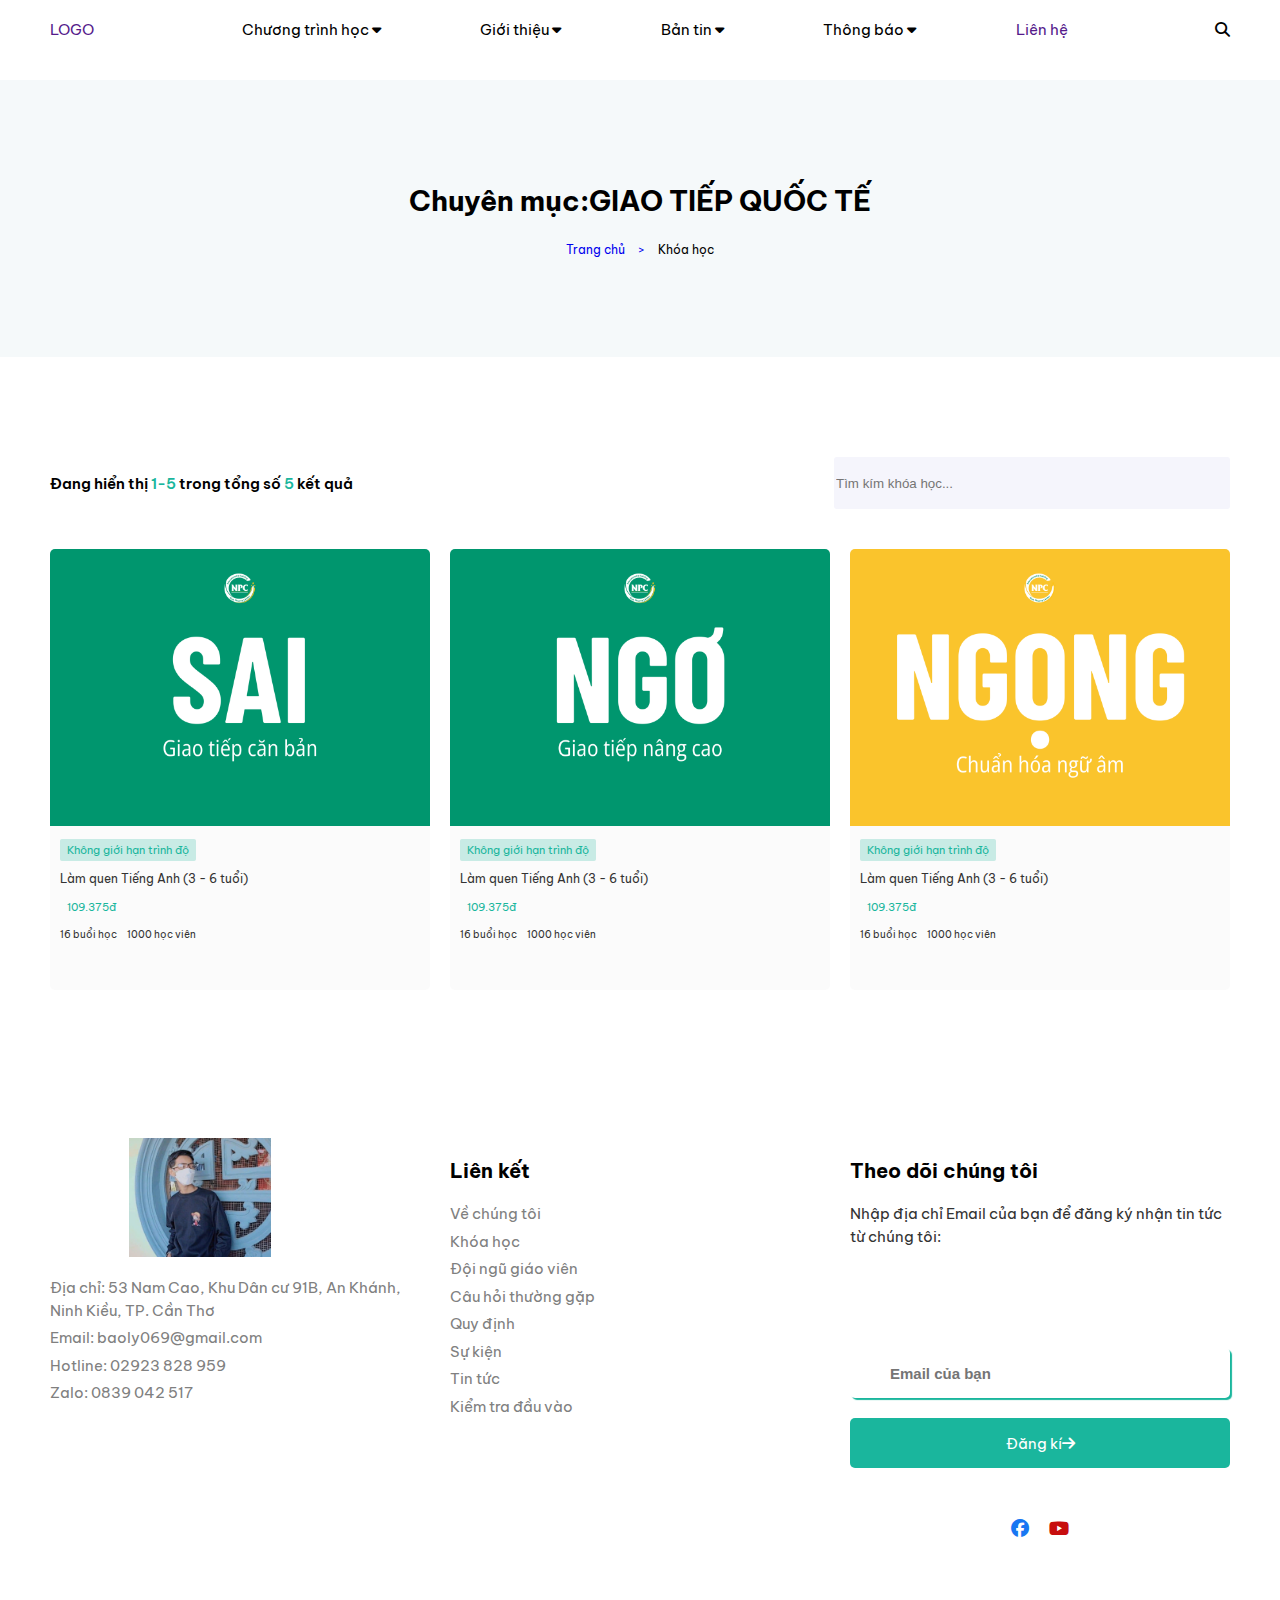
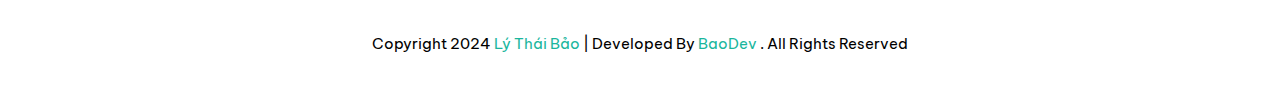
<file: communicate.html>
<!DOCTYPE html>
<html lang="en">
  <head>
    <meta charset="UTF-8" />
    <meta name="viewport" content="width=device-width, initial-scale=1.0" />
    <title>Course Comunication</title>
    <!-- Link Css -->
    <link rel="stylesheet" href="./asset/css/communicate.css" />
    <link rel="stylesheet" href="./asset/css/base.css" />
    <!-- Link Icon -->
    <link
      rel="stylesheet"
      href="https://cdnjs.cloudflare.com/ajax/libs/font-awesome/6.7.2/css/all.min.css"
      integrity="sha512-Evv84Mr4kqVGRNSgIGL/F/aIDqQb7xQ2vcrdIwxfjThSH8CSR7PBEakCr51Ck+w+/U6swU2Im1vVX0SVk9ABhg=="
      crossorigin="anonymous"
      referrerpolicy="no-referrer"
    />
    <!-- Link font -->
    <link rel="preconnect" href="https://fonts.googleapis.com" />
    <link rel="preconnect" href="https://fonts.gstatic.com" crossorigin />
    <link
      href="https://fonts.googleapis.com/css2?family=Be+Vietnam+Pro:ital,wght@0,300;0,500;0,600;0,700;0,800;1,300;1,400;1,500;1,600;1,700&display=swap"
      rel="stylesheet"
    />
  </head>
  <body>
    <div class="page">
      <header class="header">
        <div class="container__mobile">
          <nav class="navbar">
            <div class="navbar__left">
              <a href="" class="navbar__logo">LOGO</a>
            </div>
            <input
              type="checkbox"
              name="navbar__mobile--checkbox"
              id="navbar__mobile--checkbox"
              class="navbar__mobile--checkbox"
              hidden
            />
            <div class="navbar__center">
              <!-- Nav Mobile -->
              <div class="navbar__mobile">
                <a href="" class="logo">LOGO</a>
                <label for="navbar__mobile--checkbox" class="navbar__close">
                  <i class="fa-solid fa-xmark"></i>
                </label>
              </div>

              <div class="navbar__category" tabindex="0">
                <div class="navbar__list">
                  <div class="navbar__title navbar__title--program">
                    Chương trình học
                  </div>
                  <i class="navbar__icon fa-solid fa-caret-down"></i>
                </div>
                <div class="navbar__dropdown">
                  <a href="./english__child.html" class="dropdown__item"
                    >TIÊNG ANH TRẺ EM</a
                  >
                  <a href="./communicate.html" class="dropdown__item"
                    >GIAO TIẾP QUỐC TẾ</a
                  >
                  <a href="./credit.html" class="dropdown__item"
                    >LUYỆN THI CHỨNG CHỈ</a
                  >
                  <a href="./personal.html" class="dropdown__item"
                    >KHÓA HỌC CÁ NHÂN HÓA</a
                  >
                </div>
              </div>
              <div class="navbar__category" tabindex="0">
                <div class="navbar__list">
                  <div class="navbar__title navbar__title--intro">
                    Giới thiệu
                  </div>
                  <i class="navbar__icon fa-solid fa-caret-down"></i>
                </div>
                <div class="navbar__dropdown">
                  <a href="./intro.html" class="dropdown__item">
                    GIỚI THIỆU CHUNG
                  </a>
                  <a href="./teach.html" class="dropdown__item">
                    ĐỘI NGỦ GIÁO VIÊN
                  </a>
                </div>
              </div>
              <div class="navbar__category" tabindex="0">
                <div class="navbar__list">
                  <div class="navbar__title navbar__title--news">Bản tin</div>
                  <i class="navbar__icon fa-solid fa-caret-down"></i>
                </div>
                <div class="navbar__dropdown">
                  <a href="./news.html" class="dropdown__item">TIN TỨC</a>
                  <a href="./event.html" class="dropdown__item">SỰ KIỆN</a>
                </div>
              </div>
              <div class="navbar__category" tabindex="0">
                <div class="navbar__list">
                  <div class="navbar__title navbar__title--notifi">
                    Thông báo
                  </div>
                  <i class="navbar__icon fa-solid fa-caret-down"></i>
                </div>
                <div class="navbar__dropdown">
                  <a href="" class="dropdown__item">QUY ĐỊNH</a>
                  <a href="" class="dropdown__item">KIỂM TRA XẾP LỚP</a>
                </div>
              </div>
              <div class="navbar__title--contact navbar__category" tabindex="0">
                <a href="" class="navbar__title">Liên hệ</a>
              </div>
            </div>
            <label
              for="navbar__mobile--checkbox"
              class="navbar__overlay"
            ></label>
            <div class="navbar__right">
              <i class="fa-solid fa-magnifying-glass"></i>
              <label
                for="navbar__mobile--checkbox"
                class="navbar__mobile--list"
              >
                <i class="fa-solid fa-list"></i>
              </label>
            </div>
          </nav>
        </div>
      </header>
      <main class="main">
        <div class="main__title">
          <div class="container__mobile">
            <div class="content__topic">
              <span class="content__intro">Chuyên mục:</span>
              <span class="content__name">GIAO TIẾP QUỐC TẾ</span>
            </div>
            <div class="content__path">
              <a href="index.html">Trang chủ</a>
              <span>Khóa học</span>
            </div>
          </div>
        </div>
        <div class="main__content">
          <div class="container__mobile">
            <div class="main__content--top">
              <span class="main__content--infor"
                >Đang hiển thị <span>1-5</span> trong tổng số <span>5</span> kết
                quả</span
              >
              <input
                type="text"
                name="main__content--find"
                id="main__content--find"
                placeholder="Tìm kím khóa học..."
              />
              <!-- <div class="main__content--icon">
                <i class="fa-solid fa-magnifying-glass"></i>
              </div> -->
            </div>
            <div class="main__content--bottom">
              <div class="main__content--course">
                <section class="main__content--list">
                  <div class="main__content--item">
                    <div class="main__content--thumb">
                      <img
                        class="main__content--img"
                        src="./asset/css/img/wrong.png"
                        alt=""
                      />
                    </div>
                    <div class="main__content--desc">
                      <ul class="content__title">
                        <li class="content--imfor">Không giới hạn trình độ</li>
                        <li class="content--imfor">
                          Làm quen Tiếng Anh (3 - 6 tuổi)
                        </li>
                        <li class="content--imfor">109.375đ</li>
                      </ul>
                      <div class="content--learn">
                        <div class="content--lession">16 buổi học</div>
                        <div class="content--student">1000 học viên</div>
                      </div>
                    </div>
                  </div>
                  <div class="main__content--hover">
                    <div class="main__content--heart">
                      <i class="fa-regular fa-heart"></i>
                    </div>
                    <div class="main__content--desc">
                      <ul class="content__title">
                        <li class="content--imfor">Không giới hạn trình độ</li>
                        <a href="">
                          <li class="content--imfor">
                            Làm quen Tiếng Anh (3 - 6 tuổi)
                          </li>
                        </a>
                        <li class="content--imfor">109.375đ</li>
                      </ul>
                      <p>
                        Chương trình Tiếng Anh Trẻ Em là khóa đào tạo dành cho
                        trẻ muốn học tiếng Anh một cách vui nhộn, hiệu quả, cơ
                        hội.
                      </p>
                      <div class="content--learn">
                        <div class="content--lession">16 buổi học</div>
                        <div class="content--student">1000 học viên</div>
                      </div>
                      <div class="content__cta">
                        <a href="" class="cta--title">Đăng ký ngay</a>
                      </div>
                    </div>
                  </div>
                </section>

                <section class="main__content--list">
                  <div class="main__content--item">
                    <div class="main__content--thumb">
                      <img
                        class="main__content--img"
                        src="./asset/css/img/crazy.png"
                        alt=""
                      />
                    </div>
                    <div class="main__content--desc">
                      <ul class="content__title">
                        <li class="content--imfor">Không giới hạn trình độ</li>
                        <li class="content--imfor">
                          Làm quen Tiếng Anh (3 - 6 tuổi)
                        </li>
                        <li class="content--imfor">109.375đ</li>
                      </ul>
                      <div class="content--learn">
                        <div class="content--lession">16 buổi học</div>
                        <div class="content--student">1000 học viên</div>
                      </div>
                    </div>
                  </div>
                  <div class="main__content--hover">
                    <div class="main__content--heart">
                      <i class="fa-regular fa-heart"></i>
                    </div>
                    <div class="main__content--desc">
                      <ul class="content__title">
                        <li class="content--imfor">Không giới hạn trình độ</li>
                        <a href="">
                          <li class="content--imfor">
                            Làm quen Tiếng Anh (3 - 6 tuổi)
                          </li>
                        </a>
                        <li class="content--imfor">109.375đ</li>
                      </ul>
                      <p>
                        Chương trình Tiếng Anh Trẻ Em là khóa đào tạo dành cho
                        trẻ muốn học tiếng Anh một cách vui nhộn, hiệu quả, cơ
                        hội.
                      </p>
                      <div class="content--learn">
                        <div class="content--lession">16 buổi học</div>
                        <div class="content--student">1000 học viên</div>
                      </div>
                      <div class="content__cta">
                        <a href="" class="cta--title">Đăng ký ngay</a>
                      </div>
                    </div>
                  </div>
                </section>

                <section class="main__content--list">
                  <div class="main__content--item">
                    <div class="main__content--thumb">
                      <img
                        class="main__content--img"
                        src="./asset/css/img/wrong__end.png"
                        alt=""
                      />
                    </div>
                    <div class="main__content--desc">
                      <ul class="content__title">
                        <li class="content--imfor">Không giới hạn trình độ</li>
                        <li class="content--imfor">
                          Làm quen Tiếng Anh (3 - 6 tuổi)
                        </li>
                        <li class="content--imfor">109.375đ</li>
                      </ul>
                      <div class="content--learn">
                        <div class="content--lession">16 buổi học</div>
                        <div class="content--student">1000 học viên</div>
                      </div>
                    </div>
                  </div>
                  <div class="main__content--hover">
                    <div class="main__content--heart">
                      <i class="fa-regular fa-heart"></i>
                    </div>
                    <div class="main__content--desc">
                      <ul class="content__title">
                        <li class="content--imfor">Không giới hạn trình độ</li>
                        <a href="">
                          <li class="content--imfor">
                            Làm quen Tiếng Anh (3 - 6 tuổi)
                          </li>
                        </a>
                        <li class="content--imfor">109.375đ</li>
                      </ul>
                      <p>
                        Chương trình Tiếng Anh Trẻ Em là khóa đào tạo dành cho
                        trẻ muốn học tiếng Anh một cách vui nhộn, hiệu quả, cơ
                        hội.
                      </p>
                      <div class="content--learn">
                        <div class="content--lession">16 buổi học</div>
                        <div class="content--student">1000 học viên</div>
                      </div>
                      <div class="content__cta">
                        <a href="" class="cta--title">Đăng ký ngay</a>
                      </div>
                    </div>
                  </div>
                </section>
              </div>
            </div>
          </div>
        </div>
      </main>
      <footer class="footer">
        <div class="container__mobile">
          <div class="footer__list">
            <div class="footer__item footer__contact">
              <img
                src="./asset/css/img/myseft.jpg"
                alt=""
                class="footer__contact--img"
              />
              <ul class="footer__contact--imfor">
                <li class="footer__content">
                  Địa chỉ: 53 Nam Cao, Khu Dân cư 91B, An Khánh, Ninh Kiều, TP.
                  Cần Thơ
                </li>
                <li class="footer__content">
                  Email:
                  <a
                    href="mailto:baoly069@gmail.com"
                    class="footer__content--mail"
                    >baoly069@gmail.com</a
                  >
                </li>
                <li class="footer__content">Hotline: 02923 828 959</li>
                <li class="footer__content">Zalo: 0839 042 517</li>
              </ul>
            </div>
            <div class="footer__item footer__link">
              <div class="footer__title">Liên kết</div>
              <ul class="footer__imfor footer__link--imfor">
                <li class="footer__content">Về chúng tôi</li>
                <li class="footer__content">Khóa học</li>
                <li class="footer__content">Đội ngũ giáo viên</li>
                <li class="footer__content">Câu hỏi thường gặp</li>
                <li class="footer__content">Quy định</li>
                <li class="footer__content">Sự kiện</li>
                <li class="footer__content">Tin tức</li>
                <li class="footer__content">Kiểm tra đầu vào</li>
              </ul>
            </div>
            <div class="footer__item footer__folow">
              <div class="footer__title">Theo dõi chúng tôi</div>
              <div class="footer__imfor">
                <div class="footer__title--cta">
                  Nhập địa chỉ Email của bạn để đăng ký nhận tin tức từ chúng
                  tôi:
                </div>
                <form class="footer__input">
                  <input
                    type="text"
                    placeholder="Email của bạn"
                    class="footer__input--left"
                  />
                  <a href="" class="footer__input--right">
                    Đăng kí
                    <i class="fa-solid fa-arrow-right"></i>
                  </a>
                </form>
                <div class="footer__social">
                  <a
                    href="https://www.facebook.com/profile.php?id=100081727174528&locale=vi_VN"
                    class="footer__social--fb"
                  >
                    <i class="fa-brands fa-facebook"></i>
                  </a>
                  <a href="" class="footer__social--yb">
                    <i class="fa-brands fa-youtube"></i>
                  </a>
                </div>
              </div>
            </div>
          </div>
          <div class="coppyright">
            <div class="container__mobile">
              <p class="coppyright__content">
                Copyright 2024
                <a
                  href=" https://www.facebook.com/profile.php?id=100081727174528&locale=vi_VN"
                  class="coppyright__name"
                >
                  Lý Thái Bảo
                </a>
                | Developed By <a href="" class="coppyright__dev"> BaoDev </a>.
                All Rights Reserved
              </p>
            </div>
          </div>
        </div>
      </footer>
    </div>
  </body>
</html>
</file>
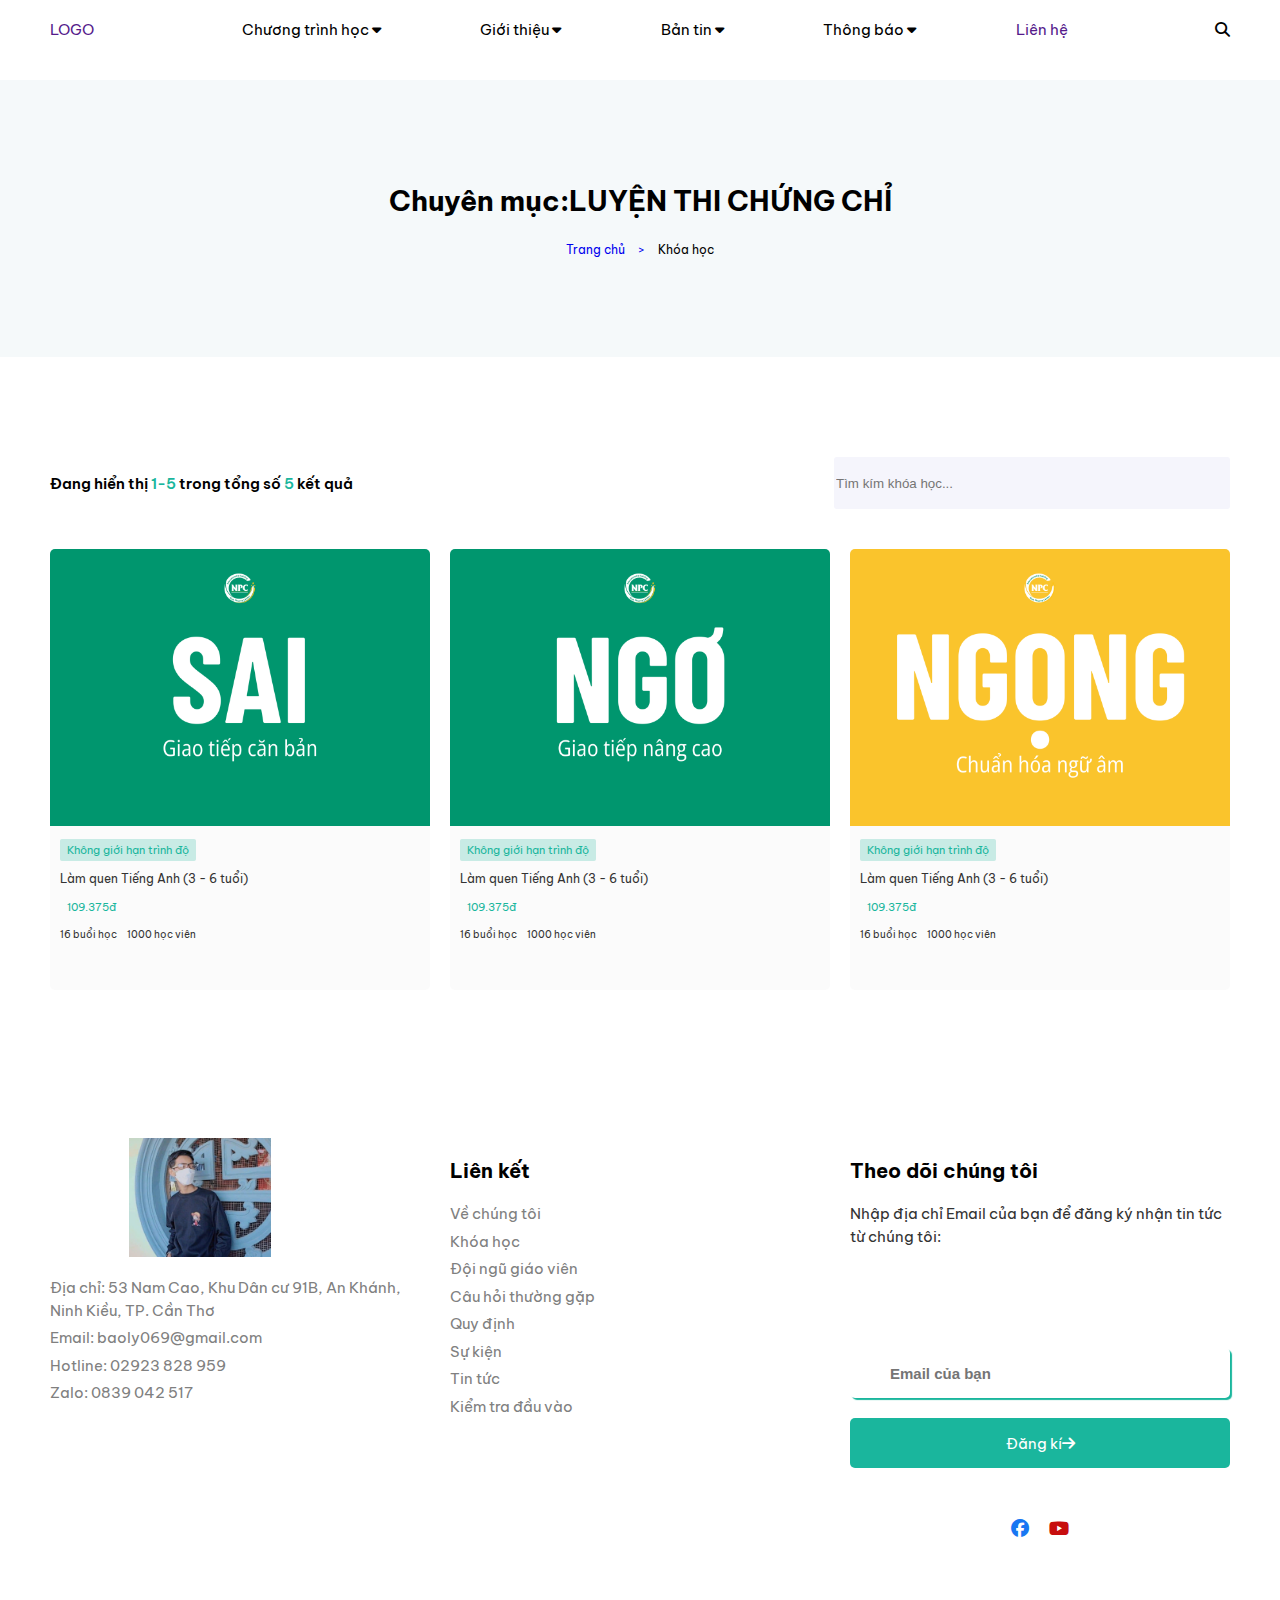
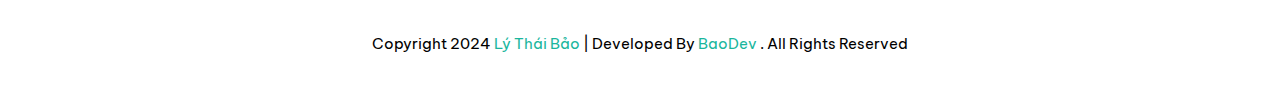
<file: credit.html>
<!DOCTYPE html>
<html lang="en">
  <head>
    <meta charset="UTF-8" />
    <meta name="viewport" content="width=device-width, initial-scale=1.0" />
    <title>Course Credit</title>
    <!-- Link Css -->
    <link rel="stylesheet" href="./asset/css/credit.css" />
    <link rel="stylesheet" href="./asset/css/base.css" />
    <!-- Link Icon -->
    <link
      rel="stylesheet"
      href="https://cdnjs.cloudflare.com/ajax/libs/font-awesome/6.7.2/css/all.min.css"
      integrity="sha512-Evv84Mr4kqVGRNSgIGL/F/aIDqQb7xQ2vcrdIwxfjThSH8CSR7PBEakCr51Ck+w+/U6swU2Im1vVX0SVk9ABhg=="
      crossorigin="anonymous"
      referrerpolicy="no-referrer"
    />
    <!-- Link font -->
    <link rel="preconnect" href="https://fonts.googleapis.com" />
    <link rel="preconnect" href="https://fonts.gstatic.com" crossorigin />
    <link
      href="https://fonts.googleapis.com/css2?family=Be+Vietnam+Pro:ital,wght@0,300;0,500;0,600;0,700;0,800;1,300;1,400;1,500;1,600;1,700&display=swap"
      rel="stylesheet"
    />
  </head>
  <body>
    <div class="page">
      <header class="header">
        <div class="container__mobile">
          <nav class="navbar">
            <div class="navbar__left">
              <a href="" class="navbar__logo">LOGO</a>
            </div>
            <input
              type="checkbox"
              name="navbar__mobile--checkbox"
              id="navbar__mobile--checkbox"
              class="navbar__mobile--checkbox"
              hidden
            />
            <div class="navbar__center">
              <!-- Nav Mobile -->
              <div class="navbar__mobile">
                <a href="" class="logo">LOGO</a>
                <label for="navbar__mobile--checkbox" class="navbar__close">
                  <i class="fa-solid fa-xmark"></i>
                </label>
              </div>

              <div class="navbar__category" tabindex="0">
                <div class="navbar__list">
                  <div class="navbar__title navbar__title--program">
                    Chương trình học
                  </div>
                  <i class="navbar__icon fa-solid fa-caret-down"></i>
                </div>
                <div class="navbar__dropdown">
                  <a href="./english__child.html" class="dropdown__item"
                    >TIÊNG ANH TRẺ EM</a
                  >
                  <a href="./communicate.html" class="dropdown__item"
                    >GIAO TIẾP QUỐC TẾ</a
                  >
                  <a href="./credit.html" class="dropdown__item"
                    >LUYỆN THI CHỨNG CHỈ</a
                  >
                  <a href="./personal.html" class="dropdown__item"
                    >KHÓA HỌC CÁ NHÂN HÓA</a
                  >
                </div>
              </div>
              <div class="navbar__category" tabindex="0">
                <div class="navbar__list">
                  <div class="navbar__title navbar__title--intro">
                    Giới thiệu
                  </div>
                  <i class="navbar__icon fa-solid fa-caret-down"></i>
                </div>
                <div class="navbar__dropdown">
                  <a href="./intro.html" class="dropdown__item">
                    GIỚI THIỆU CHUNG
                  </a>
                  <a href="./teach.html" class="dropdown__item">
                    ĐỘI NGỦ GIÁO VIÊN
                  </a>
                </div>
              </div>
              <div class="navbar__category" tabindex="0">
                <div class="navbar__list">
                  <div class="navbar__title navbar__title--news">Bản tin</div>
                  <i class="navbar__icon fa-solid fa-caret-down"></i>
                </div>
                <div class="navbar__dropdown">
                  <a href="./news.html" class="dropdown__item">TIN TỨC</a>
                  <a href="./event.html" class="dropdown__item">SỰ KIỆN</a>
                </div>
              </div>
              <div class="navbar__category" tabindex="0">
                <div class="navbar__list">
                  <div class="navbar__title navbar__title--notifi">
                    Thông báo
                  </div>
                  <i class="navbar__icon fa-solid fa-caret-down"></i>
                </div>
                <div class="navbar__dropdown">
                  <a href="" class="dropdown__item">QUY ĐỊNH</a>
                  <a href="" class="dropdown__item">KIỂM TRA XẾP LỚP</a>
                </div>
              </div>
              <div class="navbar__title--contact navbar__category" tabindex="0">
                <a href="" class="navbar__title">Liên hệ</a>
              </div>
            </div>
            <label
              for="navbar__mobile--checkbox"
              class="navbar__overlay"
            ></label>
            <div class="navbar__right">
              <i class="fa-solid fa-magnifying-glass"></i>
              <label
                for="navbar__mobile--checkbox"
                class="navbar__mobile--list"
              >
                <i class="fa-solid fa-list"></i>
              </label>
            </div>
          </nav>
        </div>
      </header>
      <main class="main">
        <div class="main__title">
          <div class="container__mobile">
            <div class="content__topic">
              <span class="content__intro">Chuyên mục:</span>
              <span class="content__name">LUYỆN THI CHỨNG CHỈ</span>
            </div>
            <div class="content__path">
              <a href="index.html">Trang chủ</a>
              <span>Khóa học</span>
            </div>
          </div>
        </div>
        <div class="main__content">
          <div class="container__mobile">
            <div class="main__content--top">
              <span class="main__content--infor"
                >Đang hiển thị <span>1-5</span> trong tổng số <span>5</span> kết
                quả</span
              >
              <input
                type="text"
                name="main__content--find"
                id="main__content--find"
                placeholder="Tìm kím khóa học..."
              />
              <!-- <div class="main__content--icon">
                <i class="fa-solid fa-magnifying-glass"></i>
              </div> -->
            </div>
            <div class="main__content--bottom">
              <div class="main__content--course">
                <section class="main__content--list">
                  <div class="main__content--item">
                    <div class="main__content--thumb">
                      <img
                        class="main__content--img"
                        src="./asset/css/img/wrong.png"
                        alt=""
                      />
                    </div>
                    <div class="main__content--desc">
                      <ul class="content__title">
                        <li class="content--imfor">Không giới hạn trình độ</li>
                        <li class="content--imfor">
                          Làm quen Tiếng Anh (3 - 6 tuổi)
                        </li>
                        <li class="content--imfor">109.375đ</li>
                      </ul>
                      <div class="content--learn">
                        <div class="content--lession">16 buổi học</div>
                        <div class="content--student">1000 học viên</div>
                      </div>
                    </div>
                  </div>
                  <div class="main__content--hover">
                    <div class="main__content--heart">
                      <i class="fa-regular fa-heart"></i>
                    </div>
                    <div class="main__content--desc">
                      <ul class="content__title">
                        <li class="content--imfor">Không giới hạn trình độ</li>
                        <a href="">
                          <li class="content--imfor">
                            Làm quen Tiếng Anh (3 - 6 tuổi)
                          </li>
                        </a>
                        <li class="content--imfor">109.375đ</li>
                      </ul>
                      <p>
                        Chương trình Tiếng Anh Trẻ Em là khóa đào tạo dành cho
                        trẻ muốn học tiếng Anh một cách vui nhộn, hiệu quả, cơ
                        hội.
                      </p>
                      <div class="content--learn">
                        <div class="content--lession">16 buổi học</div>
                        <div class="content--student">1000 học viên</div>
                      </div>
                      <div class="content__cta">
                        <a href="" class="cta--title">Đăng ký ngay</a>
                      </div>
                    </div>
                  </div>
                </section>

                <section class="main__content--list">
                  <div class="main__content--item">
                    <div class="main__content--thumb">
                      <img
                        class="main__content--img"
                        src="./asset/css/img/crazy.png"
                        alt=""
                      />
                    </div>
                    <div class="main__content--desc">
                      <ul class="content__title">
                        <li class="content--imfor">Không giới hạn trình độ</li>
                        <li class="content--imfor">
                          Làm quen Tiếng Anh (3 - 6 tuổi)
                        </li>
                        <li class="content--imfor">109.375đ</li>
                      </ul>
                      <div class="content--learn">
                        <div class="content--lession">16 buổi học</div>
                        <div class="content--student">1000 học viên</div>
                      </div>
                    </div>
                  </div>
                  <div class="main__content--hover">
                    <div class="main__content--heart">
                      <i class="fa-regular fa-heart"></i>
                    </div>
                    <div class="main__content--desc">
                      <ul class="content__title">
                        <li class="content--imfor">Không giới hạn trình độ</li>
                        <a href="">
                          <li class="content--imfor">
                            Làm quen Tiếng Anh (3 - 6 tuổi)
                          </li>
                        </a>
                        <li class="content--imfor">109.375đ</li>
                      </ul>
                      <p>
                        Chương trình Tiếng Anh Trẻ Em là khóa đào tạo dành cho
                        trẻ muốn học tiếng Anh một cách vui nhộn, hiệu quả, cơ
                        hội.
                      </p>
                      <div class="content--learn">
                        <div class="content--lession">16 buổi học</div>
                        <div class="content--student">1000 học viên</div>
                      </div>
                      <div class="content__cta">
                        <a href="" class="cta--title">Đăng ký ngay</a>
                      </div>
                    </div>
                  </div>
                </section>

                <section class="main__content--list">
                  <div class="main__content--item">
                    <div class="main__content--thumb">
                      <img
                        class="main__content--img"
                        src="./asset/css/img/wrong__end.png"
                        alt=""
                      />
                    </div>
                    <div class="main__content--desc">
                      <ul class="content__title">
                        <li class="content--imfor">Không giới hạn trình độ</li>
                        <li class="content--imfor">
                          Làm quen Tiếng Anh (3 - 6 tuổi)
                        </li>
                        <li class="content--imfor">109.375đ</li>
                      </ul>
                      <div class="content--learn">
                        <div class="content--lession">16 buổi học</div>
                        <div class="content--student">1000 học viên</div>
                      </div>
                    </div>
                  </div>
                  <div class="main__content--hover">
                    <div class="main__content--heart">
                      <i class="fa-regular fa-heart"></i>
                    </div>
                    <div class="main__content--desc">
                      <ul class="content__title">
                        <li class="content--imfor">Không giới hạn trình độ</li>
                        <a href="">
                          <li class="content--imfor">
                            Làm quen Tiếng Anh (3 - 6 tuổi)
                          </li>
                        </a>
                        <li class="content--imfor">109.375đ</li>
                      </ul>
                      <p>
                        Chương trình Tiếng Anh Trẻ Em là khóa đào tạo dành cho
                        trẻ muốn học tiếng Anh một cách vui nhộn, hiệu quả, cơ
                        hội.
                      </p>
                      <div class="content--learn">
                        <div class="content--lession">16 buổi học</div>
                        <div class="content--student">1000 học viên</div>
                      </div>
                      <div class="content__cta">
                        <a href="" class="cta--title">Đăng ký ngay</a>
                      </div>
                    </div>
                  </div>
                </section>
              </div>
            </div>
          </div>
        </div>
      </main>
      <footer class="footer">
        <div class="container__mobile">
          <div class="footer__list">
            <div class="footer__item footer__contact">
              <img
                src="./asset/css/img/myseft.jpg"
                alt=""
                class="footer__contact--img"
              />
              <ul class="footer__contact--imfor">
                <li class="footer__content">
                  Địa chỉ: 53 Nam Cao, Khu Dân cư 91B, An Khánh, Ninh Kiều, TP.
                  Cần Thơ
                </li>
                <li class="footer__content">
                  Email:
                  <a
                    href="mailto:baoly069@gmail.com"
                    class="footer__content--mail"
                    >baoly069@gmail.com</a
                  >
                </li>
                <li class="footer__content">Hotline: 02923 828 959</li>
                <li class="footer__content">Zalo: 0839 042 517</li>
              </ul>
            </div>
            <div class="footer__item footer__link">
              <div class="footer__title">Liên kết</div>
              <ul class="footer__imfor footer__link--imfor">
                <li class="footer__content">Về chúng tôi</li>
                <li class="footer__content">Khóa học</li>
                <li class="footer__content">Đội ngũ giáo viên</li>
                <li class="footer__content">Câu hỏi thường gặp</li>
                <li class="footer__content">Quy định</li>
                <li class="footer__content">Sự kiện</li>
                <li class="footer__content">Tin tức</li>
                <li class="footer__content">Kiểm tra đầu vào</li>
              </ul>
            </div>
            <div class="footer__item footer__folow">
              <div class="footer__title">Theo dõi chúng tôi</div>
              <div class="footer__imfor">
                <div class="footer__title--cta">
                  Nhập địa chỉ Email của bạn để đăng ký nhận tin tức từ chúng
                  tôi:
                </div>
                <form class="footer__input">
                  <input
                    type="text"
                    placeholder="Email của bạn"
                    class="footer__input--left"
                  />
                  <a href="" class="footer__input--right">
                    Đăng kí
                    <i class="fa-solid fa-arrow-right"></i>
                  </a>
                </form>
                <div class="footer__social">
                  <a
                    href="https://www.facebook.com/profile.php?id=100081727174528&locale=vi_VN"
                    class="footer__social--fb"
                  >
                    <i class="fa-brands fa-facebook"></i>
                  </a>
                  <a href="" class="footer__social--yb">
                    <i class="fa-brands fa-youtube"></i>
                  </a>
                </div>
              </div>
            </div>
          </div>
          <div class="coppyright">
            <div class="container__mobile">
              <p class="coppyright__content">
                Copyright 2024
                <a
                  href=" https://www.facebook.com/profile.php?id=100081727174528&locale=vi_VN"
                  class="coppyright__name"
                >
                  Lý Thái Bảo
                </a>
                | Developed By <a href="" class="coppyright__dev"> BaoDev </a>.
                All Rights Reserved
              </p>
            </div>
          </div>
        </div>
      </footer>
    </div>
  </body>
</html>
</file>
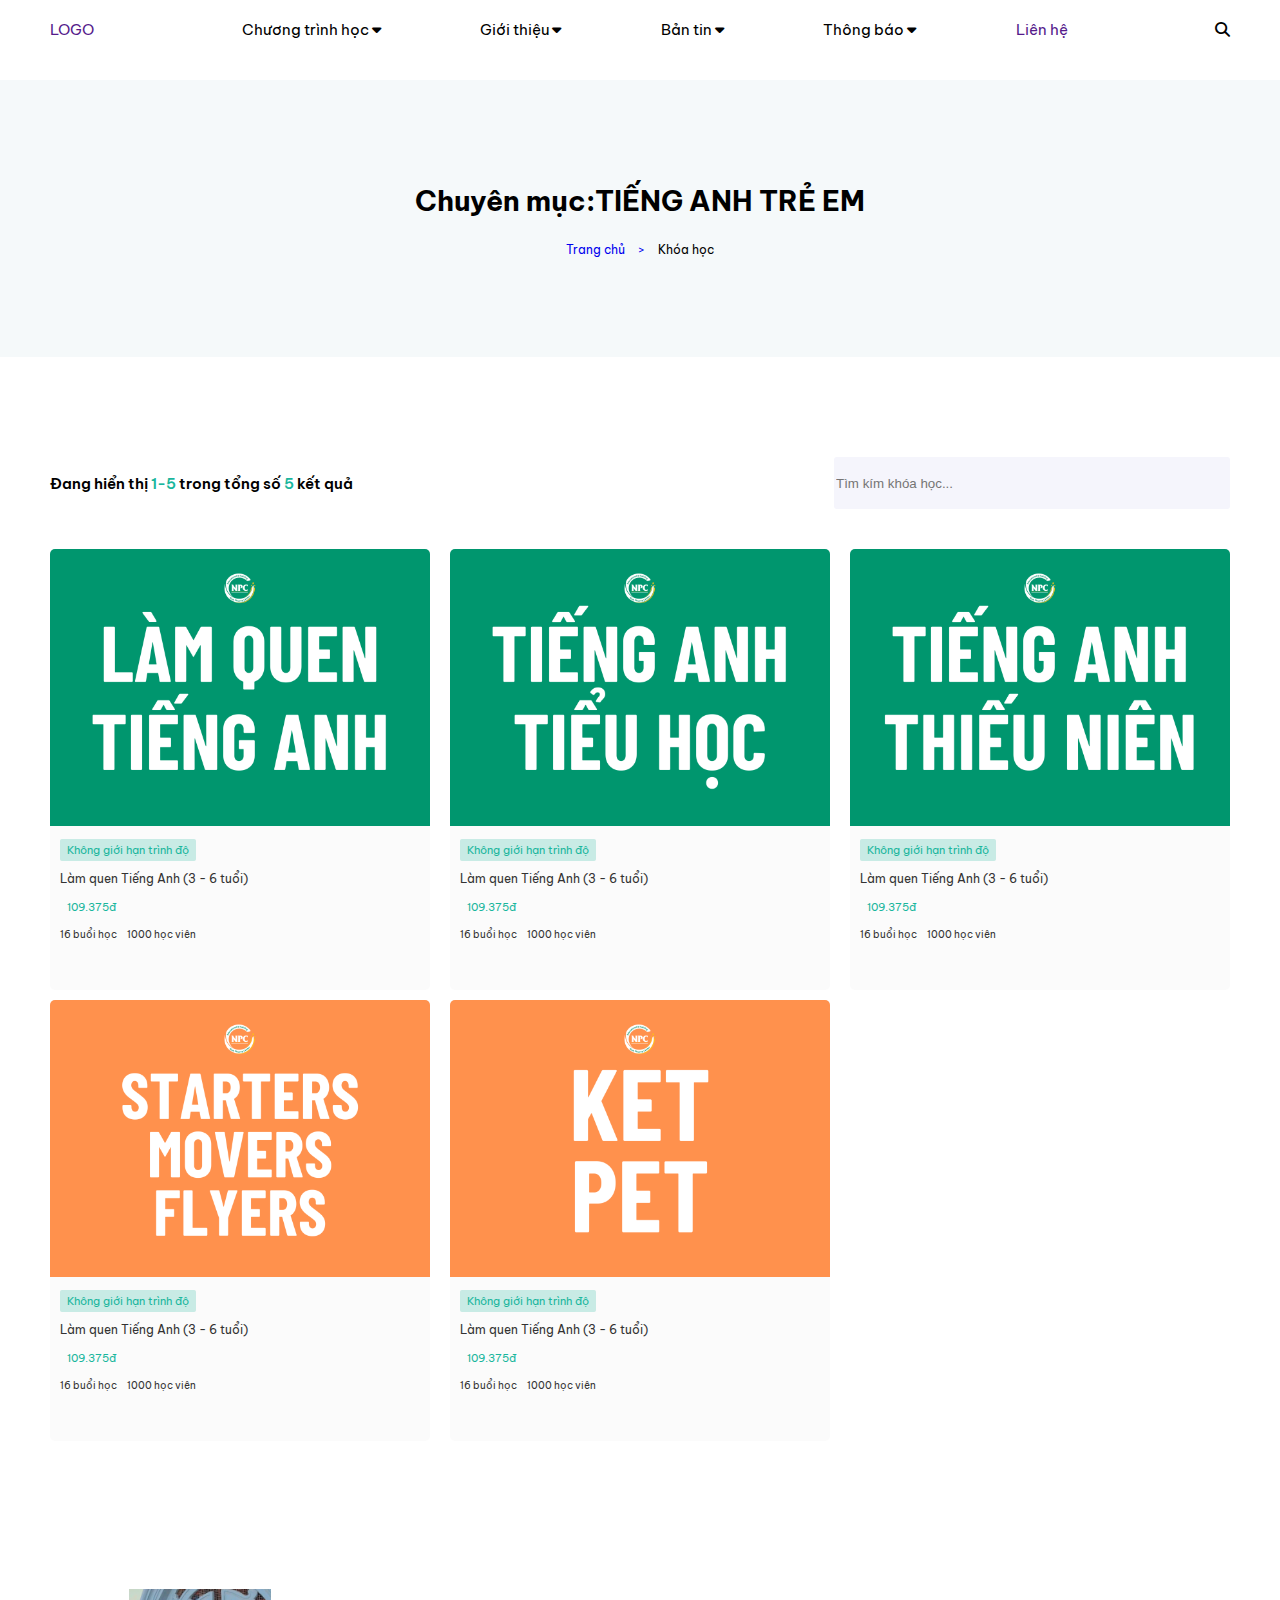
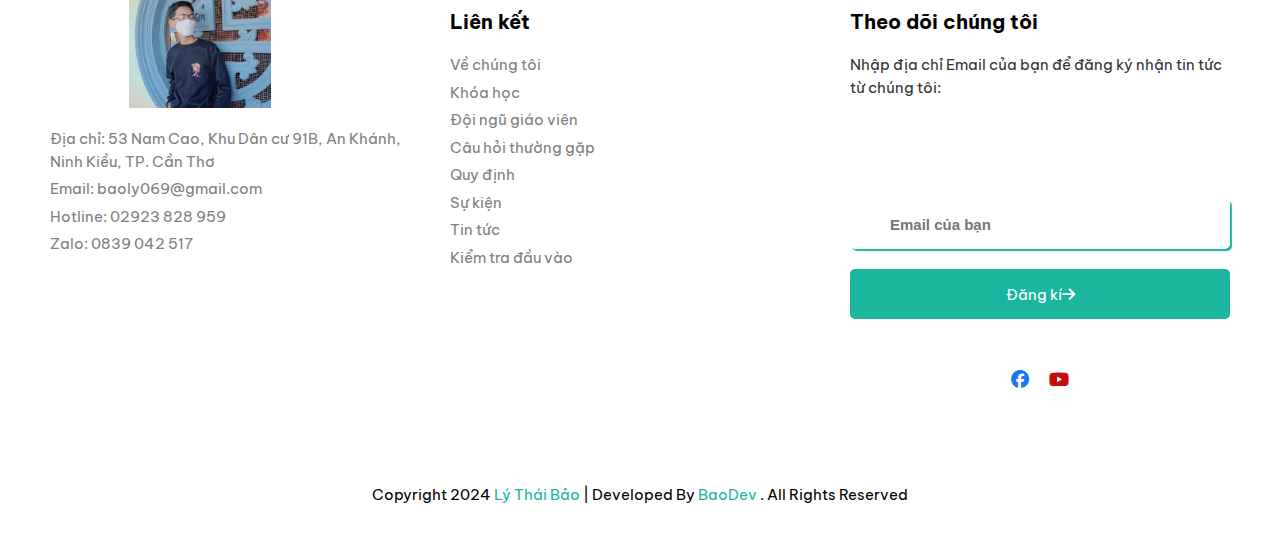
<file: english__child.html>
<!DOCTYPE html>
<html lang="en">
  <head>
    <meta charset="UTF-8" />
    <meta name="viewport" content="width=device-width, initial-scale=1.0" />
    <title>Course Children</title>
    <link rel="stylesheet" href="./asset/css/child.css" />
    <link rel="stylesheet" href="./asset/css/base.css" />
    <!-- Link Icon -->
    <link
      rel="stylesheet"
      href="https://cdnjs.cloudflare.com/ajax/libs/font-awesome/6.7.2/css/all.min.css"
      integrity="sha512-Evv84Mr4kqVGRNSgIGL/F/aIDqQb7xQ2vcrdIwxfjThSH8CSR7PBEakCr51Ck+w+/U6swU2Im1vVX0SVk9ABhg=="
      crossorigin="anonymous"
      referrerpolicy="no-referrer"
    />
    <!-- Link font -->
    <link rel="preconnect" href="https://fonts.googleapis.com" />
    <link rel="preconnect" href="https://fonts.gstatic.com" crossorigin />
    <link
      href="https://fonts.googleapis.com/css2?family=Be+Vietnam+Pro:ital,wght@0,300;0,500;0,600;0,700;0,800;1,300;1,400;1,500;1,600;1,700&display=swap"
      rel="stylesheet"
    />
  </head>
  <body>
    <div class="page">
      <header class="header">
        <div class="container__mobile">
          <nav class="navbar">
            <div class="navbar__left">
              <a href="" class="navbar__logo">LOGO</a>
            </div>
            <input
              type="checkbox"
              name="navbar__mobile--checkbox"
              id="navbar__mobile--checkbox"
              class="navbar__mobile--checkbox"
              hidden
            />
            <div class="navbar__center">
              <!-- Nav Mobile -->
              <div class="navbar__mobile">
                <a href="" class="logo">LOGO</a>
                <label for="navbar__mobile--checkbox" class="navbar__close">
                  <i class="fa-solid fa-xmark"></i>
                </label>
              </div>

              <div class="navbar__category" tabindex="0">
                <div class="navbar__list">
                  <div class="navbar__title navbar__title--program">
                    Chương trình học
                  </div>
                  <i class="navbar__icon fa-solid fa-caret-down"></i>
                </div>
                <div class="navbar__dropdown">
                  <a href="./english__child.html" class="dropdown__item"
                    >TIÊNG ANH TRẺ EM</a
                  >
                  <a href="./communicate.html" class="dropdown__item"
                    >GIAO TIẾP QUỐC TẾ</a
                  >
                  <a href="./credit.html" class="dropdown__item"
                    >LUYỆN THI CHỨNG CHỈ</a
                  >
                  <a href="./personal.html" class="dropdown__item"
                    >KHÓA HỌC CÁ NHÂN HÓA</a
                  >
                </div>
              </div>
              <div class="navbar__category" tabindex="0">
                <div class="navbar__list">
                  <div class="navbar__title navbar__title--intro">
                    Giới thiệu
                  </div>
                  <i class="navbar__icon fa-solid fa-caret-down"></i>
                </div>
                <div class="navbar__dropdown">
                  <a href="./intro.html" class="dropdown__item">
                    GIỚI THIỆU CHUNG
                  </a>
                  <a href="./teach.html" class="dropdown__item">
                    ĐỘI NGỦ GIÁO VIÊN
                  </a>
                </div>
              </div>
              <div class="navbar__category" tabindex="0">
                <div class="navbar__list">
                  <div class="navbar__title navbar__title--news">Bản tin</div>
                  <i class="navbar__icon fa-solid fa-caret-down"></i>
                </div>
                <div class="navbar__dropdown">
                  <a href="./news.html" class="dropdown__item">TIN TỨC</a>
                  <a href="./event.html" class="dropdown__item">SỰ KIỆN</a>
                </div>
              </div>
              <div class="navbar__category" tabindex="0">
                <div class="navbar__list">
                  <div class="navbar__title navbar__title--notifi">
                    Thông báo
                  </div>
                  <i class="navbar__icon fa-solid fa-caret-down"></i>
                </div>
                <div class="navbar__dropdown">
                  <a href="" class="dropdown__item">QUY ĐỊNH</a>
                  <a href="" class="dropdown__item">KIỂM TRA XẾP LỚP</a>
                </div>
              </div>
              <div class="navbar__title--contact navbar__category" tabindex="0">
                <a href="" class="navbar__title">Liên hệ</a>
              </div>
            </div>
            <label
              for="navbar__mobile--checkbox"
              class="navbar__overlay"
            ></label>
            <div class="navbar__right">
              <i class="fa-solid fa-magnifying-glass"></i>
              <label
                for="navbar__mobile--checkbox"
                class="navbar__mobile--list"
              >
                <i class="fa-solid fa-list"></i>
              </label>
            </div>
          </nav>
        </div>
      </header>
      <main class="main">
        <div class="main__title">
          <div class="container__mobile">
            <div class="content__topic">
              <span class="content__intro">Chuyên mục:</span>
              <span class="content__name">TIẾNG ANH TRẺ EM</span>
            </div>
            <div class="content__path">
              <a href="index.html">Trang chủ</a>
              <span>Khóa học</span>
            </div>
          </div>
        </div>
        <div class="main__content">
          <div class="container__mobile">
            <div class="main__content--top">
              <span class="main__content--infor"
                >Đang hiển thị <span>1-5</span> trong tổng số <span>5</span> kết
                quả</span
              >
              <input
                type="text"
                name="main__content--find"
                id="main__content--find"
                placeholder="Tìm kím khóa học..."
              />
              <!-- <div class="main__content--icon">
                <i class="fa-solid fa-magnifying-glass"></i>
              </div> -->
            </div>
            <div class="main__content--bottom">
              <div class="main__content--course">
                <section class="main__content--list">
                  <div class="main__content--item">
                    <div class="main__content--thumb">
                      <img
                        class="main__content--img"
                        src="./asset/css/img/acqua.png"
                        alt=""
                      />
                    </div>
                    <div class="main__content--desc">
                      <ul class="content__title">
                        <li class="content--imfor">Không giới hạn trình độ</li>
                        <li class="content--imfor">
                          Làm quen Tiếng Anh (3 - 6 tuổi)
                        </li>
                        <li class="content--imfor">109.375đ</li>
                      </ul>
                      <div class="content--learn">
                        <div class="content--lession">16 buổi học</div>
                        <div class="content--student">1000 học viên</div>
                      </div>
                    </div>
                  </div>
                  <div class="main__content--hover">
                    <div class="main__content--heart">
                      <i class="fa-regular fa-heart"></i>
                    </div>
                    <div class="main__content--desc">
                      <ul class="content__title">
                        <li class="content--imfor">Không giới hạn trình độ</li>
                        <a href="">
                          <li class="content--imfor">
                            Làm quen Tiếng Anh (3 - 6 tuổi)
                          </li>
                        </a>
                        <li class="content--imfor">109.375đ</li>
                      </ul>
                      <p>
                        Chương trình Tiếng Anh Trẻ Em là khóa đào tạo dành cho
                        trẻ muốn học tiếng Anh một cách vui nhộn, hiệu quả, cơ
                        hội.
                      </p>
                      <div class="content--learn">
                        <div class="content--lession">16 buổi học</div>
                        <div class="content--student">1000 học viên</div>
                      </div>
                      <div class="content__cta">
                        <a href="" class="cta--title">Đăng ký ngay</a>
                      </div>
                    </div>
                  </div>
                </section>

                <section class="main__content--list">
                  <div class="main__content--item">
                    <div class="main__content--thumb">
                      <img
                        class="main__content--img"
                        src="./asset/css/img/elementery.png"
                        alt=""
                      />
                    </div>
                    <div class="main__content--desc">
                      <ul class="content__title">
                        <li class="content--imfor">Không giới hạn trình độ</li>
                        <li class="content--imfor">
                          Làm quen Tiếng Anh (3 - 6 tuổi)
                        </li>
                        <li class="content--imfor">109.375đ</li>
                      </ul>
                      <div class="content--learn">
                        <div class="content--lession">16 buổi học</div>
                        <div class="content--student">1000 học viên</div>
                      </div>
                    </div>
                  </div>
                  <div class="main__content--hover">
                    <div class="main__content--heart">
                      <i class="fa-regular fa-heart"></i>
                    </div>
                    <div class="main__content--desc">
                      <ul class="content__title">
                        <li class="content--imfor">Không giới hạn trình độ</li>
                        <a href="">
                          <li class="content--imfor">
                            Làm quen Tiếng Anh (3 - 6 tuổi)
                          </li>
                        </a>
                        <li class="content--imfor">109.375đ</li>
                      </ul>
                      <p>
                        Chương trình Tiếng Anh Trẻ Em là khóa đào tạo dành cho
                        trẻ muốn học tiếng Anh một cách vui nhộn, hiệu quả, cơ
                        hội.
                      </p>
                      <div class="content--learn">
                        <div class="content--lession">16 buổi học</div>
                        <div class="content--student">1000 học viên</div>
                      </div>
                      <div class="content__cta">
                        <a href="" class="cta--title">Đăng ký ngay</a>
                      </div>
                    </div>
                  </div>
                </section>

                <section class="main__content--list">
                  <div class="main__content--item">
                    <div class="main__content--thumb">
                      <img
                        class="main__content--img"
                        src="./asset/css/img/young.png"
                        alt=""
                      />
                    </div>
                    <div class="main__content--desc">
                      <ul class="content__title">
                        <li class="content--imfor">Không giới hạn trình độ</li>
                        <li class="content--imfor">
                          Làm quen Tiếng Anh (3 - 6 tuổi)
                        </li>
                        <li class="content--imfor">109.375đ</li>
                      </ul>
                      <div class="content--learn">
                        <div class="content--lession">16 buổi học</div>
                        <div class="content--student">1000 học viên</div>
                      </div>
                    </div>
                  </div>
                  <div class="main__content--hover">
                    <div class="main__content--heart">
                      <i class="fa-regular fa-heart"></i>
                    </div>
                    <div class="main__content--desc">
                      <ul class="content__title">
                        <li class="content--imfor">Không giới hạn trình độ</li>
                        <a href="">
                          <li class="content--imfor">
                            Làm quen Tiếng Anh (3 - 6 tuổi)
                          </li>
                        </a>
                        <li class="content--imfor">109.375đ</li>
                      </ul>
                      <p>
                        Chương trình Tiếng Anh Trẻ Em là khóa đào tạo dành cho
                        trẻ muốn học tiếng Anh một cách vui nhộn, hiệu quả, cơ
                        hội.
                      </p>
                      <div class="content--learn">
                        <div class="content--lession">16 buổi học</div>
                        <div class="content--student">1000 học viên</div>
                      </div>
                      <div class="content__cta">
                        <a href="" class="cta--title">Đăng ký ngay</a>
                      </div>
                    </div>
                  </div>
                </section>

                <section class="main__content--list">
                  <div class="main__content--item">
                    <div class="main__content--thumb">
                      <img
                        class="main__content--img"
                        src="./asset/css/img/flyer.png"
                        alt=""
                      />
                    </div>
                    <div class="main__content--desc">
                      <ul class="content__title">
                        <li class="content--imfor">Không giới hạn trình độ</li>
                        <li class="content--imfor">
                          Làm quen Tiếng Anh (3 - 6 tuổi)
                        </li>
                        <li class="content--imfor">109.375đ</li>
                      </ul>
                      <div class="content--learn">
                        <div class="content--lession">16 buổi học</div>
                        <div class="content--student">1000 học viên</div>
                      </div>
                    </div>
                  </div>
                  <div class="main__content--hover">
                    <div class="main__content--heart">
                      <i class="fa-regular fa-heart"></i>
                    </div>
                    <div class="main__content--desc">
                      <ul class="content__title">
                        <li class="content--imfor">Không giới hạn trình độ</li>
                        <a href="">
                          <li class="content--imfor">
                            Làm quen Tiếng Anh (3 - 6 tuổi)
                          </li>
                        </a>
                        <li class="content--imfor">109.375đ</li>
                      </ul>
                      <p>
                        Chương trình Tiếng Anh Trẻ Em là khóa đào tạo dành cho
                        trẻ muốn học tiếng Anh một cách vui nhộn, hiệu quả, cơ
                        hội.
                      </p>
                      <div class="content--learn">
                        <div class="content--lession">16 buổi học</div>
                        <div class="content--student">1000 học viên</div>
                      </div>
                      <div class="content__cta">
                        <a href="" class="cta--title">Đăng ký ngay</a>
                      </div>
                    </div>
                  </div>
                </section>

                <section class="main__content--list">
                  <div class="main__content--item">
                    <div class="main__content--thumb">
                      <img
                        class="main__content--img"
                        src="./asset/css/img/ket__pet.png"
                        alt=""
                      />
                    </div>
                    <div class="main__content--desc">
                      <ul class="content__title">
                        <li class="content--imfor">Không giới hạn trình độ</li>
                        <li class="content--imfor">
                          Làm quen Tiếng Anh (3 - 6 tuổi)
                        </li>
                        <li class="content--imfor">109.375đ</li>
                      </ul>
                      <div class="content--learn">
                        <div class="content--lession">16 buổi học</div>
                        <div class="content--student">1000 học viên</div>
                      </div>
                    </div>
                  </div>
                  <div class="main__content--hover">
                    <div class="main__content--heart">
                      <i class="fa-regular fa-heart"></i>
                    </div>
                    <div class="main__content--desc">
                      <ul class="content__title">
                        <li class="content--imfor">Không giới hạn trình độ</li>
                        <a href="">
                          <li class="content--imfor">
                            Làm quen Tiếng Anh (3 - 6 tuổi)
                          </li>
                        </a>
                        <li class="content--imfor">109.375đ</li>
                      </ul>
                      <p>
                        Chương trình Tiếng Anh Trẻ Em là khóa đào tạo dành cho
                        trẻ muốn học tiếng Anh một cách vui nhộn, hiệu quả, cơ
                        hội.
                      </p>
                      <div class="content--learn">
                        <div class="content--lession">16 buổi học</div>
                        <div class="content--student">1000 học viên</div>
                      </div>
                      <div class="content__cta">
                        <a href="" class="cta--title">Đăng ký ngay</a>
                      </div>
                    </div>
                  </div>
                </section>
              </div>
            </div>
          </div>
        </div>
      </main>
      <footer class="footer">
        <div class="container__mobile">
          <div class="footer__list">
            <div class="footer__item footer__contact">
              <img
                src="./asset/css/img/myseft.jpg"
                alt=""
                class="footer__contact--img"
              />
              <ul class="footer__contact--imfor">
                <li class="footer__content">
                  Địa chỉ: 53 Nam Cao, Khu Dân cư 91B, An Khánh, Ninh Kiều, TP.
                  Cần Thơ
                </li>
                <li class="footer__content">
                  Email:
                  <a
                    href="mailto:baoly069@gmail.com"
                    class="footer__content--mail"
                    >baoly069@gmail.com</a
                  >
                </li>
                <li class="footer__content">Hotline: 02923 828 959</li>
                <li class="footer__content">Zalo: 0839 042 517</li>
              </ul>
            </div>
            <div class="footer__item footer__link">
              <div class="footer__title">Liên kết</div>
              <ul class="footer__imfor footer__link--imfor">
                <li class="footer__content">Về chúng tôi</li>
                <li class="footer__content">Khóa học</li>
                <li class="footer__content">Đội ngũ giáo viên</li>
                <li class="footer__content">Câu hỏi thường gặp</li>
                <li class="footer__content">Quy định</li>
                <li class="footer__content">Sự kiện</li>
                <li class="footer__content">Tin tức</li>
                <li class="footer__content">Kiểm tra đầu vào</li>
              </ul>
            </div>
            <div class="footer__item footer__folow">
              <div class="footer__title">Theo dõi chúng tôi</div>
              <div class="footer__imfor">
                <div class="footer__title--cta">
                  Nhập địa chỉ Email của bạn để đăng ký nhận tin tức từ chúng
                  tôi:
                </div>
                <form class="footer__input">
                  <input
                    type="text"
                    placeholder="Email của bạn"
                    class="footer__input--left"
                  />
                  <a href="" class="footer__input--right">
                    Đăng kí
                    <i class="fa-solid fa-arrow-right"></i>
                  </a>
                </form>
                <div class="footer__social">
                  <a
                    href="https://www.facebook.com/profile.php?id=100081727174528&locale=vi_VN"
                    class="footer__social--fb"
                  >
                    <i class="fa-brands fa-facebook"></i>
                  </a>
                  <a href="" class="footer__social--yb">
                    <i class="fa-brands fa-youtube"></i>
                  </a>
                </div>
              </div>
            </div>
          </div>
          <div class="coppyright">
            <div class="container__mobile">
              <p class="coppyright__content">
                Copyright 2024
                <a
                  href=" https://www.facebook.com/profile.php?id=100081727174528&locale=vi_VN"
                  class="coppyright__name"
                >
                  Lý Thái Bảo
                </a>
                | Developed By <a href="" class="coppyright__dev"> BaoDev </a>.
                All Rights Reserved
              </p>
            </div>
          </div>
        </div>
      </footer>
    </div>
  </body>
</html>
</file>
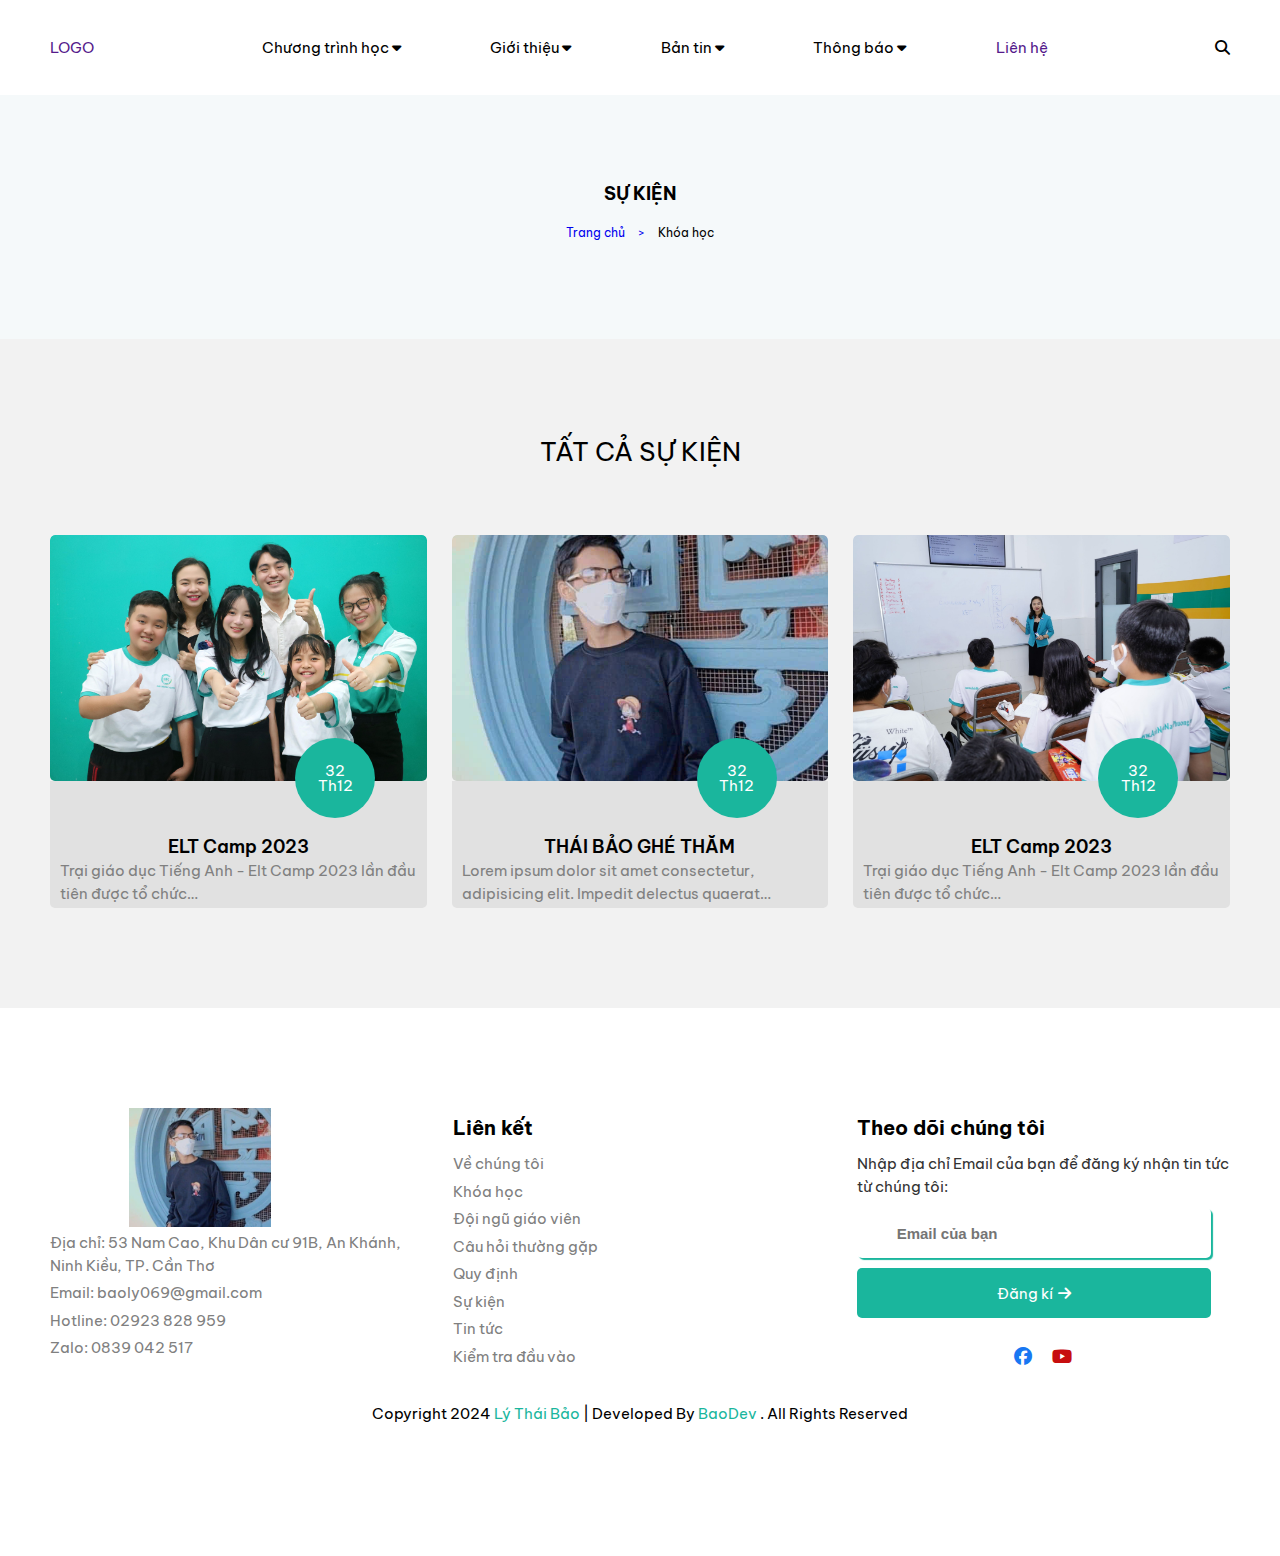
<file: event.html>
<!DOCTYPE html>
<html lang="en">
  <head>
    <meta charset="UTF-8" />
    <meta name="viewport" content="width=device-width, initial-scale=1.0" />
    <!-- Link css -->
    <link rel="stylesheet" href="./asset/css/reset.css" />
    <link rel="stylesheet" href="./asset/css/event.css" />
    <link rel="stylesheet" href="./asset/css/base.css" />

    <!-- Link Icon -->
    <link
      rel="stylesheet"
      href="https://cdnjs.cloudflare.com/ajax/libs/font-awesome/6.7.2/css/all.min.css"
      integrity="sha512-Evv84Mr4kqVGRNSgIGL/F/aIDqQb7xQ2vcrdIwxfjThSH8CSR7PBEakCr51Ck+w+/U6swU2Im1vVX0SVk9ABhg=="
      crossorigin="anonymous"
      referrerpolicy="no-referrer"
    />
    <!-- Link Font -->
    <link rel="preconnect" href="https://fonts.googleapis.com" />
    <link rel="preconnect" href="https://fonts.gstatic.com" crossorigin />
    <link
      href="https://fonts.googleapis.com/css2?family=Be+Vietnam+Pro:ital,wght@0,300;0,500;0,600;0,700;0,800;1,300;1,400;1,500;1,600;1,700&display=swap"
      rel="stylesheet"
    />
    <title>Sự kiện</title>
  </head>
  <body>
    <div class="page">
      <header class="header">
        <div class="container__mobile">
          <nav class="navbar">
            <div class="navbar__left">
              <a href="" class="navbar__logo">LOGO</a>
            </div>
            <input
              type="checkbox"
              name="navbar__mobile--checkbox"
              id="navbar__mobile--checkbox"
              class="navbar__mobile--checkbox"
              hidden
            />
            <div class="navbar__center">
              <!-- Nav Mobile -->
              <div class="navbar__mobile">
                <a href="" class="logo">LOGO</a>
                <label for="navbar__mobile--checkbox" class="navbar__close">
                  <i class="fa-solid fa-xmark"></i>
                </label>
              </div>

              <div class="navbar__category" tabindex="0">
                <div class="navbar__list">
                  <div class="navbar__title navbar__title--program">
                    Chương trình học
                  </div>
                  <i class="navbar__icon fa-solid fa-caret-down"></i>
                </div>
                <div class="navbar__dropdown">
                  <a href="./english__child.html" class="dropdown__item"
                    >TIÊNG ANH TRẺ EM</a
                  >
                  <a href="./communicate.html" class="dropdown__item"
                    >GIAO TIẾP QUỐC TẾ</a
                  >
                  <a href="./credit.html" class="dropdown__item"
                    >LUYỆN THI CHỨNG CHỈ</a
                  >
                  <a href="./personal.html" class="dropdown__item"
                    >KHÓA HỌC CÁ NHÂN HÓA</a
                  >
                </div>
              </div>
              <div class="navbar__category" tabindex="0">
                <div class="navbar__list">
                  <div class="navbar__title navbar__title--intro">
                    Giới thiệu
                  </div>
                  <i class="navbar__icon fa-solid fa-caret-down"></i>
                </div>
                <div class="navbar__dropdown">
                  <a href="./intro.html" class="dropdown__item">
                    GIỚI THIỆU CHUNG
                  </a>
                  <a href="./teach.html" class="dropdown__item">
                    ĐỘI NGỦ GIÁO VIÊN
                  </a>
                </div>
              </div>
              <div class="navbar__category" tabindex="0">
                <div class="navbar__list">
                  <div class="navbar__title navbar__title--news">Bản tin</div>
                  <i class="navbar__icon fa-solid fa-caret-down"></i>
                </div>
                <div class="navbar__dropdown">
                  <a href="#" class="dropdown__item">TIN TỨC</a>
                  <a href="./event.html" class="dropdown__item">SỰ KIỆN</a>
                </div>
              </div>
              <div class="navbar__category" tabindex="0">
                <div class="navbar__list">
                  <div class="navbar__title navbar__title--notifi">
                    Thông báo
                  </div>
                  <i class="navbar__icon fa-solid fa-caret-down"></i>
                </div>
                <div class="navbar__dropdown">
                  <a href="" class="dropdown__item">QUY ĐỊNH</a>
                  <a href="" class="dropdown__item">KIỂM TRA XẾP LỚP</a>
                </div>
              </div>
              <div class="navbar__title--contact navbar__category" tabindex="0">
                <a href="" class="navbar__title">Liên hệ</a>
              </div>
            </div>
            <label
              for="navbar__mobile--checkbox"
              class="navbar__overlay"
            ></label>
            <div class="navbar__right">
              <i class="fa-solid fa-magnifying-glass"></i>
              <label
                for="navbar__mobile--checkbox"
                class="navbar__mobile--list"
              >
                <i class="fa-solid fa-list"></i>
              </label>
            </div>
          </nav>
        </div>
      </header>
      <main class="main">
        <div class="main__title">
          <div class="container__mobile">
            <div class="content__topic">
              <span class="content__name">SỰ KIỆN</span>
            </div>
            <div class="content__path">
              <a href="index.html">Trang chủ</a>
              <span>Khóa học</span>
            </div>
          </div>
        </div>
        <div class="main__content">
          <div class="container__mobile">
            <h1 class="even__title">TẤT CẢ SỰ KIỆN</h1>
            <div class="even__list">
              <div class="even__item">
                <div class="even__top">
                  <div class="opacity">
                    <img
                      src="./asset/css/img/NamPhuong avatar"
                      alt=""
                      class="even__top--img"
                    />
                  </div>
                </div>
                <div class="even__bottom">
                  <div class="even__name">ELT Camp 2023</div>
                  <div class="even__top--day">
                    <strong class="day">32</strong>Th12
                  </div>
                  <div class="even__desc">
                    Trại giáo dục Tiếng Anh - Elt Camp 2023 lần đầu tiên được tổ
                    chức fdsfffrfgeffereferferfferfererefwrferf
                  </div>
                  <a href="" class="even__link">
                    <div class="even__seemore">
                      Xem thêm
                      <i class="fa-solid fa-arrow-right"></i>
                    </div>
                  </a>
                </div>
              </div>

              <div class="even__item">
                <div class="even__top">
                  <div class="opacity">
                    <img
                      src="./asset/css/img/myseft.jpg"
                      alt=""
                      class="even__top--img"
                    />
                  </div>
                </div>
                <div class="even__bottom">
                  <div class="even__name">THÁI BẢO GHÉ THĂM</div>
                  <div class="even__top--day">
                    <strong class="day">32</strong>Th12
                  </div>
                  <div class="even__desc">
                    Lorem ipsum dolor sit amet consectetur, adipisicing elit.
                    Impedit delectus quaerat reprehenderit sunt? Culpa at, totam
                    placeat excepturi iste illo?
                  </div>
                  <a href="" class="even__link">
                    <div class="even__seemore">
                      Xem thêm
                      <i class="fa-solid fa-arrow-right"></i>
                    </div>
                  </a>
                </div>
              </div>

              <div class="even__item">
                <div class="even__top">
                  <div class="opacity">
                    <img
                      src="./asset/css/img/img.jpg"
                      alt=""
                      class="even__top--img"
                    />
                  </div>
                </div>
                <div class="even__bottom">
                  <div class="even__name">ELT Camp 2023</div>
                  <div class="even__top--day">
                    <strong class="day">32</strong>Th12
                  </div>
                  <div class="even__desc">
                    Trại giáo dục Tiếng Anh - Elt Camp 2023 lần đầu tiên được tổ
                    chức fdsfffrfgeffereferferfferfererefwrferf
                  </div>
                  <a href="" class="even__link">
                    <div class="even__seemore">
                      Xem thêm
                      <i class="fa-solid fa-arrow-right"></i>
                    </div>
                  </a>
                </div>
              </div>
            </div>
          </div>
        </div>
      </main>
      <footer class="footer">
        <div class="container">
          <div class="footer__list">
            <div class="footer__item footer__contact">
              <img
                src="./asset/css/img/myseft.jpg"
                alt=""
                class="footer__contact--img"
              />
              <ul class="footer__contact--imfor">
                <li class="footer__content">
                  Địa chỉ: 53 Nam Cao, Khu Dân cư 91B, An Khánh, Ninh Kiều, TP.
                  Cần Thơ
                </li>
                <li class="footer__content">
                  Email:
                  <a
                    href="mailto:baoly069@gmail.com"
                    class="footer__content--mail"
                    >baoly069@gmail.com</a
                  >
                </li>
                <li class="footer__content">Hotline: 02923 828 959</li>
                <li class="footer__content">Zalo: 0839 042 517</li>
              </ul>
            </div>
            <div class="footer__item footer__link">
              <div class="footer__title">Liên kết</div>
              <ul class="footer__link--imfor">
                <li class="footer__content">Về chúng tôi</li>
                <li class="footer__content">Khóa học</li>
                <li class="footer__content">Đội ngũ giáo viên</li>
                <li class="footer__content">Câu hỏi thường gặp</li>
                <li class="footer__content">Quy định</li>
                <li class="footer__content">Sự kiện</li>
                <li class="footer__content">Tin tức</li>
                <li class="footer__content">Kiểm tra đầu vào</li>
              </ul>
            </div>
            <div class="footer__item footer__folow">
              <div class="footer__title">Theo dõi chúng tôi</div>
              <div class="footer__title--cta">
                Nhập địa chỉ Email của bạn để đăng ký nhận tin tức từ chúng tôi:
              </div>
              <form class="footer__input">
                <input
                  type="text"
                  placeholder="Email của bạn"
                  class="footer__input--left"
                />
                <a href="" class="footer__input--right">
                  Đăng kí
                  <i class="fa-solid fa-arrow-right"></i>
                </a>
              </form>
              <div class="footer__social">
                <a
                  href="https://www.facebook.com/profile.php?id=100081727174528&locale=vi_VN"
                  class="footer__social--fb"
                >
                  <i class="fa-brands fa-facebook"></i>
                </a>
                <a href="" class="footer__social--yb">
                  <i class="fa-brands fa-youtube"></i>
                </a>
              </div>
            </div>
          </div>
          <div class="coppyright">
            <div class="container">
              <p class="coppyright__content">
                Copyright 2024
                <a
                  href=" https://www.facebook.com/profile.php?id=100081727174528&locale=vi_VN"
                  class="coppyright__name"
                >
                  Lý Thái Bảo
                </a>
                | Developed By <a href="" class="coppyright__dev"> BaoDev </a>.
                All Rights Reserved
              </p>
            </div>
          </div>
        </div>
      </footer>
    </div>
  </body>
</html>
</file>
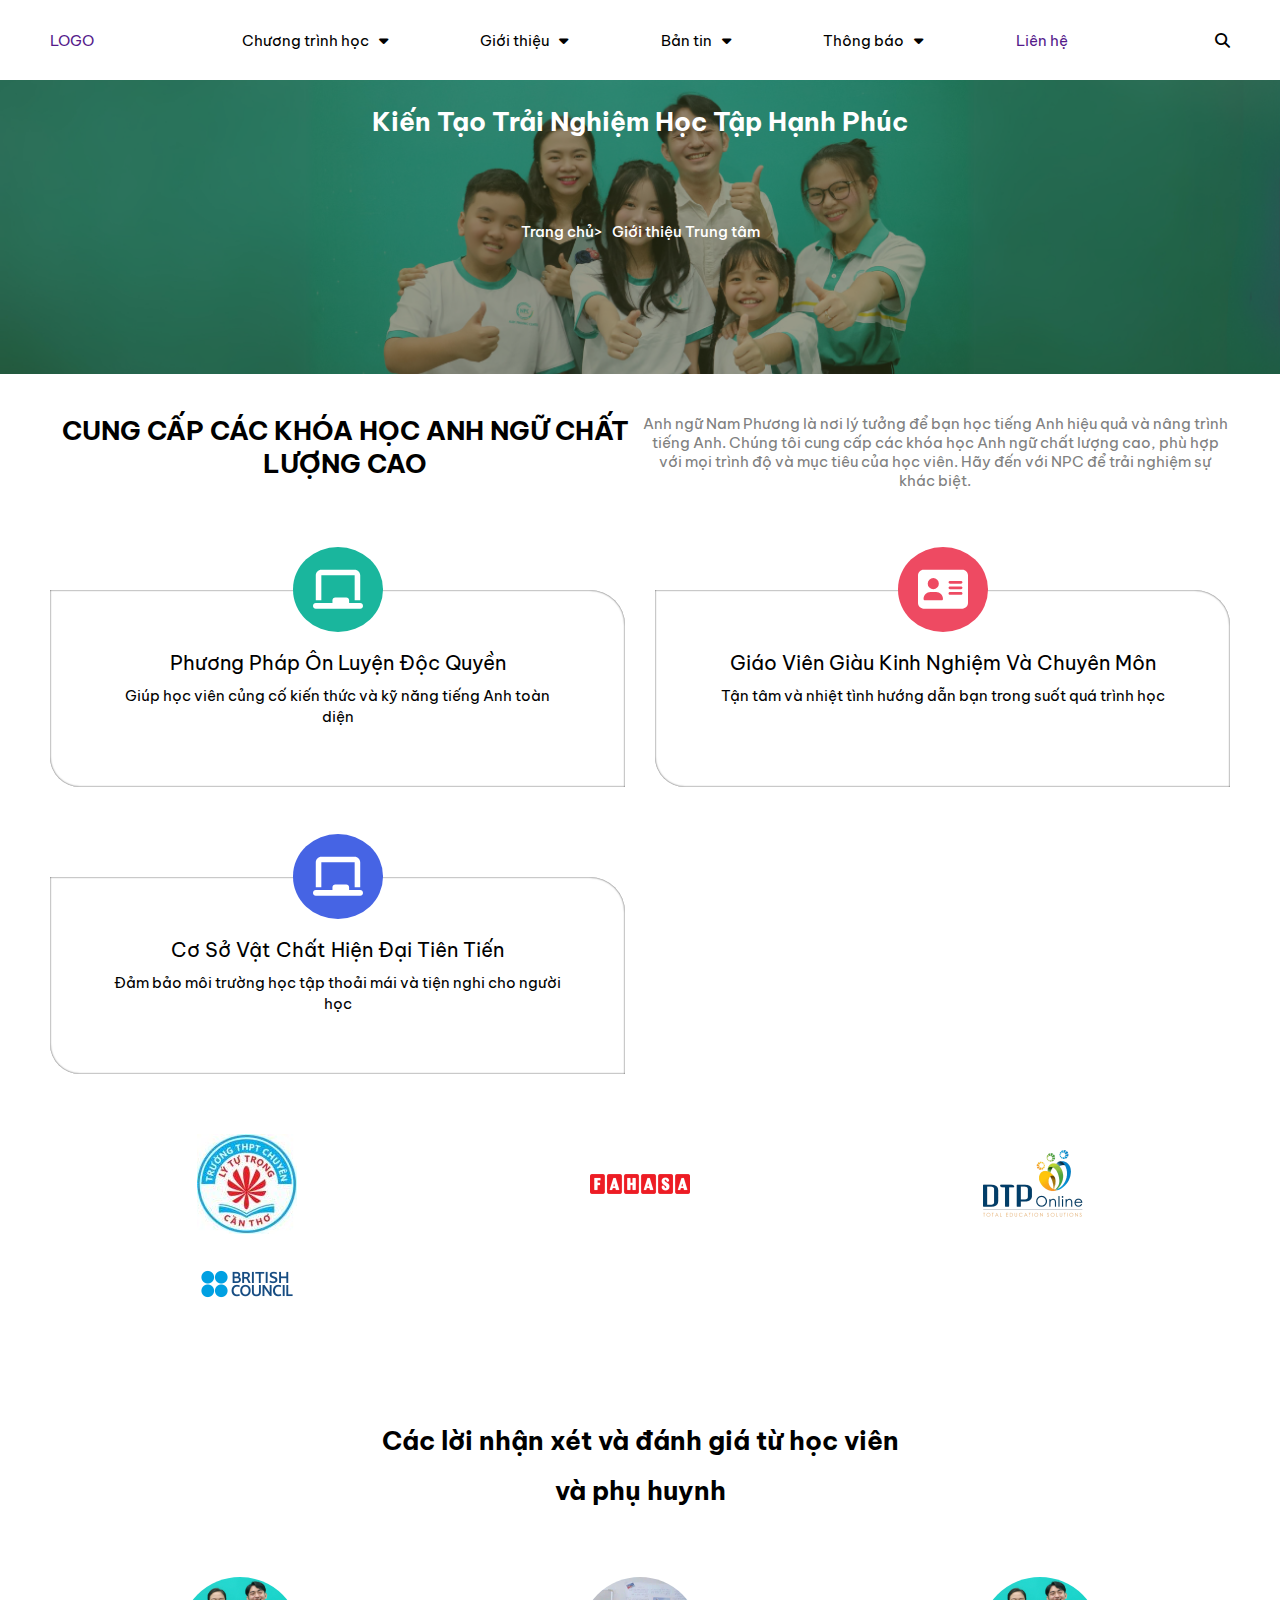
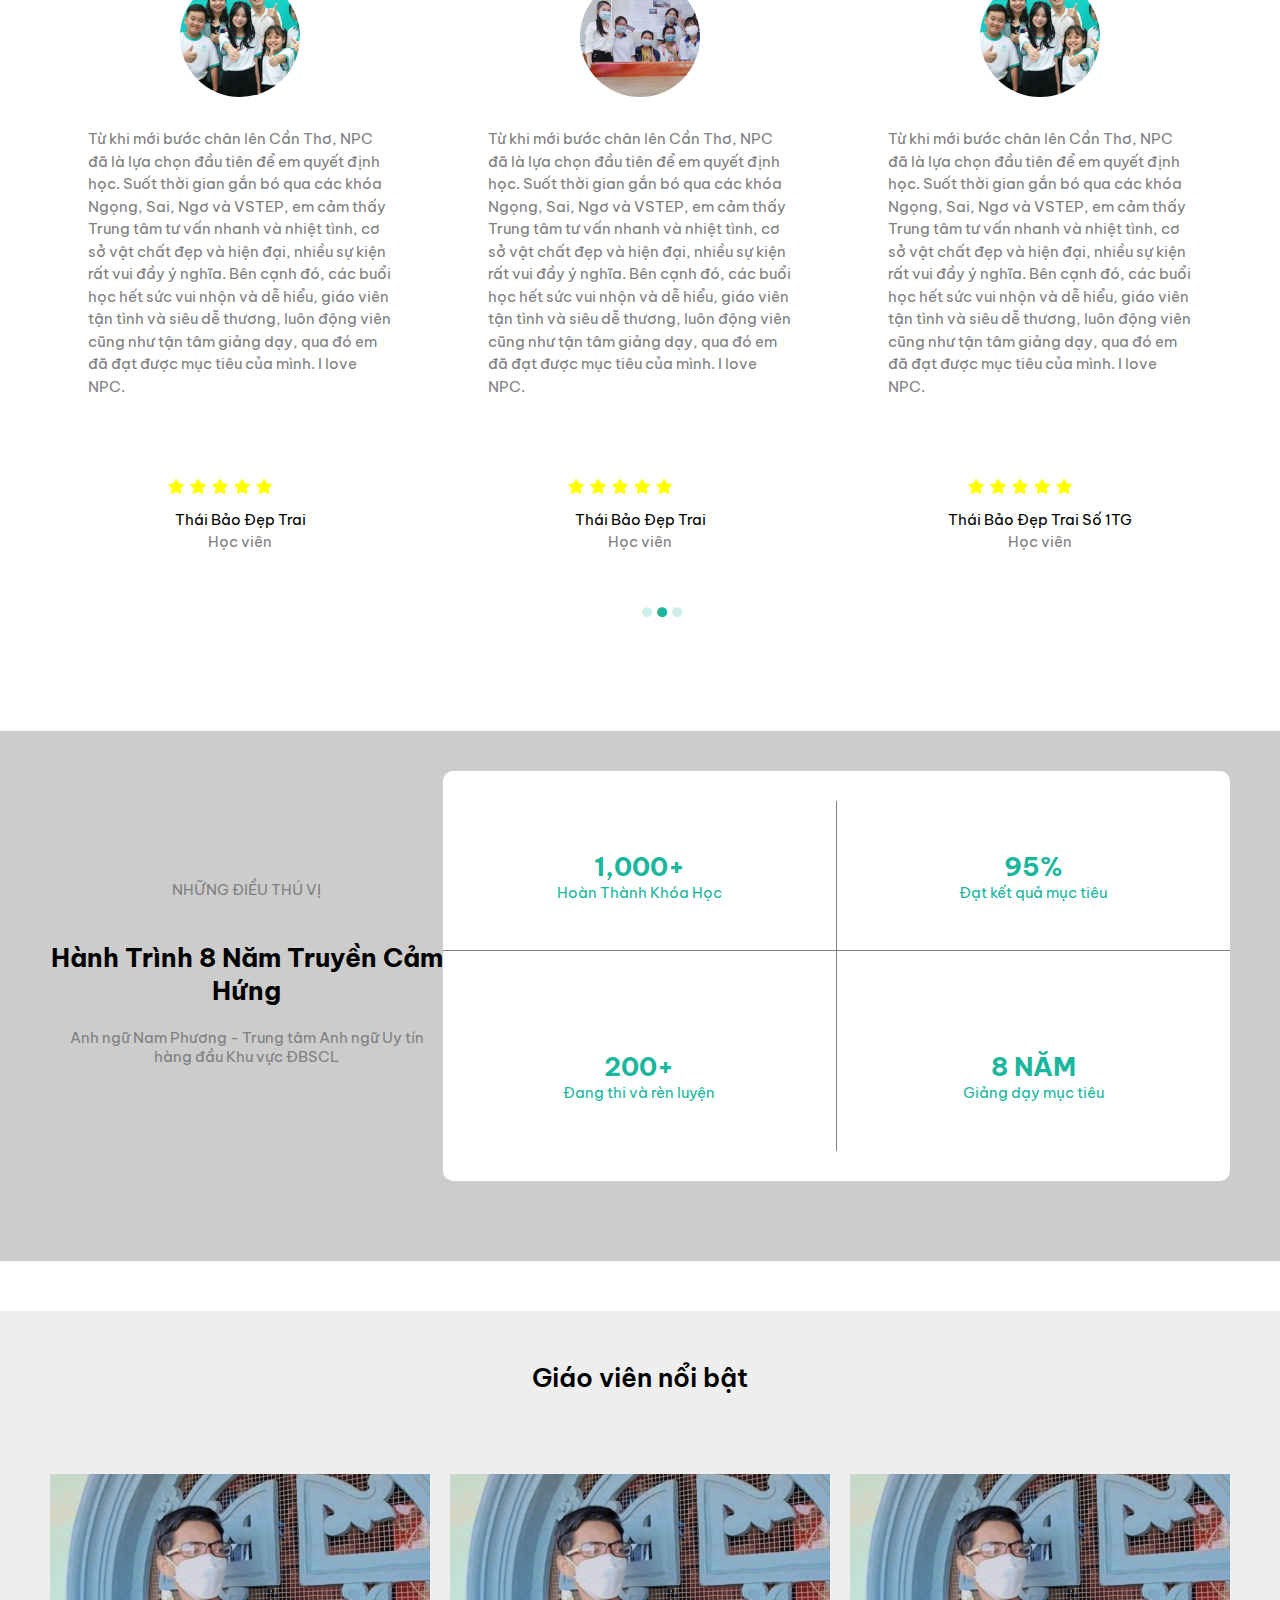
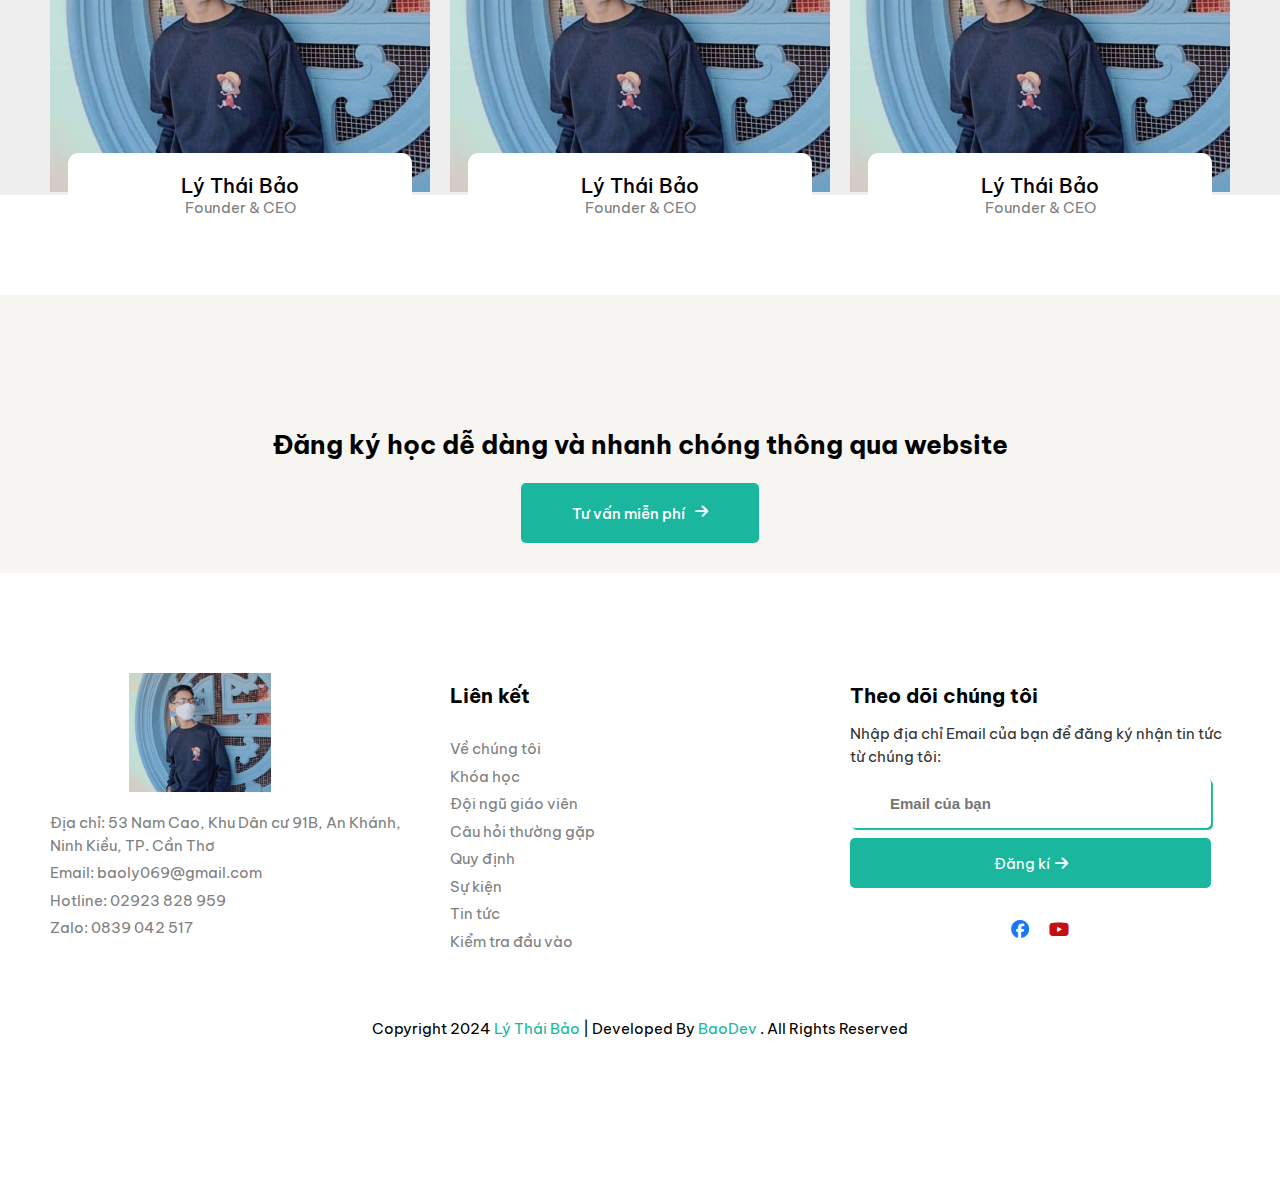
<file: intro.html>
<!DOCTYPE html>
<html lang="en">
  <head>
    <meta charset="UTF-8" />
    <meta name="viewport" content="width=device-width, initial-scale=1.0" />
    <!-- Link Css -->
    <link rel="stylesheet" href="./asset/css/intro.css" />
    <link rel="stylesheet" href="./asset/css/base.css" />
    <!-- Link Icon -->
    <link
      rel="stylesheet"
      href="https://cdnjs.cloudflare.com/ajax/libs/font-awesome/6.7.2/css/all.min.css"
      integrity="sha512-Evv84Mr4kqVGRNSgIGL/F/aIDqQb7xQ2vcrdIwxfjThSH8CSR7PBEakCr51Ck+w+/U6swU2Im1vVX0SVk9ABhg=="
      crossorigin="anonymous"
      referrerpolicy="no-referrer"
    />
    <!-- Link Font -->
    <link rel="preconnect" href="https://fonts.googleapis.com" />
    <link rel="preconnect" href="https://fonts.gstatic.com" crossorigin />
    <link
      href="https://fonts.googleapis.com/css2?family=Be+Vietnam+Pro:ital,wght@0,300;0,500;0,600;0,700;0,800;1,300;1,400;1,500;1,600;1,700&display=swap"
      rel="stylesheet"
    />
    <title>INTRO</title>
  </head>
  <body>
    <div class="page">
      <header class="header">
        <div class="container__mobile">
          <nav class="navbar">
            <div class="navbar__left">
              <a href="" class="navbar__logo">LOGO</a>
            </div>
            <input
              type="checkbox"
              name="navbar__mobile--checkbox"
              id="navbar__mobile--checkbox"
              class="navbar__mobile--checkbox"
              hidden
            />
            <div class="navbar__center">
              <!-- Nav Mobile -->
              <div class="navbar__mobile">
                <a href="" class="logo">LOGO</a>
                <label for="navbar__mobile--checkbox" class="navbar__close">
                  <i class="fa-solid fa-xmark"></i>
                </label>
              </div>

              <div class="navbar__category" tabindex="0">
                <div class="navbar__list">
                  <div class="navbar__title navbar__title--program">
                    Chương trình học
                  </div>
                  <i class="navbar__icon fa-solid fa-caret-down"></i>
                </div>
                <div class="navbar__dropdown">
                  <a href="./english__child.html" class="dropdown__item"
                    >TIÊNG ANH TRẺ EM</a
                  >
                  <a href="./communicate.html" class="dropdown__item"
                    >GIAO TIẾP QUỐC TẾ</a
                  >
                  <a href="./credit.html" class="dropdown__item"
                    >LUYỆN THI CHỨNG CHỈ</a
                  >
                  <a href="./personal.html" class="dropdown__item"
                    >KHÓA HỌC CÁ NHÂN HÓA</a
                  >
                </div>
              </div>
              <div class="navbar__category" tabindex="0">
                <div class="navbar__list">
                  <div class="navbar__title navbar__title--intro">
                    Giới thiệu
                  </div>
                  <i class="navbar__icon fa-solid fa-caret-down"></i>
                </div>
                <div class="navbar__dropdown">
                  <a href="./intro.html" class="dropdown__item">
                    GIỚI THIỆU CHUNG
                  </a>
                  <a href="./teach.html" class="dropdown__item">
                    ĐỘI NGỦ GIÁO VIÊN
                  </a>
                </div>
              </div>
              <div class="navbar__category" tabindex="0">
                <div class="navbar__list">
                  <div class="navbar__title navbar__title--news">Bản tin</div>
                  <i class="navbar__icon fa-solid fa-caret-down"></i>
                </div>
                <div class="navbar__dropdown">
                  <a href="./news.html" class="dropdown__item">TIN TỨC</a>
                  <a href="./event.html" class="dropdown__item">SỰ KIỆN</a>
                </div>
              </div>
              <div class="navbar__category" tabindex="0">
                <div class="navbar__list">
                  <div class="navbar__title navbar__title--notifi">
                    Thông báo
                  </div>
                  <i class="navbar__icon fa-solid fa-caret-down"></i>
                </div>
                <div class="navbar__dropdown">
                  <a href="" class="dropdown__item">QUY ĐỊNH</a>
                  <a href="" class="dropdown__item">KIỂM TRA XẾP LỚP</a>
                </div>
              </div>
              <div class="navbar__title--contact navbar__category" tabindex="0">
                <a href="" class="navbar__title">Liên hệ</a>
              </div>
            </div>
            <label
              for="navbar__mobile--checkbox"
              class="navbar__overlay"
            ></label>
            <div class="navbar__right">
              <i class="fa-solid fa-magnifying-glass"></i>
              <label
                for="navbar__mobile--checkbox"
                class="navbar__mobile--list"
              >
                <i class="fa-solid fa-list"></i>
              </label>
            </div>
          </nav>
        </div>
      </header>
      <main class="main">
        <div class="content">
          <div class="container__mobile">
            <h2 class="content__intro">
              Kiến Tạo Trải Nghiệm Học Tập Hạnh Phúc
            </h2>
            <div class="content__path">
              <a href="./index.html">Trang chủ</a>
              <span>Giới thiệu Trung tâm</span>
            </div>
          </div>
        </div>
        <div class="provide">
          <div class="container__mobile">
            <dic class="provide--responsive">
              <h2 class="provide__title">
                CUNG CẤP CÁC KHÓA HỌC ANH NGỮ CHẤT LƯỢNG CAO
              </h2>
              <div class="provide__desc">
                Anh ngữ Nam Phương là nơi lý tưởng để bạn học tiếng Anh hiệu quả
                và nâng trình tiếng Anh. Chúng tôi cung cấp các khóa học Anh ngữ
                chất lượng cao, phù hợp với mọi trình độ và mục tiêu của học
                viên. Hãy đến với NPC để trải nghiệm sự khác biệt.
              </div>
            </dic>
            <div class="provide__list">
              <div class="provide__item">
                <div class="provide__icon">
                  <svg
                    class="icon"
                    xmlns="http://www.w3.org/2000/svg"
                    viewBox="0 0 576 512"
                  >
                    <!--!Font Awesome Free 6.7.2 by @fontawesome - https://fontawesome.com License - https://fontawesome.com/license/free Copyright 2025 Fonticons, Inc.-->
                    <path
                      fill="Currentcolor"
                      d="M96 32C60.7 32 32 60.7 32 96l0
                    288 64 0L96 96l384 0 0 288 64 0
                    0-288c0-35.3-28.7-64-64-64L96 32zM224 384l0 32L32 416c-17.7
                    0-32 14.3-32 32s14.3 32 32 32l512 0c17.7 0 32-14.3
                    32-32s-14.3-32-32-32l-128 0 0-32c0-17.7-14.3-32-32-32l-128
                    0c-17.7 0-32 14.3-32 32z"
                    />
                  </svg>
                </div>
                <div class="provide__content">
                  <div class="provide__primary">
                    Phương Pháp Ôn Luyện Độc Quyền
                  </div>
                  <div class="provide__deital">
                    Giúp học viên củng cố kiến thức và kỹ năng tiếng Anh toàn
                    diện
                  </div>
                </div>
              </div>

              <div class="provide__item">
                <div class="provide__icon">
                  <svg
                    class="icon"
                    xmlns="http://www.w3.org/2000/svg"
                    viewBox="0 0 576 512"
                  >
                    <!--!Font Awesome Free 6.7.2 by @fontawesome - https://fontawesome.com License - https://fontawesome.com/license/free Copyright 2025 Fonticons, Inc.-->
                    <path
                      fill="Currentcolor"
                      d="M64 32C28.7 32 0 60.7 0 96L0 416c0 35.3 28.7 64 64 64l448 0c35.3 0 64-28.7 64-64l0-320c0-35.3-28.7-64-64-64L64 32zm80 256l64 0c44.2 0 80 35.8 80 80c0 8.8-7.2 16-16 16L80 384c-8.8 0-16-7.2-16-16c0-44.2 35.8-80 80-80zm-32-96a64 64 0 1 1 128 0 64 64 0 1 1 -128 0zm256-32l128 0c8.8 0 16 7.2 16 16s-7.2 16-16 16l-128 0c-8.8 0-16-7.2-16-16s7.2-16 16-16zm0 64l128 0c8.8 0 16 7.2 16 16s-7.2 16-16 16l-128 0c-8.8 0-16-7.2-16-16s7.2-16 16-16zm0 64l128 0c8.8 0 16 7.2 16 16s-7.2 16-16 16l-128 0c-8.8 0-16-7.2-16-16s7.2-16 16-16z"
                    />
                  </svg>
                </div>
                <div class="provide__content">
                  <div class="provide__primary">
                    Giáo Viên Giàu Kinh Nghiệm Và Chuyên Môn
                  </div>
                  <div class="provide__deital">
                    Tận tâm và nhiệt tình hướng dẫn bạn trong suốt quá trình học
                  </div>
                </div>
              </div>

              <div class="provide__item">
                <div class="provide__icon">
                  <svg
                    class="icon"
                    xmlns="http://www.w3.org/2000/svg"
                    viewBox="0 0 576 512"
                  >
                    <!--!Font Awesome Free 6.7.2 by @fontawesome - https://fontawesome.com License - https://fontawesome.com/license/free Copyright 2025 Fonticons, Inc.-->
                    <path
                      fill="Currentcolor"
                      d="M96 32C60.7 32 32 60.7 32 96l0
                    288 64 0L96 96l384 0 0 288 64 0
                    0-288c0-35.3-28.7-64-64-64L96 32zM224 384l0 32L32 416c-17.7
                    0-32 14.3-32 32s14.3 32 32 32l512 0c17.7 0 32-14.3
                    32-32s-14.3-32-32-32l-128 0 0-32c0-17.7-14.3-32-32-32l-128
                    0c-17.7 0-32 14.3-32 32z"
                    />
                  </svg>
                </div>
                <div class="provide__content">
                  <div class="provide__primary">
                    Cơ Sở Vật Chất Hiện Đại Tiên Tiến
                  </div>
                  <div class="provide__deital">
                    Đảm bảo môi trường học tập thoải mái và tiện nghi cho người
                    học
                  </div>
                </div>
              </div>
            </div>
          </div>
        </div>
        <div class="relation">
          <div class="container__mobile">
            <div class="relation__list">
              <div class="relation__item">
                <img
                  src="./asset/css/img/relatetion1.jpg"
                  alt=""
                  class="relation__item--img"
                />
              </div>

              <div class="relation__item">
                <img
                  src="./asset/css/img/relatetion2.jpg"
                  alt=""
                  class="relation__item--img2"
                />
              </div>

              <div class="relation__item">
                <img
                  src="./asset/css/img/relatetion3.jpg"
                  alt=""
                  class="relation__item--img3"
                />
              </div>

              <div class="relation__item">
                <img
                  src="./asset/css/img/relatetion4.jpg"
                  alt=""
                  class="relation__item--img"
                />
              </div>
            </div>
          </div>
        </div>
        <div class="feelback">
          <div class="container__mobile">
            <div class="feelback__box"></div>
            <div class="feelback__pramary">
              <div class="feelback__trick">
                <h2 class="feelback__intro">
                  Các lời nhận xét và đánh giá từ học viên và phụ huynh
                </h2>
              </div>
              <div class="feelback__people">
                <div class="feelback__people--item">
                  <div class="feelback__top">
                    <img
                      src="./asset/css/img/NamPhuong avatar"
                      alt=""
                      class="feelback__top--img"
                    />
                  </div>
                  <div class="feelback__bottom">
                    <p class="feelback__talk">
                      Từ khi mới bước chân lên Cần Thơ, NPC đã là lựa chọn đầu
                      tiên để em quyết định học. Suốt thời gian gắn bó qua các
                      khóa Ngọng, Sai, Ngơ và VSTEP, em cảm thấy Trung tâm tư
                      vấn nhanh và nhiệt tình, cơ sở vật chất đẹp và hiện đại,
                      nhiều sự kiện rất vui đầy ý nghĩa. Bên cạnh đó, các buổi
                      học hết sức vui nhộn và dễ hiểu, giáo viên tận tình và
                      siêu dễ thương, luôn động viên cũng như tận tâm giảng dạy,
                      qua đó em đã đạt được mục tiêu của mình. I love NPC.
                    </p>
                    <ul class="fellback__rating">
                      <li class="feelback__start">
                        <i class="fa-solid fa-star"></i>
                      </li>
                      <li class="feelback__start">
                        <i class="fa-solid fa-star"></i>
                      </li>
                      <li class="feelback__start">
                        <i class="fa-solid fa-star"></i>
                      </li>
                      <li class="feelback__start">
                        <i class="fa-solid fa-star"></i>
                      </li>
                      <li class="feelback__start">
                        <i class="fa-solid fa-star"></i>
                      </li>
                    </ul>
                    <span class="feelback__name">Thái Bảo Đẹp Trai</span>
                    <span class="feelback__learning">Học viên</span>
                  </div>
                </div>

                <div class="feelback__people--item">
                  <div class="feelback__top">
                    <img
                      src="./asset/css/img/english__bottom.jpg"
                      alt=""
                      class="feelback__top--img"
                    />
                  </div>
                  <div class="feelback__bottom">
                    <p class="feelback__talk">
                      Từ khi mới bước chân lên Cần Thơ, NPC đã là lựa chọn đầu
                      tiên để em quyết định học. Suốt thời gian gắn bó qua các
                      khóa Ngọng, Sai, Ngơ và VSTEP, em cảm thấy Trung tâm tư
                      vấn nhanh và nhiệt tình, cơ sở vật chất đẹp và hiện đại,
                      nhiều sự kiện rất vui đầy ý nghĩa. Bên cạnh đó, các buổi
                      học hết sức vui nhộn và dễ hiểu, giáo viên tận tình và
                      siêu dễ thương, luôn động viên cũng như tận tâm giảng dạy,
                      qua đó em đã đạt được mục tiêu của mình. I love NPC.
                    </p>
                    <ul class="fellback__rating">
                      <li class="feelback__start">
                        <i class="fa-solid fa-star"></i>
                      </li>
                      <li class="feelback__start">
                        <i class="fa-solid fa-star"></i>
                      </li>
                      <li class="feelback__start">
                        <i class="fa-solid fa-star"></i>
                      </li>
                      <li class="feelback__start">
                        <i class="fa-solid fa-star"></i>
                      </li>
                      <li class="feelback__start">
                        <i class="fa-solid fa-star"></i>
                      </li>
                    </ul>
                    <span class="feelback__name">Thái Bảo Đẹp Trai</span>
                    <span class="feelback__learning">Học viên</span>
                  </div>
                </div>

                <div class="feelback__people--item">
                  <div class="feelback__top">
                    <img
                      src="./asset/css/img/NamPhuong avatar"
                      alt=""
                      class="feelback__top--img"
                    />
                  </div>
                  <div class="feelback__bottom">
                    <p class="feelback__talk">
                      Từ khi mới bước chân lên Cần Thơ, NPC đã là lựa chọn đầu
                      tiên để em quyết định học. Suốt thời gian gắn bó qua các
                      khóa Ngọng, Sai, Ngơ và VSTEP, em cảm thấy Trung tâm tư
                      vấn nhanh và nhiệt tình, cơ sở vật chất đẹp và hiện đại,
                      nhiều sự kiện rất vui đầy ý nghĩa. Bên cạnh đó, các buổi
                      học hết sức vui nhộn và dễ hiểu, giáo viên tận tình và
                      siêu dễ thương, luôn động viên cũng như tận tâm giảng dạy,
                      qua đó em đã đạt được mục tiêu của mình. I love NPC.
                    </p>
                    <ul class="fellback__rating">
                      <li class="feelback__start">
                        <i class="fa-solid fa-star"></i>
                      </li>
                      <li class="feelback__start">
                        <i class="fa-solid fa-star"></i>
                      </li>
                      <li class="feelback__start">
                        <i class="fa-solid fa-star"></i>
                      </li>
                      <li class="feelback__start">
                        <i class="fa-solid fa-star"></i>
                      </li>
                      <li class="feelback__start">
                        <i class="fa-solid fa-star"></i>
                      </li>
                    </ul>
                    <span class="feelback__name">Thái Bảo Đẹp Trai Số 1TG</span>
                    <span class="feelback__learning">Học viên</span>
                  </div>
                </div>
                <ul class="convert">
                  <li class="convert__icon">
                    <i class="fa-solid fa-circle"></i>
                  </li>
                  <li class="convert__icon">
                    <i class="fa-solid fa-circle"></i>
                  </li>
                  <li class="convert__icon">
                    <i class="fa-solid fa-circle"></i>
                  </li>
                </ul>
              </div>
            </div>
          </div>
        </div>
        <div class="exper">
          <div class="container__mobile">
            <div class="exper__responsive">
              <div class="exper__top">
                <h3 class="exper__intro">NHỮNG ĐIỀU THÚ VỊ</h3>
                <h2 class="exper__primary">Hành Trình 8 Năm Truyền Cảm Hứng</h2>
                <span class="exper__desc"
                  >Anh ngữ Nam Phương - Trung tâm Anh ngữ Uy tín hàng đầu Khu
                  vực ĐBSCL</span
                >
              </div>
              <div class="exper__list">
                <section class="exper__item">
                  <span class="exper__item--number">1,000+</span>
                  <span class="exper__item--desc">Hoàn Thành Khóa Học</span>
                </section>
                <section class="exper__item">
                  <span class="exper__item--number">95%</span>
                  <span class="exper__item--desc">Đạt kết quả mục tiêu</span>
                </section>
                <section class="exper__item">
                  <span class="exper__item--number">200+</span>
                  <span class="exper__item--desc">Đang thi và rèn luyện</span>
                </section>
                <section class="exper__item">
                  <span class="exper__item--number">8 NĂM</span>
                  <span class="exper__item--desc">Giảng dạy mục tiêu</span>
                </section>
              </div>
            </div>
          </div>
        </div>
        <div class="hight">
          <div class="container__mobile">
            <div class="hight__title">Giáo viên nổi bật</div>
            <div class="hight__list">
              <section class="hight__item">
                <div class="hight__img">
                  <img src="./asset/css/img/myseft.jpg" alt="" />
                </div>
                <div class="hight__content">
                  <div class="hight__name">Lý Thái Bảo</div>
                  <div class="hight__posi">Founder & CEO</div>
                </div>
              </section>
              <section class="hight__item">
                <div class="hight__img">
                  <img src="./asset/css/img/myseft.jpg" alt="" />
                </div>
                <div class="hight__content">
                  <div class="hight__name">Lý Thái Bảo</div>
                  <div class="hight__posi">Founder & CEO</div>
                </div>
              </section>
              <section class="hight__item">
                <div class="hight__img">
                  <img src="./asset/css/img/myseft.jpg" alt="" />
                </div>
                <div class="hight__content">
                  <div class="hight__name">Lý Thái Bảo</div>
                  <div class="hight__posi">Founder & CEO</div>
                </div>
              </section>
            </div>
          </div>
        </div>
        <div class="cta">
          <div class="container">
            <div class="cta--buy">
              <div class="cta__title">
                Đăng ký học dễ dàng và nhanh chóng thông qua website
              </div>
              <a href="" class="cta__btn">
                <div class="cta__btn--hover">
                  <div class="cta__btn--title">Tư vấn miễn phí</div>
                  <i class="fa-solid fa-arrow-right"></i>
                </div>
              </a>
            </div>
          </div>
        </div>
        <footer class="footer">
          <div class="container">
            <div class="footer__list">
              <div class="footer__item footer__contact">
                <img
                  src="./asset/css/img/myseft.jpg"
                  alt=""
                  class="footer__contact--img"
                />
                <ul class="footer__contact--imfor">
                  <li class="footer__content">
                    Địa chỉ: 53 Nam Cao, Khu Dân cư 91B, An Khánh, Ninh Kiều,
                    TP. Cần Thơ
                  </li>
                  <li class="footer__content">
                    Email:
                    <a
                      href="mailto:baoly069@gmail.com"
                      class="footer__content--mail"
                      >baoly069@gmail.com</a
                    >
                  </li>
                  <li class="footer__content">Hotline: 02923 828 959</li>
                  <li class="footer__content">Zalo: 0839 042 517</li>
                </ul>
              </div>
              <div class="footer__item footer__link">
                <div class="footer__title">Liên kết</div>
                <ul class="footer__link--imfor">
                  <li class="footer__content">Về chúng tôi</li>
                  <li class="footer__content">Khóa học</li>
                  <li class="footer__content">Đội ngũ giáo viên</li>
                  <li class="footer__content">Câu hỏi thường gặp</li>
                  <li class="footer__content">Quy định</li>
                  <li class="footer__content">Sự kiện</li>
                  <li class="footer__content">Tin tức</li>
                  <li class="footer__content">Kiểm tra đầu vào</li>
                </ul>
              </div>
              <div class="footer__item footer__folow">
                <div class="footer__title">Theo dõi chúng tôi</div>
                <div class="footer__title--cta">
                  Nhập địa chỉ Email của bạn để đăng ký nhận tin tức từ chúng
                  tôi:
                </div>
                <form class="footer__input">
                  <input
                    type="text"
                    placeholder="Email của bạn"
                    class="footer__input--left"
                  />
                  <a href="" class="footer__input--right">
                    Đăng kí
                    <i class="fa-solid fa-arrow-right"></i>
                  </a>
                </form>
                <div class="footer__social">
                  <a
                    href="https://www.facebook.com/profile.php?id=100081727174528&locale=vi_VN"
                    class="footer__social--fb"
                  >
                    <i class="fa-brands fa-facebook"></i>
                  </a>
                  <a href="" class="footer__social--yb">
                    <i class="fa-brands fa-youtube"></i>
                  </a>
                </div>
              </div>
            </div>
            <div class="coppyright">
              <div class="container">
                <p class="coppyright__content">
                  Copyright 2024
                  <a
                    href=" https://www.facebook.com/profile.php?id=100081727174528&locale=vi_VN"
                    class="coppyright__name"
                  >
                    Lý Thái Bảo
                  </a>
                  | Developed By
                  <a href="" class="coppyright__dev"> BaoDev </a>. All Rights
                  Reserved
                </p>
              </div>
            </div>
          </div>
        </footer>
      </main>
    </div>
  </body>
</html>
</file>
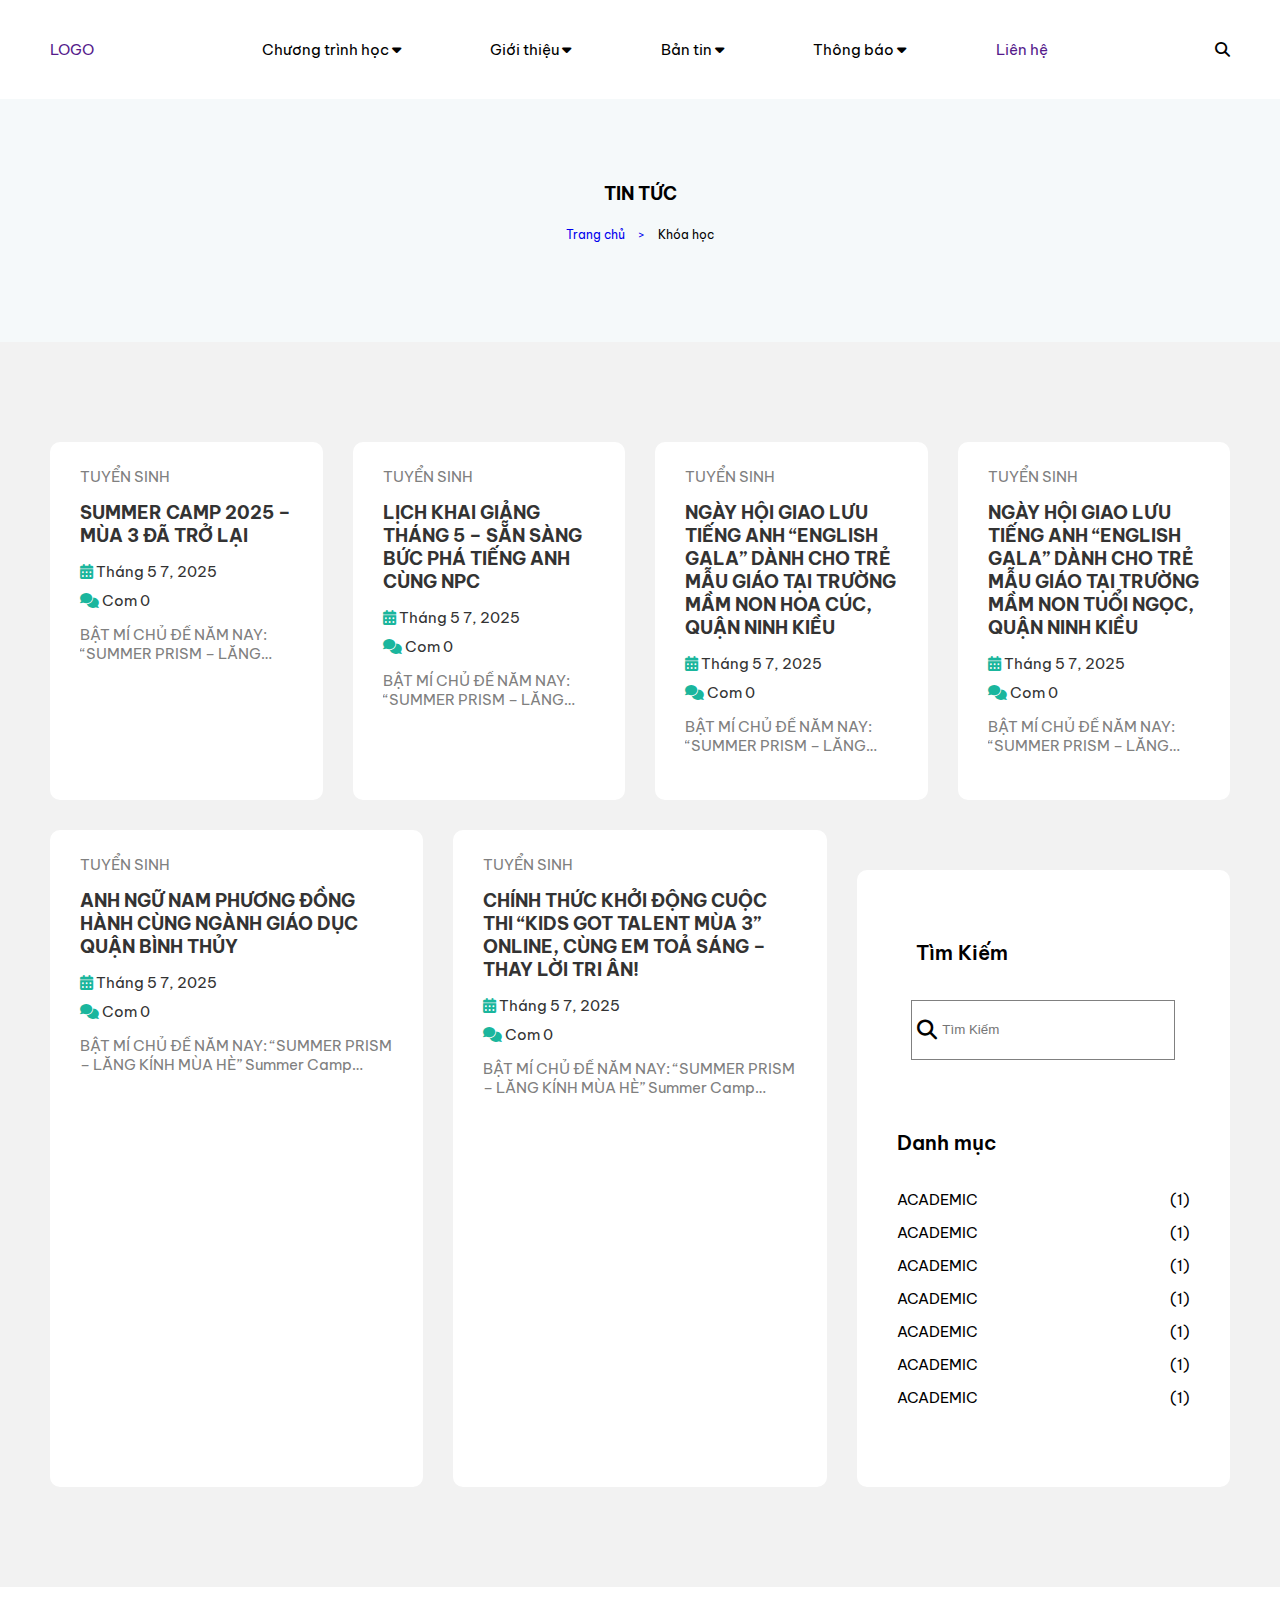
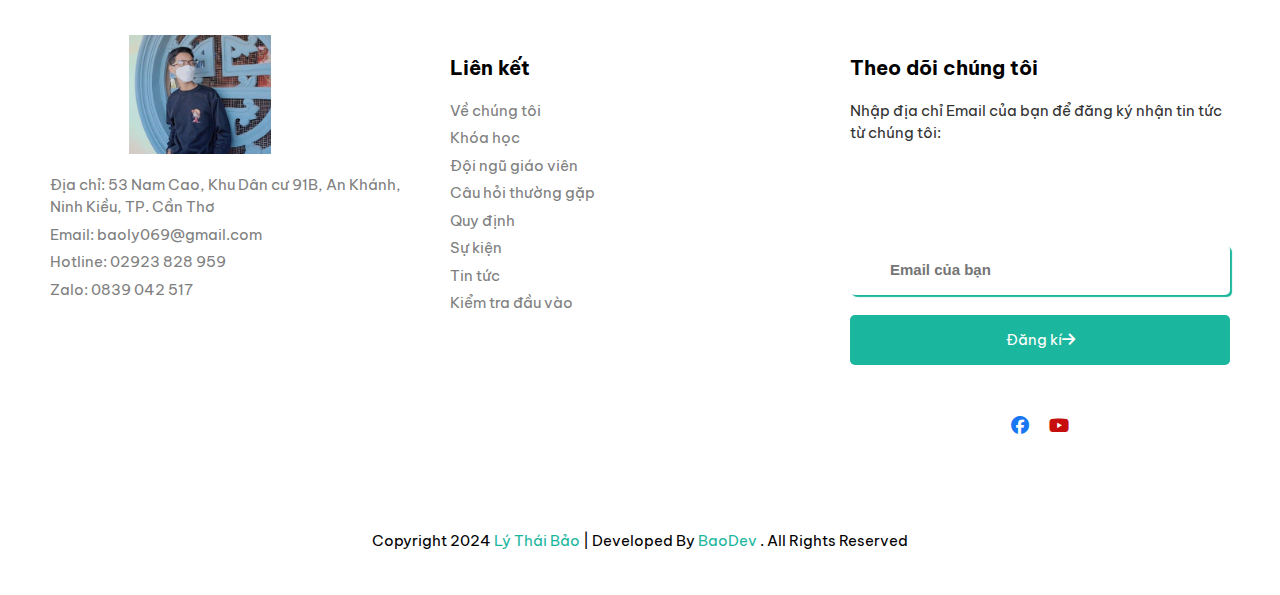
<file: news.html>
<!DOCTYPE html>
<html lang="en">
  <head>
    <meta charset="UTF-8" />
    <meta name="viewport" content="width=device-width, initial-scale=1.0" />
    <!-- Link Icon -->
    <link
      rel="stylesheet"
      href="https://cdnjs.cloudflare.com/ajax/libs/font-awesome/6.7.2/css/all.min.css"
      integrity="sha512-Evv84Mr4kqVGRNSgIGL/F/aIDqQb7xQ2vcrdIwxfjThSH8CSR7PBEakCr51Ck+w+/U6swU2Im1vVX0SVk9ABhg=="
      crossorigin="anonymous"
      referrerpolicy="no-referrer"
    />
    <!-- Link Css -->
    <link rel="stylesheet" href="./asset/css/base.css" />
    <!-- <link rel="stylesheet" href="./asset/css/reset.css" /> -->
    <link rel="stylesheet" href="./asset/css/news.css" />
    <!-- Link font -->
    <link rel="preconnect" href="https://fonts.googleapis.com" />
    <link rel="preconnect" href="https://fonts.gstatic.com" crossorigin />
    <link
      href="https://fonts.googleapis.com/css2?family=Be+Vietnam+Pro:ital,wght@0,300;0,500;0,600;0,700;0,800;1,300;1,400;1,500;1,600;1,700&display=swap"
      rel="stylesheet"
    />
    <title>News</title>
  </head>
  <body>
    <div class="page">
      <header class="header">
        <div class="container__mobile">
          <nav class="navbar">
            <div class="navbar__left">
              <a href="" class="navbar__logo">LOGO</a>
            </div>
            <input
              type="checkbox"
              name="navbar__mobile--checkbox"
              id="navbar__mobile--checkbox"
              class="navbar__mobile--checkbox"
              hidden
            />
            <div class="navbar__center">
              <!-- Nav Mobile -->
              <div class="navbar__mobile">
                <a href="" class="logo">LOGO</a>
                <label for="navbar__mobile--checkbox" class="navbar__close">
                  <i class="fa-solid fa-xmark"></i>
                </label>
              </div>

              <div class="navbar__category" tabindex="0">
                <div class="navbar__list">
                  <div class="navbar__title navbar__title--program">
                    Chương trình học
                  </div>
                  <i class="navbar__icon fa-solid fa-caret-down"></i>
                </div>
                <div class="navbar__dropdown">
                  <a href="./english__child.html" class="dropdown__item"
                    >TIÊNG ANH TRẺ EM</a
                  >
                  <a href="./communicate.html" class="dropdown__item"
                    >GIAO TIẾP QUỐC TẾ</a
                  >
                  <a href="./credit.html" class="dropdown__item"
                    >LUYỆN THI CHỨNG CHỈ</a
                  >
                  <a href="./personal.html" class="dropdown__item"
                    >KHÓA HỌC CÁ NHÂN HÓA</a
                  >
                </div>
              </div>
              <div class="navbar__category" tabindex="0">
                <div class="navbar__list">
                  <div class="navbar__title navbar__title--intro">
                    Giới thiệu
                  </div>
                  <i class="navbar__icon fa-solid fa-caret-down"></i>
                </div>
                <div class="navbar__dropdown">
                  <a href="./intro.html" class="dropdown__item">
                    GIỚI THIỆU CHUNG
                  </a>
                  <a href="./teach.html" class="dropdown__item">
                    ĐỘI NGỦ GIÁO VIÊN
                  </a>
                </div>
              </div>
              <div class="navbar__category" tabindex="0">
                <div class="navbar__list">
                  <div class="navbar__title navbar__title--news">Bản tin</div>
                  <i class="navbar__icon fa-solid fa-caret-down"></i>
                </div>
                <div class="navbar__dropdown">
                  <a href="./news.html" class="dropdown__item">TIN TỨC</a>
                  <a href="./event.html" class="dropdown__item">SỰ KIỆN</a>
                </div>
              </div>
              <div class="navbar__category" tabindex="0">
                <div class="navbar__list">
                  <div class="navbar__title navbar__title--notifi">
                    Thông báo
                  </div>
                  <i class="navbar__icon fa-solid fa-caret-down"></i>
                </div>
                <div class="navbar__dropdown">
                  <a href="" class="dropdown__item">QUY ĐỊNH</a>
                  <a href="" class="dropdown__item">KIỂM TRA XẾP LỚP</a>
                </div>
              </div>
              <div class="navbar__title--contact navbar__category" tabindex="0">
                <a href="" class="navbar__title">Liên hệ</a>
              </div>
            </div>
            <label
              for="navbar__mobile--checkbox"
              class="navbar__overlay"
            ></label>
            <div class="navbar__right">
              <i class="fa-solid fa-magnifying-glass"></i>
              <label
                for="navbar__mobile--checkbox"
                class="navbar__mobile--list"
              >
                <i class="fa-solid fa-list"></i>
              </label>
            </div>
          </nav>
        </div>
      </header>
      <main class="main">
        <div class="main__title">
          <div class="container__mobile">
            <div class="content__topic">
              <span class="content__name">TIN TỨC</span>
            </div>
            <div class="content__path">
              <a href="index.html">Trang chủ</a>
              <span>Khóa học</span>
            </div>
          </div>
        </div>
        <div class="main__content">
          <div class="container__mobile">
            <div class="news__list">
              <a href="" class="news__item">
                <span class="news__topic">TUYỂN SINH</span>
                <h2 class="news__name">SUMMER CAMP 2025 – MÙA 3 ĐÃ TRỞ LẠI</h2>
                <div class="news__detail">
                  <span class="news__time">
                    <i class="fa-solid fa-calendar-days"></i>
                    Tháng 5 7, 2025
                  </span>
                  <span class="news__coment">
                    <i class="fa-solid fa-comments"></i>
                    Com 0
                  </span>
                </div>
                <p class="news__desc">
                  BẬT MÍ CHỦ ĐỀ NĂM NAY: “SUMMER PRISM – LĂNG KÍNH MÙA HÈ”
                  Summer Camp 2025 chính thức chào đón Lorem ipsum dolor sit
                  amet consectetur adipisicing elit. Aliquid enim delectus
                  quaerat! Voluptatibus omnis laudantium, a, esse minus fugit ea
                  autem dolor maiores aliquam magni, earum hic? Natus quos sequi
                  facilis quidem, voluptate tempora laboriosam voluptatem
                  accusantium sunt iste delectus?
                </p>
              </a>
              <a href="" class="news__item">
                <span class="news__topic">TUYỂN SINH</span>
                <h2 class="news__name">
                  LỊCH KHAI GIẢNG THÁNG 5 – SẴN SÀNG BỨC PHÁ TIẾNG ANH CÙNG NPC
                </h2>
                <div class="news__detail">
                  <span class="news__time">
                    <i class="fa-solid fa-calendar-days"></i>
                    Tháng 5 7, 2025
                  </span>
                  <span class="news__coment">
                    <i class="fa-solid fa-comments"></i>
                    Com 0
                  </span>
                </div>
                <p class="news__desc">
                  BẬT MÍ CHỦ ĐỀ NĂM NAY: “SUMMER PRISM – LĂNG KÍNH MÙA HÈ”
                  Summer Camp 2025 chính thức chào đón Lorem ipsum dolor sit
                  amet consectetur adipisicing elit. Aliquid enim delectus
                  quaerat! Voluptatibus omnis laudantium, a, esse minus fugit ea
                  autem dolor maiores aliquam magni, earum hic? Natus quos sequi
                  facilis quidem, voluptate tempora laboriosam voluptatem
                  accusantium sunt iste delectus?
                </p>
              </a>
              <a href="" class="news__item">
                <span class="news__topic">TUYỂN SINH</span>
                <h2 class="news__name">
                  NGÀY HỘI GIAO LƯU TIẾNG ANH “ENGLISH GALA” DÀNH CHO TRẺ MẪU
                  GIÁO TẠI TRƯỜNG MẦM NON HOA CÚC, QUẬN NINH KIỀU
                </h2>
                <div class="news__detail">
                  <span class="news__time">
                    <i class="fa-solid fa-calendar-days"></i>
                    Tháng 5 7, 2025
                  </span>
                  <span class="news__coment">
                    <i class="fa-solid fa-comments"></i>
                    Com 0
                  </span>
                </div>
                <p class="news__desc">
                  BẬT MÍ CHỦ ĐỀ NĂM NAY: “SUMMER PRISM – LĂNG KÍNH MÙA HÈ”
                  Summer Camp 2025 chính thức chào đón Lorem ipsum dolor sit
                  amet consectetur adipisicing elit. Aliquid enim delectus
                  quaerat! Voluptatibus omnis laudantium, a, esse minus fugit ea
                  autem dolor maiores aliquam magni, earum hic? Natus quos sequi
                  facilis quidem, voluptate tempora laboriosam voluptatem
                  accusantium sunt iste delectus?
                </p>
              </a>
              <a href="" class="news__item">
                <span class="news__topic">TUYỂN SINH</span>
                <h2 class="news__name">
                  NGÀY HỘI GIAO LƯU TIẾNG ANH “ENGLISH GALA” DÀNH CHO TRẺ MẪU
                  GIÁO TẠI TRƯỜNG MẦM NON TUỔI NGỌC, QUẬN NINH KIỀU
                </h2>
                <div class="news__detail">
                  <span class="news__time">
                    <i class="fa-solid fa-calendar-days"></i>
                    Tháng 5 7, 2025
                  </span>
                  <span class="news__coment">
                    <i class="fa-solid fa-comments"></i>
                    Com 0
                  </span>
                </div>
                <p class="news__desc">
                  BẬT MÍ CHỦ ĐỀ NĂM NAY: “SUMMER PRISM – LĂNG KÍNH MÙA HÈ”
                  Summer Camp 2025 chính thức chào đón Lorem ipsum dolor sit
                  amet consectetur adipisicing elit. Aliquid enim delectus
                  quaerat! Voluptatibus omnis laudantium, a, esse minus fugit ea
                  autem dolor maiores aliquam magni, earum hic? Natus quos sequi
                  facilis quidem, voluptate tempora laboriosam voluptatem
                  accusantium sunt iste delectus?
                </p>
              </a>
              <a href="" class="news__item">
                <span class="news__topic">TUYỂN SINH</span>
                <h2 class="news__name">
                  ANH NGỮ NAM PHƯƠNG ĐỒNG HÀNH CÙNG NGÀNH GIÁO DỤC QUẬN BÌNH
                  THỦY
                </h2>
                <div class="news__detail">
                  <span class="news__time">
                    <i class="fa-solid fa-calendar-days"></i>
                    Tháng 5 7, 2025
                  </span>
                  <span class="news__coment">
                    <i class="fa-solid fa-comments"></i>
                    Com 0
                  </span>
                </div>
                <p class="news__desc">
                  BẬT MÍ CHỦ ĐỀ NĂM NAY: “SUMMER PRISM – LĂNG KÍNH MÙA HÈ”
                  Summer Camp 2025 chính thức chào đón Lorem ipsum dolor sit
                  amet consectetur adipisicing elit. Aliquid enim delectus
                  quaerat! Voluptatibus omnis laudantium, a, esse minus fugit ea
                  autem dolor maiores aliquam magni, earum hic? Natus quos sequi
                  facilis quidem, voluptate tempora laboriosam voluptatem
                  accusantium sunt iste delectus?
                </p>
              </a>
              <a href="" class="news__item">
                <span class="news__topic">TUYỂN SINH</span>
                <h2 class="news__name">
                  CHÍNH THỨC KHỞI ĐỘNG CUỘC THI “KIDS GOT TALENT MÙA 3” ONLINE,
                  CÙNG EM TOẢ SÁNG – THAY LỜI TRI ÂN!
                </h2>
                <div class="news__detail">
                  <span class="news__time">
                    <i class="fa-solid fa-calendar-days"></i>
                    Tháng 5 7, 2025
                  </span>
                  <span class="news__coment">
                    <i class="fa-solid fa-comments"></i>
                    Com 0
                  </span>
                </div>
                <p class="news__desc">
                  BẬT MÍ CHỦ ĐỀ NĂM NAY: “SUMMER PRISM – LĂNG KÍNH MÙA HÈ”
                  Summer Camp 2025 chính thức chào đón Lorem ipsum dolor sit
                  amet consectetur adipisicing elit. Aliquid enim delectus
                  quaerat! Voluptatibus omnis laudantium, a, esse minus fugit ea
                  autem dolor maiores aliquam magni, earum hic? Natus quos sequi
                  facilis quidem, voluptate tempora laboriosam voluptatem
                  accusantium sunt iste delectus?
                </p>
              </a>
              <div class="news__item news__search">
                <div class="news__title">Tìm Kiếm</div>
                <input
                  type="text"
                  name=""
                  id=""
                  placeholder="Tìm Kiếm"
                  class="news__box--search"
                />
                <i class="fa-solid fa-magnifying-glass news__search--icon"></i>
                <ul class="news__category">
                  <li class="news__category--title">Danh mục</li>
                  <li class="news__category--item">
                    <div class="news__category--name">ACADEMIC</div>
                    <div class="news__quality">(1)</div>
                  </li>
                  <li class="news__category--item">
                    <div class="news__category--name">ACADEMIC</div>
                    <div class="news__quality">(1)</div>
                  </li>
                  <li class="news__category--item">
                    <div class="news__category--name">ACADEMIC</div>
                    <div class="news__quality">(1)</div>
                  </li>
                  <li class="news__category--item">
                    <div class="news__category--name">ACADEMIC</div>
                    <div class="news__quality">(1)</div>
                  </li>
                  <li class="news__category--item">
                    <div class="news__category--name">ACADEMIC</div>
                    <div class="news__quality">(1)</div>
                  </li>
                  <li class="news__category--item">
                    <div class="news__category--name">ACADEMIC</div>
                    <div class="news__quality">(1)</div>
                  </li>
                  <li class="news__category--item">
                    <div class="news__category--name">ACADEMIC</div>
                    <div class="news__quality">(1)</div>
                  </li>
                </ul>
              </div>
            </div>
          </div>
        </div>
      </main>
      <footer class="footer">
        <div class="container__mobile">
          <div class="footer__list">
            <div class="footer__item footer__contact">
              <img
                src="./asset/css/img/myseft.jpg"
                alt=""
                class="footer__contact--img"
              />
              <ul class="footer__contact--imfor">
                <li class="footer__content">
                  Địa chỉ: 53 Nam Cao, Khu Dân cư 91B, An Khánh, Ninh Kiều, TP.
                  Cần Thơ
                </li>
                <li class="footer__content">
                  Email:
                  <a
                    href="mailto:baoly069@gmail.com"
                    class="footer__content--mail"
                    >baoly069@gmail.com</a
                  >
                </li>
                <li class="footer__content">Hotline: 02923 828 959</li>
                <li class="footer__content">Zalo: 0839 042 517</li>
              </ul>
            </div>
            <div class="footer__item footer__link">
              <div class="footer__title">Liên kết</div>
              <ul class="footer__imfor footer__link--imfor">
                <li class="footer__content">Về chúng tôi</li>
                <li class="footer__content">Khóa học</li>
                <li class="footer__content">Đội ngũ giáo viên</li>
                <li class="footer__content">Câu hỏi thường gặp</li>
                <li class="footer__content">Quy định</li>
                <li class="footer__content">Sự kiện</li>
                <li class="footer__content">Tin tức</li>
                <li class="footer__content">Kiểm tra đầu vào</li>
              </ul>
            </div>
            <div class="footer__item footer__folow">
              <div class="footer__title">Theo dõi chúng tôi</div>
              <div class="footer__imfor">
                <div class="footer__title--cta">
                  Nhập địa chỉ Email của bạn để đăng ký nhận tin tức từ chúng
                  tôi:
                </div>
                <form class="footer__input">
                  <input
                    type="text"
                    placeholder="Email của bạn"
                    class="footer__input--left"
                  />
                  <a href="" class="footer__input--right">
                    Đăng kí
                    <i class="fa-solid fa-arrow-right"></i>
                  </a>
                </form>
                <div class="footer__social">
                  <a
                    href="https://www.facebook.com/profile.php?id=100081727174528&locale=vi_VN"
                    class="footer__social--fb"
                  >
                    <i class="fa-brands fa-facebook"></i>
                  </a>
                  <a href="" class="footer__social--yb">
                    <i class="fa-brands fa-youtube"></i>
                  </a>
                </div>
              </div>
            </div>
          </div>
          <div class="coppyright">
            <div class="container__mobile">
              <p class="coppyright__content">
                Copyright 2024
                <a
                  href=" https://www.facebook.com/profile.php?id=100081727174528&locale=vi_VN"
                  class="coppyright__name"
                >
                  Lý Thái Bảo
                </a>
                | Developed By <a href="" class="coppyright__dev"> BaoDev </a>.
                All Rights Reserved
              </p>
            </div>
          </div>
        </div>
      </footer>
    </div>
  </body>
</html>
</file>
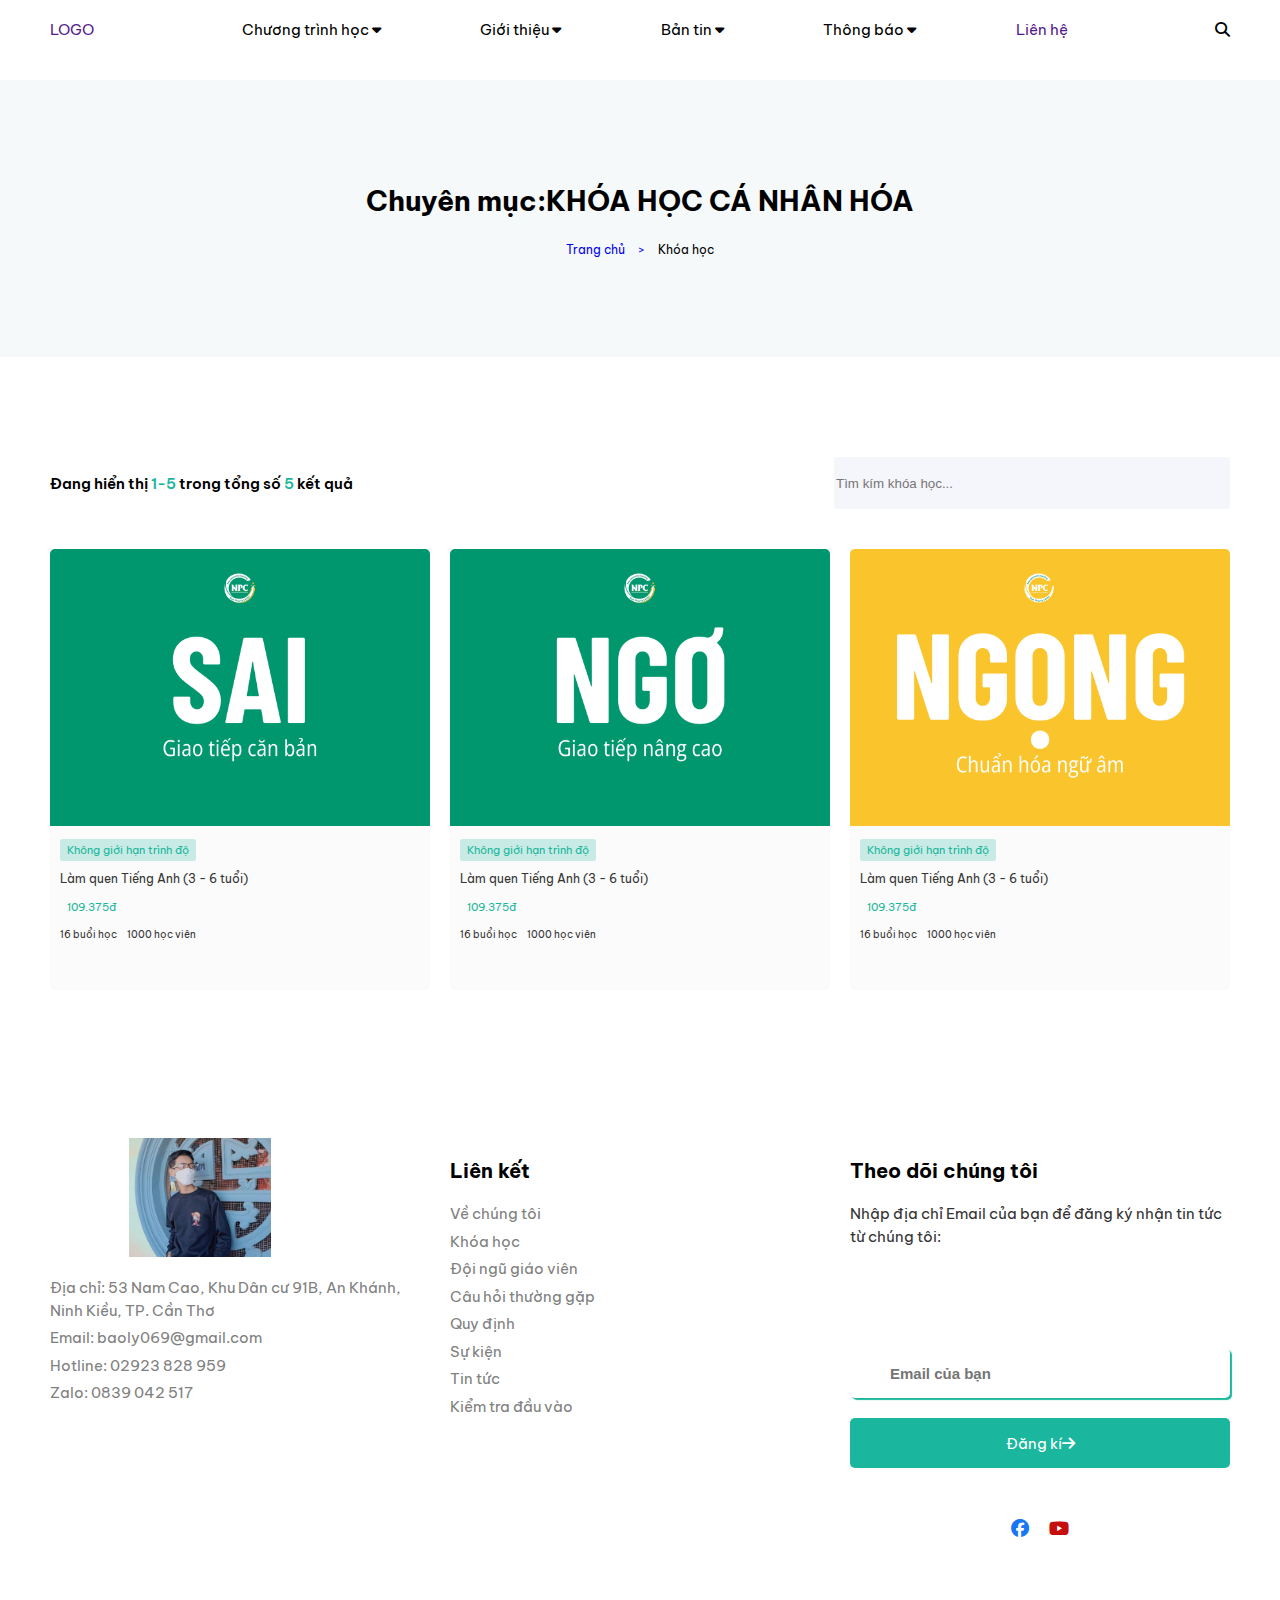
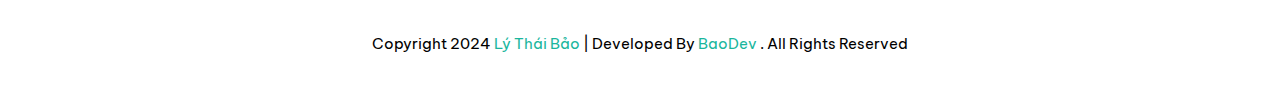
<file: personal.html>
<!DOCTYPE html>
<html lang="en">
  <head>
    <meta charset="UTF-8" />
    <meta name="viewport" content="width=device-width, initial-scale=1.0" />
    <title>Course Personal</title>
    <!-- Link Css -->
    <link rel="stylesheet" href="./asset/css/personal.css" />
    <link rel="stylesheet" href="./asset/css/base.css" />
    <!-- Link Icon -->
    <link
      rel="stylesheet"
      href="https://cdnjs.cloudflare.com/ajax/libs/font-awesome/6.7.2/css/all.min.css"
      integrity="sha512-Evv84Mr4kqVGRNSgIGL/F/aIDqQb7xQ2vcrdIwxfjThSH8CSR7PBEakCr51Ck+w+/U6swU2Im1vVX0SVk9ABhg=="
      crossorigin="anonymous"
      referrerpolicy="no-referrer"
    />
    <!-- Link font -->
    <link rel="preconnect" href="https://fonts.googleapis.com" />
    <link rel="preconnect" href="https://fonts.gstatic.com" crossorigin />
    <link
      href="https://fonts.googleapis.com/css2?family=Be+Vietnam+Pro:ital,wght@0,300;0,500;0,600;0,700;0,800;1,300;1,400;1,500;1,600;1,700&display=swap"
      rel="stylesheet"
    />
  </head>
  <body>
    <div class="page">
      <header class="header">
        <div class="container__mobile">
          <nav class="navbar">
            <div class="navbar__left">
              <a href="" class="navbar__logo">LOGO</a>
            </div>
            <input
              type="checkbox"
              name="navbar__mobile--checkbox"
              id="navbar__mobile--checkbox"
              class="navbar__mobile--checkbox"
              hidden
            />
            <div class="navbar__center">
              <!-- Nav Mobile -->
              <div class="navbar__mobile">
                <a href="" class="logo">LOGO</a>
                <label for="navbar__mobile--checkbox" class="navbar__close">
                  <i class="fa-solid fa-xmark"></i>
                </label>
              </div>

              <div class="navbar__category" tabindex="0">
                <div class="navbar__list">
                  <div class="navbar__title navbar__title--program">
                    Chương trình học
                  </div>
                  <i class="navbar__icon fa-solid fa-caret-down"></i>
                </div>
                <div class="navbar__dropdown">
                  <a href="./english__child.html" class="dropdown__item"
                    >TIÊNG ANH TRẺ EM</a
                  >
                  <a href="./communicate.html" class="dropdown__item"
                    >GIAO TIẾP QUỐC TẾ</a
                  >
                  <a href="./credit.html" class="dropdown__item"
                    >LUYỆN THI CHỨNG CHỈ</a
                  >
                  <a href="./personal.html" class="dropdown__item"
                    >KHÓA HỌC CÁ NHÂN HÓA</a
                  >
                </div>
              </div>
              <div class="navbar__category" tabindex="0">
                <div class="navbar__list">
                  <div class="navbar__title navbar__title--intro">
                    Giới thiệu
                  </div>
                  <i class="navbar__icon fa-solid fa-caret-down"></i>
                </div>
                <div class="navbar__dropdown">
                  <a href="./intro.html" class="dropdown__item">
                    GIỚI THIỆU CHUNG
                  </a>
                  <a href="./teach.html" class="dropdown__item">
                    ĐỘI NGỦ GIÁO VIÊN
                  </a>
                </div>
              </div>
              <div class="navbar__category" tabindex="0">
                <div class="navbar__list">
                  <div class="navbar__title navbar__title--news">Bản tin</div>
                  <i class="navbar__icon fa-solid fa-caret-down"></i>
                </div>
                <div class="navbar__dropdown">
                  <a href="./news.html" class="dropdown__item">TIN TỨC</a>
                  <a href="./event.html" class="dropdown__item">SỰ KIỆN</a>
                </div>
              </div>
              <div class="navbar__category" tabindex="0">
                <div class="navbar__list">
                  <div class="navbar__title navbar__title--notifi">
                    Thông báo
                  </div>
                  <i class="navbar__icon fa-solid fa-caret-down"></i>
                </div>
                <div class="navbar__dropdown">
                  <a href="" class="dropdown__item">QUY ĐỊNH</a>
                  <a href="" class="dropdown__item">KIỂM TRA XẾP LỚP</a>
                </div>
              </div>
              <div class="navbar__title--contact navbar__category" tabindex="0">
                <a href="" class="navbar__title">Liên hệ</a>
              </div>
            </div>
            <label
              for="navbar__mobile--checkbox"
              class="navbar__overlay"
            ></label>
            <div class="navbar__right">
              <i class="fa-solid fa-magnifying-glass"></i>
              <label
                for="navbar__mobile--checkbox"
                class="navbar__mobile--list"
              >
                <i class="fa-solid fa-list"></i>
              </label>
            </div>
          </nav>
        </div>
      </header>
      <main class="main">
        <div class="main__title">
          <div class="container__mobile">
            <div class="content__topic">
              <span class="content__intro">Chuyên mục:</span>
              <span class="content__name">KHÓA HỌC CÁ NHÂN HÓA</span>
            </div>
            <div class="content__path">
              <a href="index.html">Trang chủ</a>
              <span>Khóa học</span>
            </div>
          </div>
        </div>
        <div class="main__content">
          <div class="container__mobile">
            <div class="main__content--top">
              <span class="main__content--infor"
                >Đang hiển thị <span>1-5</span> trong tổng số <span>5</span> kết
                quả</span
              >
              <input
                type="text"
                name="main__content--find"
                id="main__content--find"
                placeholder="Tìm kím khóa học..."
              />
              <!-- <div class="main__content--icon">
                <i class="fa-solid fa-magnifying-glass"></i>
              </div> -->
            </div>
            <div class="main__content--bottom">
              <div class="main__content--course">
                <section class="main__content--list">
                  <div class="main__content--item">
                    <div class="main__content--thumb">
                      <img
                        class="main__content--img"
                        src="./asset/css/img/wrong.png"
                        alt=""
                      />
                    </div>
                    <div class="main__content--desc">
                      <ul class="content__title">
                        <li class="content--imfor">Không giới hạn trình độ</li>
                        <li class="content--imfor">
                          Làm quen Tiếng Anh (3 - 6 tuổi)
                        </li>
                        <li class="content--imfor">109.375đ</li>
                      </ul>
                      <div class="content--learn">
                        <div class="content--lession">16 buổi học</div>
                        <div class="content--student">1000 học viên</div>
                      </div>
                    </div>
                  </div>
                  <div class="main__content--hover">
                    <div class="main__content--heart">
                      <i class="fa-regular fa-heart"></i>
                    </div>
                    <div class="main__content--desc">
                      <ul class="content__title">
                        <li class="content--imfor">Không giới hạn trình độ</li>
                        <a href="">
                          <li class="content--imfor">
                            Làm quen Tiếng Anh (3 - 6 tuổi)
                          </li>
                        </a>
                        <li class="content--imfor">109.375đ</li>
                      </ul>
                      <p>
                        Chương trình Tiếng Anh Trẻ Em là khóa đào tạo dành cho
                        trẻ muốn học tiếng Anh một cách vui nhộn, hiệu quả, cơ
                        hội.
                      </p>
                      <div class="content--learn">
                        <div class="content--lession">16 buổi học</div>
                        <div class="content--student">1000 học viên</div>
                      </div>
                      <div class="content__cta">
                        <a href="" class="cta--title">Đăng ký ngay</a>
                      </div>
                    </div>
                  </div>
                </section>

                <section class="main__content--list">
                  <div class="main__content--item">
                    <div class="main__content--thumb">
                      <img
                        class="main__content--img"
                        src="./asset/css/img/crazy.png"
                        alt=""
                      />
                    </div>
                    <div class="main__content--desc">
                      <ul class="content__title">
                        <li class="content--imfor">Không giới hạn trình độ</li>
                        <li class="content--imfor">
                          Làm quen Tiếng Anh (3 - 6 tuổi)
                        </li>
                        <li class="content--imfor">109.375đ</li>
                      </ul>
                      <div class="content--learn">
                        <div class="content--lession">16 buổi học</div>
                        <div class="content--student">1000 học viên</div>
                      </div>
                    </div>
                  </div>
                  <div class="main__content--hover">
                    <div class="main__content--heart">
                      <i class="fa-regular fa-heart"></i>
                    </div>
                    <div class="main__content--desc">
                      <ul class="content__title">
                        <li class="content--imfor">Không giới hạn trình độ</li>
                        <a href="">
                          <li class="content--imfor">
                            Làm quen Tiếng Anh (3 - 6 tuổi)
                          </li>
                        </a>
                        <li class="content--imfor">109.375đ</li>
                      </ul>
                      <p>
                        Chương trình Tiếng Anh Trẻ Em là khóa đào tạo dành cho
                        trẻ muốn học tiếng Anh một cách vui nhộn, hiệu quả, cơ
                        hội.
                      </p>
                      <div class="content--learn">
                        <div class="content--lession">16 buổi học</div>
                        <div class="content--student">1000 học viên</div>
                      </div>
                      <div class="content__cta">
                        <a href="" class="cta--title">Đăng ký ngay</a>
                      </div>
                    </div>
                  </div>
                </section>

                <section class="main__content--list">
                  <div class="main__content--item">
                    <div class="main__content--thumb">
                      <img
                        class="main__content--img"
                        src="./asset/css/img/wrong__end.png"
                        alt=""
                      />
                    </div>
                    <div class="main__content--desc">
                      <ul class="content__title">
                        <li class="content--imfor">Không giới hạn trình độ</li>
                        <li class="content--imfor">
                          Làm quen Tiếng Anh (3 - 6 tuổi)
                        </li>
                        <li class="content--imfor">109.375đ</li>
                      </ul>
                      <div class="content--learn">
                        <div class="content--lession">16 buổi học</div>
                        <div class="content--student">1000 học viên</div>
                      </div>
                    </div>
                  </div>
                  <div class="main__content--hover">
                    <div class="main__content--heart">
                      <i class="fa-regular fa-heart"></i>
                    </div>
                    <div class="main__content--desc">
                      <ul class="content__title">
                        <li class="content--imfor">Không giới hạn trình độ</li>
                        <a href="">
                          <li class="content--imfor">
                            Làm quen Tiếng Anh (3 - 6 tuổi)
                          </li>
                        </a>
                        <li class="content--imfor">109.375đ</li>
                      </ul>
                      <p>
                        Chương trình Tiếng Anh Trẻ Em là khóa đào tạo dành cho
                        trẻ muốn học tiếng Anh một cách vui nhộn, hiệu quả, cơ
                        hội.
                      </p>
                      <div class="content--learn">
                        <div class="content--lession">16 buổi học</div>
                        <div class="content--student">1000 học viên</div>
                      </div>
                      <div class="content__cta">
                        <a href="" class="cta--title">Đăng ký ngay</a>
                      </div>
                    </div>
                  </div>
                </section>
              </div>
            </div>
          </div>
        </div>
      </main>
      <footer class="footer">
        <div class="container__mobile">
          <div class="footer__list">
            <div class="footer__item footer__contact">
              <img
                src="./asset/css/img/myseft.jpg"
                alt=""
                class="footer__contact--img"
              />
              <ul class="footer__contact--imfor">
                <li class="footer__content">
                  Địa chỉ: 53 Nam Cao, Khu Dân cư 91B, An Khánh, Ninh Kiều, TP.
                  Cần Thơ
                </li>
                <li class="footer__content">
                  Email:
                  <a
                    href="mailto:baoly069@gmail.com"
                    class="footer__content--mail"
                    >baoly069@gmail.com</a
                  >
                </li>
                <li class="footer__content">Hotline: 02923 828 959</li>
                <li class="footer__content">Zalo: 0839 042 517</li>
              </ul>
            </div>
            <div class="footer__item footer__link">
              <div class="footer__title">Liên kết</div>
              <ul class="footer__imfor footer__link--imfor">
                <li class="footer__content">Về chúng tôi</li>
                <li class="footer__content">Khóa học</li>
                <li class="footer__content">Đội ngũ giáo viên</li>
                <li class="footer__content">Câu hỏi thường gặp</li>
                <li class="footer__content">Quy định</li>
                <li class="footer__content">Sự kiện</li>
                <li class="footer__content">Tin tức</li>
                <li class="footer__content">Kiểm tra đầu vào</li>
              </ul>
            </div>
            <div class="footer__item footer__folow">
              <div class="footer__title">Theo dõi chúng tôi</div>
              <div class="footer__imfor">
                <div class="footer__title--cta">
                  Nhập địa chỉ Email của bạn để đăng ký nhận tin tức từ chúng
                  tôi:
                </div>
                <form class="footer__input">
                  <input
                    type="text"
                    placeholder="Email của bạn"
                    class="footer__input--left"
                  />
                  <a href="" class="footer__input--right">
                    Đăng kí
                    <i class="fa-solid fa-arrow-right"></i>
                  </a>
                </form>
                <div class="footer__social">
                  <a
                    href="https://www.facebook.com/profile.php?id=100081727174528&locale=vi_VN"
                    class="footer__social--fb"
                  >
                    <i class="fa-brands fa-facebook"></i>
                  </a>
                  <a href="" class="footer__social--yb">
                    <i class="fa-brands fa-youtube"></i>
                  </a>
                </div>
              </div>
            </div>
          </div>
          <div class="coppyright">
            <div class="container__mobile">
              <p class="coppyright__content">
                Copyright 2024
                <a
                  href=" https://www.facebook.com/profile.php?id=100081727174528&locale=vi_VN"
                  class="coppyright__name"
                >
                  Lý Thái Bảo
                </a>
                | Developed By <a href="" class="coppyright__dev"> BaoDev </a>.
                All Rights Reserved
              </p>
            </div>
          </div>
        </div>
      </footer>
    </div>
  </body>
</html>
</file>
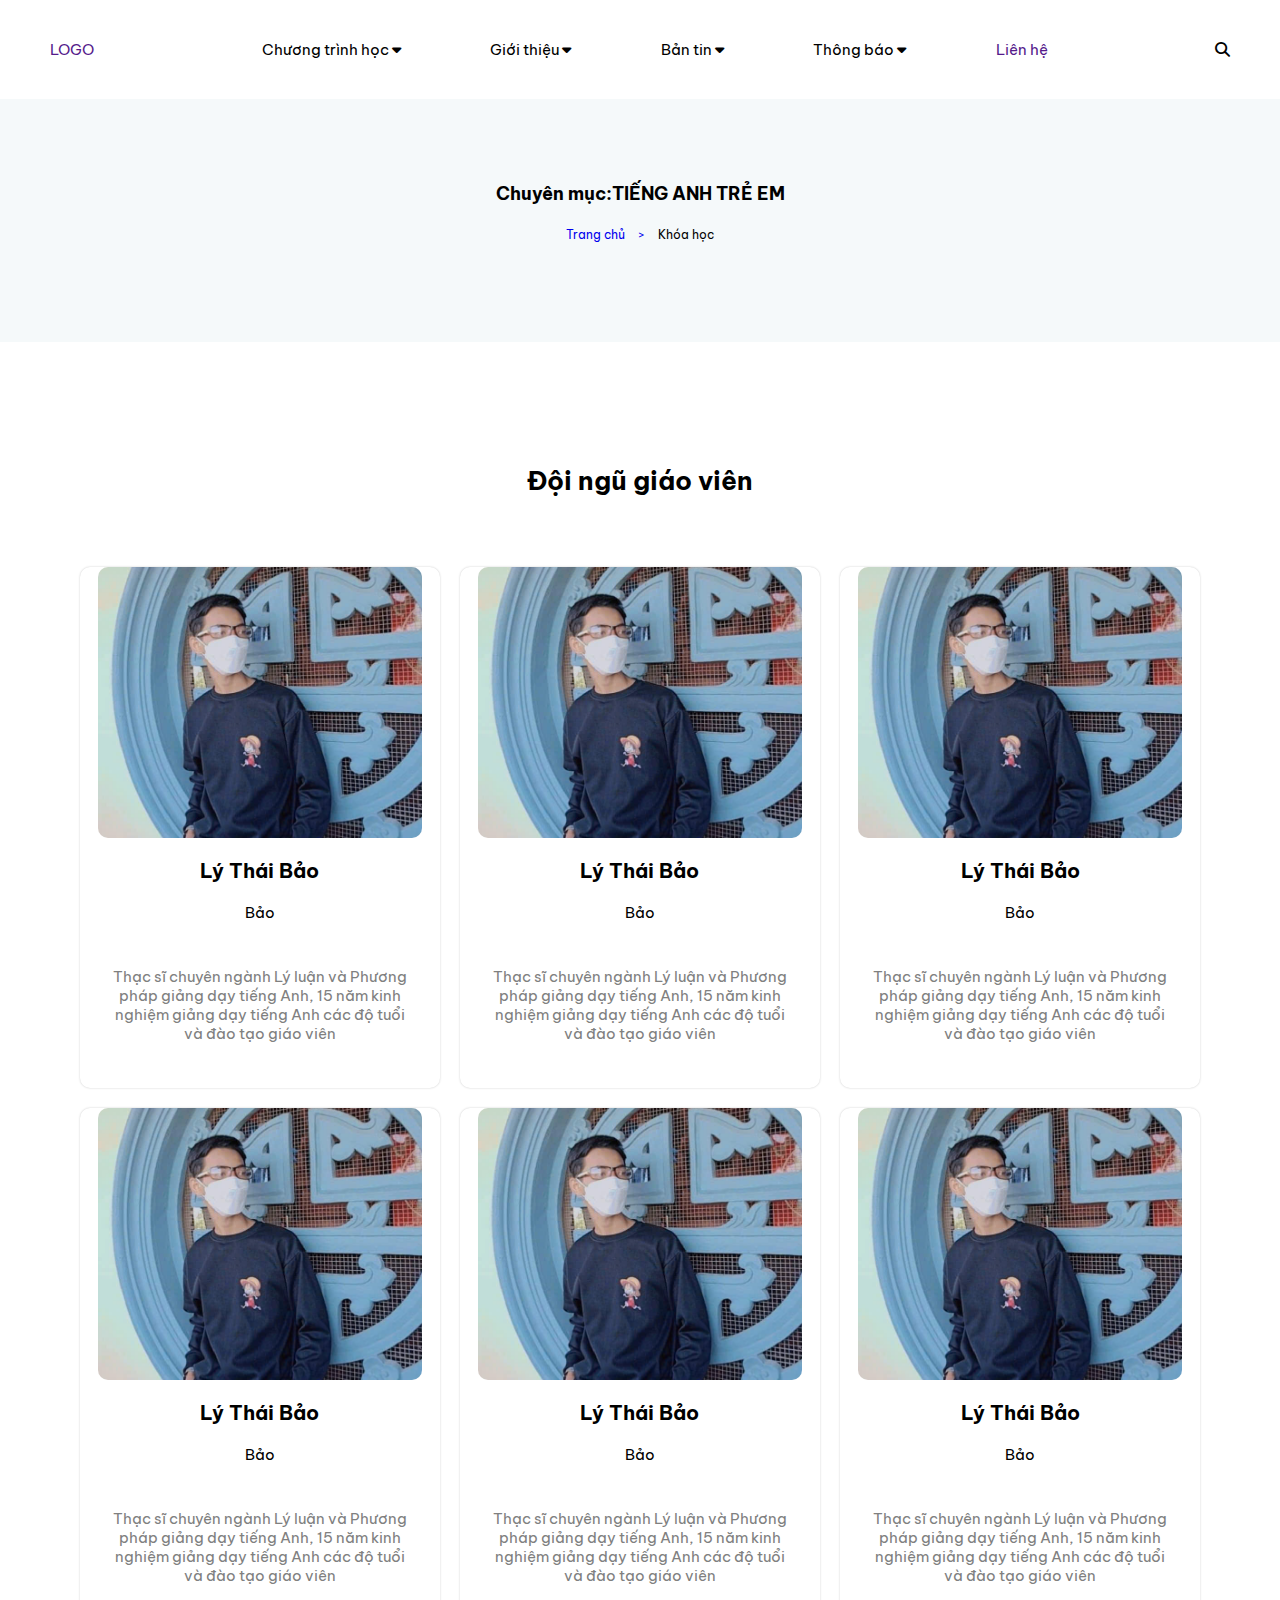
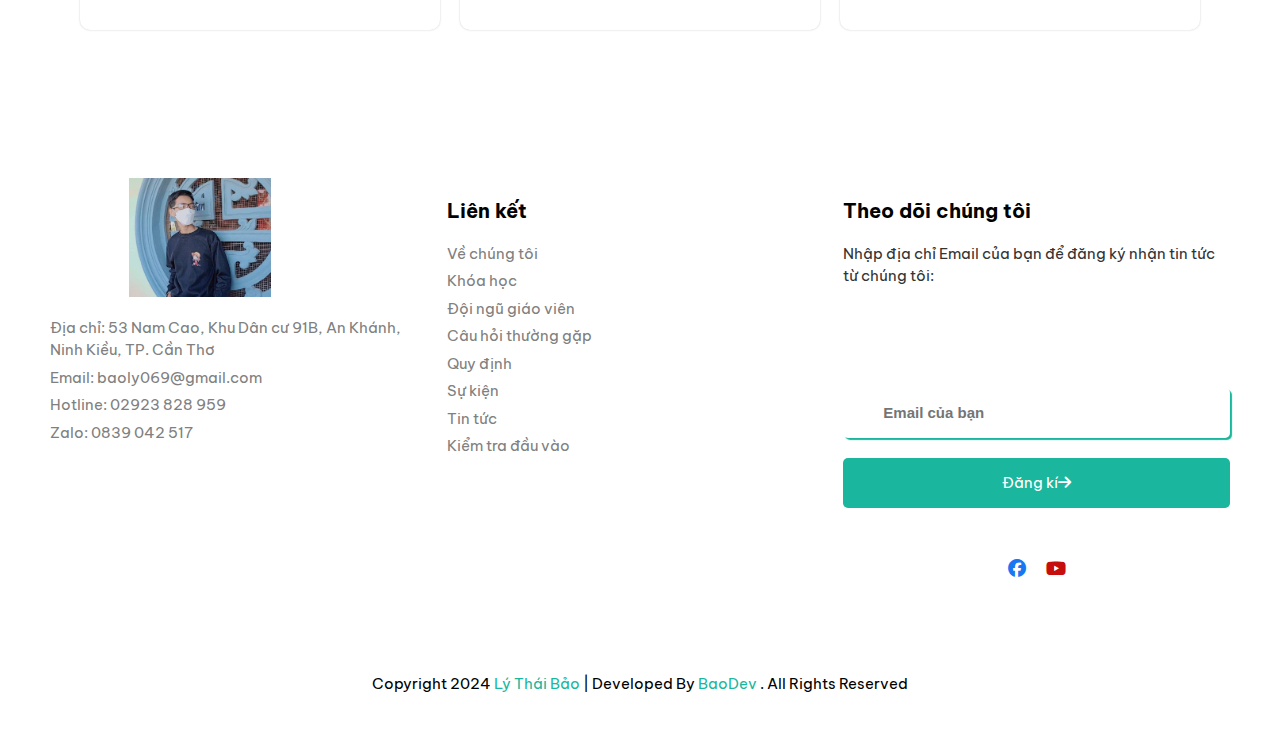
<file: teach.html>
<!DOCTYPE html>
<html lang="en">
  <head>
    <meta charset="UTF-8" />
    <meta name="viewport" content="width=device-width, initial-scale=1.0" />
    <!-- Link Css -->
    <link rel="stylesheet" href="./asset/css/base.css" />
    <link rel="stylesheet" href="./asset/css/teach.css" />
    <!-- Link Icon -->
    <link
      rel="stylesheet"
      href="https://cdnjs.cloudflare.com/ajax/libs/font-awesome/6.7.2/css/all.min.css"
      integrity="sha512-Evv84Mr4kqVGRNSgIGL/F/aIDqQb7xQ2vcrdIwxfjThSH8CSR7PBEakCr51Ck+w+/U6swU2Im1vVX0SVk9ABhg=="
      crossorigin="anonymous"
      referrerpolicy="no-referrer"
    />
    <!-- Link Font -->
    <link rel="preconnect" href="https://fonts.googleapis.com" />
    <link rel="preconnect" href="https://fonts.gstatic.com" crossorigin />
    <link
      href="https://fonts.googleapis.com/css2?family=Be+Vietnam+Pro:ital,wght@0,300;0,500;0,600;0,700;0,800;1,300;1,400;1,500;1,600;1,700&display=swap"
      rel="stylesheet"
    />
    <title>Teach</title>
  </head>
  <body>
    <div class="page">
      <header class="header">
        <div class="container__mobile">
          <nav class="navbar">
            <div class="navbar__left">
              <a href="" class="navbar__logo">LOGO</a>
            </div>
            <input
              type="checkbox"
              name="navbar__mobile--checkbox"
              id="navbar__mobile--checkbox"
              class="navbar__mobile--checkbox"
              hidden
            />
            <div class="navbar__center">
              <!-- Nav Mobile -->
              <div class="navbar__mobile">
                <a href="" class="logo">LOGO</a>
                <label for="navbar__mobile--checkbox" class="navbar__close">
                  <i class="fa-solid fa-xmark"></i>
                </label>
              </div>

              <div class="navbar__category" tabindex="0">
                <div class="navbar__list">
                  <div class="navbar__title navbar__title--program">
                    Chương trình học
                  </div>
                  <i class="navbar__icon fa-solid fa-caret-down"></i>
                </div>
                <div class="navbar__dropdown">
                  <a href="./english__child.html" class="dropdown__item"
                    >TIÊNG ANH TRẺ EM</a
                  >
                  <a href="./communicate.html" class="dropdown__item"
                    >GIAO TIẾP QUỐC TẾ</a
                  >
                  <a href="./credit.html" class="dropdown__item"
                    >LUYỆN THI CHỨNG CHỈ</a
                  >
                  <a href="./personal.html" class="dropdown__item"
                    >KHÓA HỌC CÁ NHÂN HÓA</a
                  >
                </div>
              </div>
              <div class="navbar__category" tabindex="0">
                <div class="navbar__list">
                  <div class="navbar__title navbar__title--intro">
                    Giới thiệu
                  </div>
                  <i class="navbar__icon fa-solid fa-caret-down"></i>
                </div>
                <div class="navbar__dropdown">
                  <a href="./intro.html" class="dropdown__item">
                    GIỚI THIỆU CHUNG
                  </a>
                  <a href="./teach.html" class="dropdown__item">
                    ĐỘI NGỦ GIÁO VIÊN
                  </a>
                </div>
              </div>
              <div class="navbar__category" tabindex="0">
                <div class="navbar__list">
                  <div class="navbar__title navbar__title--news">Bản tin</div>
                  <i class="navbar__icon fa-solid fa-caret-down"></i>
                </div>
                <div class="navbar__dropdown">
                  <a href="./news.html" class="dropdown__item">TIN TỨC</a>
                  <a href="./event.html" class="dropdown__item">SỰ KIỆN</a>
                </div>
              </div>
              <div class="navbar__category" tabindex="0">
                <div class="navbar__list">
                  <div class="navbar__title navbar__title--notifi">
                    Thông báo
                  </div>
                  <i class="navbar__icon fa-solid fa-caret-down"></i>
                </div>
                <div class="navbar__dropdown">
                  <a href="" class="dropdown__item">QUY ĐỊNH</a>
                  <a href="" class="dropdown__item">KIỂM TRA XẾP LỚP</a>
                </div>
              </div>
              <div class="navbar__title--contact navbar__category" tabindex="0">
                <a href="" class="navbar__title">Liên hệ</a>
              </div>
            </div>
            <label
              for="navbar__mobile--checkbox"
              class="navbar__overlay"
            ></label>
            <div class="navbar__right">
              <i class="fa-solid fa-magnifying-glass"></i>
              <label
                for="navbar__mobile--checkbox"
                class="navbar__mobile--list"
              >
                <i class="fa-solid fa-list"></i>
              </label>
            </div>
          </nav>
        </div>
      </header>
      <main class="main">
        <div class="main__title">
          <div class="container__mobile">
            <div class="content__topic">
              <span class="content__intro">Chuyên mục:</span>
              <span class="content__name">TIẾNG ANH TRẺ EM</span>
            </div>
            <div class="content__path">
              <a href="index.html">Trang chủ</a>
              <span>Khóa học</span>
            </div>
          </div>
        </div>
        <div class="main__content">
          <div class="container__mobile">
            <h2 class="main__content--title">Đội ngũ giáo viên</h2>
            <div class="main__list">
              <section class="main__item">
                <div class="main__item--top">
                  <img
                    src="./asset/css/img/myseft.jpg"
                    alt=""
                    class="main__item--img"
                  />
                  <section class="main__item--hover">
                    <a href="" class="fa-brands fa-facebook"></a>
                    <a href="" class="fa-brands fa-square-twitter"></a>
                    <a href="" class="fa-brands fa-square-instagram"></a>
                  </section>
                </div>
                <div class="main__item--bottom">
                  <h3 class="main__item--name">Lý Thái Bảo</h3>
                  <span class="main__item--acro">Bảo</span>
                  <p class="main__item--desc">
                    Thạc sĩ chuyên ngành Lý luận và Phương pháp giảng dạy tiếng
                    Anh, 15 năm kinh nghiệm giảng dạy tiếng Anh các độ tuổi và
                    đào tạo giáo viên
                  </p>
                </div>
              </section>
              <section class="main__item">
                <div class="main__item--top">
                  <img
                    src="./asset/css/img/myseft.jpg"
                    alt=""
                    class="main__item--img"
                  />
                  <section class="main__item--hover">
                    <a
                      href="https://www.facebook.com/profile.php?id=100081727174528&locale=vi_VN"
                      class="fa-brands fa-facebook"
                    ></a>
                    <a href="" class="fa-brands fa-square-twitter"></a>
                    <a href="" class="fa-brands fa-square-instagram"></a>
                  </section>
                </div>
                <div class="main__item--bottom">
                  <h3 class="main__item--name">Lý Thái Bảo</h3>
                  <span class="main__item--acro">Bảo</span>
                  <p class="main__item--desc">
                    Thạc sĩ chuyên ngành Lý luận và Phương pháp giảng dạy tiếng
                    Anh, 15 năm kinh nghiệm giảng dạy tiếng Anh các độ tuổi và
                    đào tạo giáo viên
                  </p>
                </div>
              </section>
              <section class="main__item">
                <div class="main__item--top">
                  <img
                    src="./asset/css/img/myseft.jpg"
                    alt=""
                    class="main__item--img"
                  />
                  <section class="main__item--hover">
                    <a
                      href="https://www.facebook.com/profile.php?id=100081727174528&locale=vi_VN"
                      class="fa-brands fa-facebook"
                    ></a>
                    <a href="" class="fa-brands fa-square-twitter"></a>
                    <a href="" class="fa-brands fa-square-instagram"></a>
                  </section>
                </div>
                <div class="main__item--bottom">
                  <h3 class="main__item--name">Lý Thái Bảo</h3>
                  <span class="main__item--acro">Bảo</span>
                  <p class="main__item--desc">
                    Thạc sĩ chuyên ngành Lý luận và Phương pháp giảng dạy tiếng
                    Anh, 15 năm kinh nghiệm giảng dạy tiếng Anh các độ tuổi và
                    đào tạo giáo viên
                  </p>
                </div>
              </section>
              <section class="main__item">
                <div class="main__item--top">
                  <img
                    src="./asset/css/img/myseft.jpg"
                    alt=""
                    class="main__item--img"
                  />
                  <section class="main__item--hover">
                    <a
                      href="https://www.facebook.com/profile.php?id=100081727174528&locale=vi_VN"
                      class="fa-brands fa-facebook"
                    ></a>
                    <a href="" class="fa-brands fa-square-twitter"></a>
                    <a href="" class="fa-brands fa-square-instagram"></a>
                  </section>
                </div>
                <div class="main__item--bottom">
                  <h3 class="main__item--name">Lý Thái Bảo</h3>
                  <span class="main__item--acro">Bảo</span>
                  <p class="main__item--desc">
                    Thạc sĩ chuyên ngành Lý luận và Phương pháp giảng dạy tiếng
                    Anh, 15 năm kinh nghiệm giảng dạy tiếng Anh các độ tuổi và
                    đào tạo giáo viên
                  </p>
                </div>
              </section>
              <section class="main__item">
                <div class="main__item--top">
                  <img
                    src="./asset/css/img/myseft.jpg"
                    alt=""
                    class="main__item--img"
                  />
                  <section class="main__item--hover">
                    <a
                      href="https://www.facebook.com/profile.php?id=100081727174528&locale=vi_VN"
                      class="fa-brands fa-facebook"
                    ></a>
                    <a href="" class="fa-brands fa-square-twitter"></a>
                    <a href="" class="fa-brands fa-square-instagram"></a>
                  </section>
                </div>
                <div class="main__item--bottom">
                  <h3 class="main__item--name">Lý Thái Bảo</h3>
                  <span class="main__item--acro">Bảo</span>
                  <p class="main__item--desc">
                    Thạc sĩ chuyên ngành Lý luận và Phương pháp giảng dạy tiếng
                    Anh, 15 năm kinh nghiệm giảng dạy tiếng Anh các độ tuổi và
                    đào tạo giáo viên
                  </p>
                </div>
              </section>
              <section class="main__item">
                <div class="main__item--top">
                  <img
                    src="./asset/css/img/myseft.jpg"
                    alt=""
                    class="main__item--img"
                  />
                  <section class="main__item--hover">
                    <a
                      href="https://www.facebook.com/profile.php?id=100081727174528&locale=vi_VN"
                      class="fa-brands fa-facebook"
                    ></a>
                    <a href="" class="fa-brands fa-square-twitter"></a>
                    <a href="" class="fa-brands fa-square-instagram"></a>
                  </section>
                </div>
                <div class="main__item--bottom">
                  <h3 class="main__item--name">Lý Thái Bảo</h3>
                  <span class="main__item--acro">Bảo</span>
                  <p class="main__item--desc">
                    Thạc sĩ chuyên ngành Lý luận và Phương pháp giảng dạy tiếng
                    Anh, 15 năm kinh nghiệm giảng dạy tiếng Anh các độ tuổi và
                    đào tạo giáo viên
                  </p>
                </div>
              </section>
            </div>
          </div>
        </div>
      </main>
      <footer class="footer">
        <div class="container__mobile">
          <div class="footer__list">
            <div class="footer__item footer__contact">
              <img
                src="./asset/css/img/myseft.jpg"
                alt=""
                class="footer__contact--img"
              />
              <ul class="footer__contact--imfor">
                <li class="footer__content">
                  Địa chỉ: 53 Nam Cao, Khu Dân cư 91B, An Khánh, Ninh Kiều, TP.
                  Cần Thơ
                </li>
                <li class="footer__content">
                  Email:
                  <a
                    href="mailto:baoly069@gmail.com"
                    class="footer__content--mail"
                    >baoly069@gmail.com</a
                  >
                </li>
                <li class="footer__content">Hotline: 02923 828 959</li>
                <li class="footer__content">Zalo: 0839 042 517</li>
              </ul>
            </div>
            <div class="footer__item footer__link">
              <div class="footer__title">Liên kết</div>
              <ul class="footer__imfor footer__link--imfor">
                <li class="footer__content">Về chúng tôi</li>
                <li class="footer__content">Khóa học</li>
                <li class="footer__content">Đội ngũ giáo viên</li>
                <li class="footer__content">Câu hỏi thường gặp</li>
                <li class="footer__content">Quy định</li>
                <li class="footer__content">Sự kiện</li>
                <li class="footer__content">Tin tức</li>
                <li class="footer__content">Kiểm tra đầu vào</li>
              </ul>
            </div>
            <div class="footer__item footer__folow">
              <div class="footer__title">Theo dõi chúng tôi</div>
              <div class="footer__imfor">
                <div class="footer__title--cta">
                  Nhập địa chỉ Email của bạn để đăng ký nhận tin tức từ chúng
                  tôi:
                </div>
                <form class="footer__input">
                  <input
                    type="text"
                    placeholder="Email của bạn"
                    class="footer__input--left"
                  />
                  <a href="" class="footer__input--right">
                    Đăng kí
                    <i class="fa-solid fa-arrow-right"></i>
                  </a>
                </form>
                <div class="footer__social">
                  <a
                    href="https://www.facebook.com/profile.php?id=100081727174528&locale=vi_VN"
                    class="footer__social--fb"
                  >
                    <i class="fa-brands fa-facebook"></i>
                  </a>
                  <a href="" class="footer__social--yb">
                    <i class="fa-brands fa-youtube"></i>
                  </a>
                </div>
              </div>
            </div>
          </div>
          <div class="coppyright">
            <div class="container__mobile">
              <p class="coppyright__content">
                Copyright 2024
                <a
                  href=" https://www.facebook.com/profile.php?id=100081727174528&locale=vi_VN"
                  class="coppyright__name"
                >
                  Lý Thái Bảo
                </a>
                | Developed By <a href="" class="coppyright__dev"> BaoDev </a>.
                All Rights Reserved
              </p>
            </div>
          </div>
        </div>
      </footer>
    </div>
  </body>
</html>
</file>
<file: asset/css/communicate.css>
.header {
  position: fixed;
  top: 0;
  right: 0;
  left: 0;
  width: 100%;
  box-sizing: border-box;
  background: #fff;
  z-index: 100;
}
.navbar {
  display: flex;
  justify-content: space-between;
  align-items: center;
  padding: 20px 0px;
  font-size: 1.5rem;
  /* width: 100%; */
}
.navbar__center {
  box-sizing: border-box;
  padding: 20px 20px;
  position: absolute;

  background-color: #fff;
  width: 60vw;
  height: 100vh;
  left: 0px;
  top: 0px;
  /* bottom: 0; */
  /* inset: 0 40vw 0 0; */
  transform: translateX(-100%);
  transition: transform 0.5s linear;
  z-index: 10;
}
.navbar__mobile {
  z-index: 0;
  display: flex;
  justify-content: space-between;
  align-items: center;
  margin-bottom: 10px;
}
.navbar__close,
.navbar__mobile--list {
  cursor: pointer;
  padding: 10px;
  box-sizing: border-box;
}
.fa-xmark {
  position: absolute;
  top: 50%;
  left: 50%;
  transform: translate(-50%, -50%);
}
.navbar__close {
  position: relative;
  width: 30px;
  height: 30px;
}
.navbar__close:hover {
  border-radius: 100%;
  box-shadow: 0 0 5px pink;
}

.navbar__overlay {
  position: fixed;
  inset: 0;
  background-color: #333;
  opacity: 0;
  display: none;
  transition: opacity 0.6 linear;
}
.navbar__mobile--checkbox:checked + .navbar__center {
  transform: translateX(0);
}
.navbar__mobile--checkbox:checked ~ .navbar__overlay {
  opacity: 0.4;
  display: block;
}
.navbar__title {
  display: inline;
  cursor: pointer;
}
.navbar__category:focus-within .navbar__dropdown {
  display: block;
}
.navbar__category + .navbar__category {
  margin-top: 20px;
}
.navbar__dropdown {
  padding: 20px 0;
  display: none;
}
.dropdown__item {
  display: block;
}
.dropdown__item + .dropdown__item {
  margin-top: 10px;
}
.navbar__right {
  display: flex;
  justify-content: space-between;
  align-items: center;
  column-gap: 30px;
  cursor: pointer;
}

/* ====================================Main======================== */

.main {
  margin-top: 80px;
  z-index: -1;
}
.main__title {
  background-color: #f5f9fa;
  padding: 100px 0;
  margin: 0 auto;
  text-align: center;
}
.content__topic {
  font-size: 1.8rem;
  font-weight: 700;
  display: flex;
  justify-content: center;
  align-items: center;
  line-height: 1.5;
}
.content__name {
  display: inline;
}
.content__path {
  margin-top: 20px;
  font-size: 1.2rem;
}
.content__path a {
  position: relative;
}
.content__path a::after {
  content: ">";
  display: inline-block;
  position: absolute;
  width: 5%;
  background-color: transparent;
  z-index: 0;
  left: 72px;
}
.content__path span {
  margin-left: 30px;
}
.main__content {
  padding: 100px 0;
}
.main__content--top {
  text-align: left;
}
.main__content--infor {
  display: block;
  font-size: 1.5rem;
  font-weight: 600;
  margin-bottom: 30px;
  position: relative;
  z-index: -1;
}
.main__content--infor span {
  color: var(--primary-color);
}

#main__content--find {
  min-height: 50px;
  width: 99%;
  margin: 0 auto;
  background-color: #f5f5fc;
  border: none;
  outline: none;

  /* z-index: -1; */
  border-radius: 3px;
}
.main__content--icon {
  font-size: 2rem;
  position: absolute;
  top: 80px;
  left: 95%;
  transform: translate(-50%, -95%);
}
.main__content--desc p {
  width: 100%;
  padding-left: 10px;
  margin: -10px 0 10px 0;
}

/* ================================Course=============================== */
.main__content--course {
  display: grid;
  grid-template-columns: 1fr;
}
.main__content--bottom {
  margin-top: 30px;
}
.content--imfor:not(:nth-child(2)) {
  font-size: 1.1rem;
  color: var(--primary-color);
  padding: 4px 7px;
  border-radius: 2px;
}
.content--imfor:nth-child(1) {
  background-color: #1ab69c3a;
}
.content--imfor:nth-child(2) {
  font-size: 1.2rem;
  color: #333;
}

.main__content--img {
  width: 100%;
  height: auto;
  object-fit: contain;
}

.content__title {
  display: flex;
  flex-direction: column;
  align-items: flex-start;
  padding-left: 10px;
  row-gap: 10px;
}
.content--learn {
  display: flex;
  padding-left: 10px;
  column-gap: 10px;
  color: #333;
}
.content__cta {
  display: inline-block;
  margin-top: 20px;
  padding: 10px 20px;
  background: transparent;
  box-sizing: border-box;
  border-radius: 3px;
  transition: background 0.5s linear;
}
.cta--title {
  color: #fff;
  transition: color 0.5s linear;
}
.content__cta:hover {
  background: #fff;
  color: #333;
}
.content__cta:hover .cta--title {
  color: #333;
}

.main__content--list {
  width: 100%;
  /* PC max-width: 370px */
  max-height: 500px;
  height: 500px;
  position: relative;
  overflow: hidden;
  box-sizing: border-box;
  border-radius: 5px;
}
.main__content--item {
  width: 100%;
  height: 100%;
  position: absolute;
  padding-bottom: 20px;
  box-sizing: border-box;
  background-color: #cccccc15;
  /* background-color: rebeccapurple; */
  transition: opacity 0.5s linear;
}
.main__content--hover {
  width: 100%;
  height: 100%;
  color: #fff;
  padding: 60px 10px;
  display: flex;
  justify-content: center;
  align-items: center;
  position: absolute;
  box-sizing: border-box;
  background-color: var(--primary-color);
  opacity: 0;
  transition: opacity 0.5s linear;
}
.main__content--list:hover .main__content--item {
  opacity: 0;
}
.main__content--list:hover .main__content--hover {
  opacity: 1;
}
.main__content--thumb {
  overflow: hidden;
}
.main__content--img {
  transition: scale 0.4s ease-out;
}
.main__content--item:hover .main__content--img,
.main__content--thumb:hover .main__content--img {
  /* scale: 1.4; */
}

.main__content--heart {
  font-size: 1.6rem;
  display: inline-block;
  padding: 10px;
  position: absolute;
  border-radius: 100%;
  width: 40px;
  height: 40px;
  box-sizing: border-box;
  text-align: center;
  right: 10px;
  top: 10px;
  z-index: 0;
  color: #fff;
  background-color: #ffffff35;
}

.main__content--hover .main__content--desc {
  display: flex;
  flex-direction: column;
  align-items: flex-start;
}
.main__content--hover .main__content--desc .content--imfor {
  color: #fff;
  padding-left: 0px;
}
.main__content--hover
  .content__title
  .content--imfor:first-child:not(a .content--imfor) {
  background-color: #fff;
  color: #333;
  padding: 5px 5px;
}
.main__content--hover .content--learn {
  color: #fff;
}

.main__content--list + .main__content--list {
  margin-top: 30px;
}

/* ===================================Footer======================================== */
.footer {
  width: 100%;
  position: absolute;
  margin-top: 48px;
  box-sizing: border-box;
}
.footer__item {
  display: flex;
  flex-direction: column;
  align-items: flex-start;
  position: relative;
}
.footer__item + .footer__item {
  margin-top: 20px;
}
.footer__list {
  display: grid;
  grid-template-columns: 1fr;
}
.footer__contact--img {
  width: 300px;
  height: 119px;
  object-fit: contain;
  margin-bottom: 5px;
}

.footer__content {
  max-width: 400px;
  margin: 0 0 5px;
}
.footer__contact--imfor,
.footer__content--mail,
.footer__link--imfor,
.footer__title--cta {
  font-size: 1.5rem;
  line-height: 1.5;
  color: var(--desc-color);
}
.footer__content--mail:hover {
  color: var(--primary-color);
}
.footer__title {
  font-size: 2rem;
  font-weight: 700;
  /* line-height: 1; */
  padding-bottom: 30px;
}

/* =========================Footer--folow ==================*/

.footer__folow {
  width: 100%;
}
.footer__title {
  margin-bottom: 30px;
}
.footer__title--cta {
  color: #333 !important;
  /* margin: 20px 0; */
}
.footer__input {
  /* width: inherit; */
  /* display: flex; */
  width: 100%;
  margin-top: 100px;
}

.footer__imfor {
  margin-top: -40px;
  width: 100%;
}
.footer__input--left {
  box-sizing: border-box;
  width: 100%;
  height: 50px;
  background-color: transparent;
  border: none;
  padding-left: 40px;
  font-size: 1.5rem;
  font-weight: 600;
  box-shadow: 2px 2px 1px 0px var(--primary-color);
}
.footer__input--right {
  height: 50px;
  background-color: var(--primary-color);
  color: #fff;
  font-size: 1.5rem;
  display: flex;
  justify-content: center;
  align-items: center;
  margin-top: 20px;
}
.footer__input--left,
.footer__input--right {
  border-radius: 5px;
}
.footer__social {
  font-size: 1.8rem;
  margin: 49px 0;
  display: flex;
  justify-content: center;
  column-gap: 20px;
}
.footer__social--fb {
  color: #1877f2;
}
.footer__social--yb {
  color: #c70e0e;
}
.coppyright {
  margin: 10px 0;
  padding: 20px 0;
}
.coppyright__content {
  font-size: 1.5rem;
  display: flex;
  flex-wrap: wrap;
  justify-content: center;
  align-items: center;
}
.coppyright__name,
.coppyright__dev {
  color: var(--primary-color);
  margin: 0 3px;
}

/* ======================RESPONSIVE================================ */
@media (min-width: 410px) {
  .content__topic {
    font-size: 2.2rem;
  }
}
@media (min-width: 768px) {
  .content__topic {
    font-size: 2.4rem;
  }
  .main__content--top {
    display: flex;
    align-items: center;
  }
  .main__content--list {
    max-height: 441px;
  }
  .main__content--infor {
    margin: 0;
  }
  .main__content--infor,
  #main__content--find {
    width: 50%;
  }
  .main__content--course {
    align-items: end;
    grid-auto-rows: 1fr;
    grid-template-columns: repeat(2, 1fr);
    column-gap: 10px;
    box-sizing: border-box;
  }
  .main__content--list + .main__content--list {
    margin-top: 10px;
  }
  .footer__imfor {
    padding: 0;
  }
  .footer__list {
    grid-template-columns: repeat(2, 1fr);
    column-gap: 20px;
  }
}

@media (min-width: 992px) {
  .content__topic {
    font-size: 2.8rem;
  }

  .main__content--course {
    grid-template-columns: repeat(3, 1fr);
  }
}

@media (min-width: 1200px) {
  .navbar__center {
    display: flex;
    align-items: center;
    justify-content: space-between;
    box-sizing: border-box;
    padding: 0;
    position: static;
    background-color: transparent;
    width: 70%;
    height: auto;
    transform: translateX(0);
    transition: transform 0.5s linear;
    z-index: 10;
  }
  .navbar__mobile--list,
  .navbar__mobile {
    display: none;
  }
  .navbar__category + .navbar__category {
    margin-top: 0px;
  }
  .main__content--infor {
    width: 100%;
  }
  .main__content--course {
    column-gap: 20px;
  }
  .navbar__category {
    position: relative;
  }
  .navbar__dropdown {
    position: absolute;
    display: block;
    min-width: 200px;
    padding: 32px 50px;
    background-color: #fff;
    visibility: hidden;
    opacity: 0;
    left: 50%;
    transform: translateX(-50%);
    transition: opacity 0.4s linear;
  }
  .dropdown__item {
    text-align: center;
    color: #333;
  }
  .dropdown__item:hover {
    color: var(--primary-color);
  }
  .navbar__category:hover .navbar__dropdown {
    visibility: visible;
    opacity: 1;
  }
  .footer__list {
    grid-template-columns: repeat(3, 1fr);
    column-gap: 20px;
  }
  .container__mobile {
    overflow: visible !important;
  }
  .coppyright {
    position: absolute;
    left: 50%;
    transform: translateX(-50%);
  }
}
</file>
<file: asset/css/base.css>
body {
  font-family: "Be Vietnam Pro", sans-serif;
  margin: 0;
  padding: 0;
  font-size: 100%;
}
html {
  font-size: 62.5%;
}
.container {
  max-width: 1200px;
  margin: 0 auto;
  padding: 0 1rem;
  box-sizing: border-box;
  overflow: hidden;
}
.container__mobile {
  width: 100%;
  max-width: 1200px;
  margin: 0 auto;
  box-sizing: border-box;
  padding: 0 1rem;
  /* overflow: hidden; */
}

:root {
  --container-color: #fff;
  --primary-color: #1ab69d;
  --text-color: #181818;
  --desc-color: #808080;
  --font-size--mobile: 2.6rem;
  --font-size--desc: 1.5rem;
}
/* ======================Common========================== */
a {
  text-decoration: none;
}
li {
  list-style: none;
}
ul {
  padding: 0;
}
</file>
<file: asset/css/credit.css>
.header {
  position: fixed;
  top: 0;
  right: 0;
  left: 0;
  width: 100%;
  box-sizing: border-box;
  background: #fff;
  z-index: 100;
}
.navbar {
  display: flex;
  justify-content: space-between;
  align-items: center;
  padding: 20px 0px;
  font-size: 1.5rem;
  /* width: 100%; */
}
.navbar__center {
  box-sizing: border-box;
  padding: 20px 20px;
  position: absolute;

  background-color: #fff;
  width: 60vw;
  height: 100vh;
  left: 0px;
  top: 0px;
  /* bottom: 0; */
  /* inset: 0 40vw 0 0; */
  transform: translateX(-100%);
  transition: transform 0.5s linear;
  z-index: 10;
}
.navbar__mobile {
  z-index: 0;
  display: flex;
  justify-content: space-between;
  align-items: center;
  margin-bottom: 10px;
}
.navbar__close,
.navbar__mobile--list {
  cursor: pointer;
  padding: 10px;
  box-sizing: border-box;
}
.fa-xmark {
  position: absolute;
  top: 50%;
  left: 50%;
  transform: translate(-50%, -50%);
}
.navbar__close {
  position: relative;
  width: 30px;
  height: 30px;
}
.navbar__close:hover {
  border-radius: 100%;
  box-shadow: 0 0 5px pink;
}

.navbar__overlay {
  position: fixed;
  inset: 0;
  background-color: #333;
  opacity: 0;
  display: none;
  transition: opacity 0.6 linear;
}
.navbar__mobile--checkbox:checked + .navbar__center {
  transform: translateX(0);
}
.navbar__mobile--checkbox:checked ~ .navbar__overlay {
  opacity: 0.4;
  display: block;
}
.navbar__title {
  display: inline;
  cursor: pointer;
}
.navbar__category:focus-within .navbar__dropdown {
  display: block;
}
.navbar__category + .navbar__category {
  margin-top: 20px;
}
.navbar__dropdown {
  padding: 20px 0;
  display: none;
}
.dropdown__item {
  display: block;
}
.dropdown__item + .dropdown__item {
  margin-top: 10px;
}
.navbar__right {
  display: flex;
  justify-content: space-between;
  align-items: center;
  column-gap: 30px;
  cursor: pointer;
}

/* ====================================Main======================== */

.main {
  margin-top: 80px;
  z-index: -1;
}
.main__title {
  background-color: #f5f9fa;
  padding: 100px 0;
  margin: 0 auto;
  text-align: center;
}
.content__topic {
  font-size: 1.8rem;
  font-weight: 700;
  display: flex;
  justify-content: center;
  align-items: center;
  line-height: 1.5;
}
.content__name {
  display: inline;
}
.content__path {
  margin-top: 20px;
  font-size: 1.2rem;
}
.content__path a {
  position: relative;
}
.content__path a::after {
  content: ">";
  display: inline-block;
  position: absolute;
  width: 5%;
  background-color: transparent;
  z-index: 0;
  left: 72px;
}
.content__path span {
  margin-left: 30px;
}
.main__content {
  padding: 100px 0;
}
.main__content--top {
  text-align: left;
}
.main__content--infor {
  display: block;
  font-size: 1.5rem;
  font-weight: 600;
  margin-bottom: 30px;
  position: relative;
  z-index: -1;
}
.main__content--infor span {
  color: var(--primary-color);
}

#main__content--find {
  min-height: 50px;
  width: 99%;
  margin: 0 auto;
  background-color: #f5f5fc;
  border: none;
  outline: none;

  /* z-index: -1; */
  border-radius: 3px;
}
.main__content--icon {
  font-size: 2rem;
  position: absolute;
  top: 80px;
  left: 95%;
  transform: translate(-50%, -95%);
}
.main__content--desc p {
  width: 100%;
  padding-left: 10px;
  margin: -10px 0 10px 0;
}

/* ================================Course=============================== */
.main__content--course {
  display: grid;
  grid-template-columns: 1fr;
}
.main__content--bottom {
  margin-top: 30px;
}
.content--imfor:not(:nth-child(2)) {
  font-size: 1.1rem;
  color: var(--primary-color);
  padding: 4px 7px;
  border-radius: 2px;
}
.content--imfor:nth-child(1) {
  background-color: #1ab69c3a;
}
.content--imfor:nth-child(2) {
  font-size: 1.2rem;
  color: #333;
}

.main__content--img {
  width: 100%;
  height: auto;
  object-fit: contain;
}

.content__title {
  display: flex;
  flex-direction: column;
  align-items: flex-start;
  padding-left: 10px;
  row-gap: 10px;
}
.content--learn {
  display: flex;
  padding-left: 10px;
  column-gap: 10px;
  color: #333;
}
.content__cta {
  display: inline-block;
  margin-top: 20px;
  padding: 10px 20px;
  background: transparent;
  box-sizing: border-box;
  border-radius: 3px;
  transition: background 0.5s linear;
}
.cta--title {
  color: #fff;
  transition: color 0.5s linear;
}
.content__cta:hover {
  background: #fff;
  color: #333;
}
.content__cta:hover .cta--title {
  color: #333;
}

.main__content--list {
  width: 100%;
  /* PC max-width: 370px */
  max-height: 500px;
  height: 500px;
  position: relative;
  overflow: hidden;
  box-sizing: border-box;
  border-radius: 5px;
}
.main__content--item {
  width: 100%;
  height: 100%;
  position: absolute;
  padding-bottom: 20px;
  box-sizing: border-box;
  background-color: #cccccc15;
  /* background-color: rebeccapurple; */
  transition: opacity 0.5s linear;
}
.main__content--hover {
  width: 100%;
  height: 100%;
  color: #fff;
  padding: 60px 10px;
  display: flex;
  justify-content: center;
  align-items: center;
  position: absolute;
  box-sizing: border-box;
  background-color: var(--primary-color);
  opacity: 0;
  transition: opacity 0.5s linear;
}
.main__content--list:hover .main__content--item {
  opacity: 0;
}
.main__content--list:hover .main__content--hover {
  opacity: 1;
}
.main__content--thumb {
  overflow: hidden;
}
.main__content--img {
  transition: scale 0.4s ease-out;
}
.main__content--item:hover .main__content--img,
.main__content--thumb:hover .main__content--img {
  /* scale: 1.4; */
}

.main__content--heart {
  font-size: 1.6rem;
  display: inline-block;
  padding: 10px;
  position: absolute;
  border-radius: 100%;
  width: 40px;
  height: 40px;
  box-sizing: border-box;
  text-align: center;
  right: 10px;
  top: 10px;
  z-index: 0;
  color: #fff;
  background-color: #ffffff35;
}

.main__content--hover .main__content--desc {
  display: flex;
  flex-direction: column;
  align-items: flex-start;
}
.main__content--hover .main__content--desc .content--imfor {
  color: #fff;
  padding-left: 0px;
}
.main__content--hover
  .content__title
  .content--imfor:first-child:not(a .content--imfor) {
  background-color: #fff;
  color: #333;
  padding: 5px 5px;
}
.main__content--hover .content--learn {
  color: #fff;
}

.main__content--list + .main__content--list {
  margin-top: 30px;
}

/* ===================================Footer======================================== */
.footer {
  width: 100%;
  position: absolute;
  margin-top: 48px;
  box-sizing: border-box;
}
.footer__item {
  display: flex;
  flex-direction: column;
  align-items: flex-start;
  position: relative;
}
.footer__item + .footer__item {
  margin-top: 20px;
}
.footer__list {
  display: grid;
  grid-template-columns: 1fr;
}
.footer__contact--img {
  width: 300px;
  height: 119px;
  object-fit: contain;
  margin-bottom: 5px;
}

.footer__content {
  max-width: 400px;
  margin: 0 0 5px;
}
.footer__contact--imfor,
.footer__content--mail,
.footer__link--imfor,
.footer__title--cta {
  font-size: 1.5rem;
  line-height: 1.5;
  color: var(--desc-color);
}
.footer__content--mail:hover {
  color: var(--primary-color);
}
.footer__title {
  font-size: 2rem;
  font-weight: 700;
  /* line-height: 1; */
  padding-bottom: 30px;
}

/* =========================Footer--folow ==================*/

.footer__folow {
  width: 100%;
}
.footer__title {
  margin-bottom: 30px;
}
.footer__title--cta {
  color: #333 !important;
  /* margin: 20px 0; */
}
.footer__input {
  /* width: inherit; */
  /* display: flex; */
  width: 100%;
  margin-top: 100px;
}

.footer__imfor {
  margin-top: -40px;
  width: 100%;
}
.footer__input--left {
  box-sizing: border-box;
  width: 100%;
  height: 50px;
  background-color: transparent;
  border: none;
  padding-left: 40px;
  font-size: 1.5rem;
  font-weight: 600;
  box-shadow: 2px 2px 1px 0px var(--primary-color);
}
.footer__input--right {
  height: 50px;
  background-color: var(--primary-color);
  color: #fff;
  font-size: 1.5rem;
  display: flex;
  justify-content: center;
  align-items: center;
  margin-top: 20px;
}
.footer__input--left,
.footer__input--right {
  border-radius: 5px;
}
.footer__social {
  font-size: 1.8rem;
  margin: 49px 0;
  display: flex;
  justify-content: center;
  column-gap: 20px;
}
.footer__social--fb {
  color: #1877f2;
}
.footer__social--yb {
  color: #c70e0e;
}
.coppyright {
  margin: 10px 0;
  padding: 20px 0;
}
.coppyright__content {
  font-size: 1.5rem;
  display: flex;
  flex-wrap: wrap;
  justify-content: center;
  align-items: center;
}
.coppyright__name,
.coppyright__dev {
  color: var(--primary-color);
  margin: 0 3px;
}

/* ======================RESPONSIVE================================ */
@media (min-width: 410px) {
  .content__topic {
    font-size: 2.2rem;
  }
}
@media (min-width: 768px) {
  .content__topic {
    font-size: 2.4rem;
  }
  .main__content--top {
    display: flex;
    align-items: center;
  }
  .main__content--list {
    max-height: 441px;
  }
  .main__content--infor {
    margin: 0;
  }
  .main__content--infor,
  #main__content--find {
    width: 50%;
  }
  .main__content--course {
    align-items: end;
    grid-auto-rows: 1fr;
    grid-template-columns: repeat(2, 1fr);
    column-gap: 10px;
    box-sizing: border-box;
  }
  .main__content--list + .main__content--list {
    margin-top: 10px;
  }
  .footer__imfor {
    padding: 0;
  }
  .footer__list {
    grid-template-columns: repeat(2, 1fr);
    column-gap: 20px;
  }
}

@media (min-width: 992px) {
  .content__topic {
    font-size: 2.8rem;
  }

  .main__content--course {
    grid-template-columns: repeat(3, 1fr);
  }
}

@media (min-width: 1200px) {
  .navbar__center {
    display: flex;
    align-items: center;
    justify-content: space-between;
    box-sizing: border-box;
    padding: 0;
    position: static;
    background-color: transparent;
    width: 70%;
    height: auto;
    transform: translateX(0);
    transition: transform 0.5s linear;
    z-index: 10;
  }
  .navbar__mobile--list,
  .navbar__mobile {
    display: none;
  }
  .navbar__category + .navbar__category {
    margin-top: 0px;
  }
  .main__content--infor {
    width: 100%;
  }
  .main__content--course {
    column-gap: 20px;
  }
  .navbar__category {
    position: relative;
  }
  .navbar__dropdown {
    position: absolute;
    display: block;
    min-width: 200px;
    padding: 32px 50px;
    background-color: #fff;
    visibility: hidden;
    opacity: 0;
    left: 50%;
    transform: translateX(-50%);
    transition: opacity 0.4s linear;
  }
  .dropdown__item {
    text-align: center;
    color: #333;
  }
  .dropdown__item:hover {
    color: var(--primary-color);
  }
  .navbar__category:hover .navbar__dropdown {
    visibility: visible;
    opacity: 1;
  }
  .footer__list {
    grid-template-columns: repeat(3, 1fr);
    column-gap: 20px;
  }
  .container__mobile {
    overflow: visible !important;
  }
  .coppyright {
    position: absolute;
    left: 50%;
    transform: translateX(-50%);
  }
}
</file>
<file: asset/css/child.css>
.header {
  position: fixed;
  top: 0;
  right: 0;
  left: 0;
  width: 100%;
  box-sizing: border-box;
  background: #fff;
  z-index: 100;
}
.navbar {
  display: flex;
  justify-content: space-between;
  align-items: center;
  padding: 20px 0px;
  font-size: 1.5rem;
  /* width: 100%; */
}
.navbar__center {
  box-sizing: border-box;
  padding: 20px 20px;
  position: absolute;
  background-color: #fff;
  width: 60vw;
  height: 100vh;
  left: 0px;
  top: 0px;
  /* bottom: 0; */
  /* inset: 0 40vw 0 0; */
  transform: translateX(-100%);
  transition: transform 0.5s linear;
  z-index: 10;
}
.navbar__mobile {
  z-index: 0;
  display: flex;
  justify-content: space-between;
  align-items: center;
  margin-bottom: 10px;
}
.navbar__close,
.navbar__mobile--list {
  cursor: pointer;
  padding: 10px;
  box-sizing: border-box;
}
.fa-xmark {
  position: absolute;
  top: 50%;
  left: 50%;
  transform: translate(-50%, -50%);
}
.navbar__close {
  position: relative;
  width: 30px;
  height: 30px;
}
.navbar__close:hover {
  border-radius: 100%;
  box-shadow: 0 0 5px pink;
}

.navbar__overlay {
  position: fixed;
  inset: 0;
  background-color: #333;
  opacity: 0;
  display: none;
  transition: opacity 0.6 linear;
}
.navbar__mobile--checkbox:checked + .navbar__center {
  transform: translateX(0);
}
.navbar__mobile--checkbox:checked ~ .navbar__overlay {
  opacity: 0.4;
  display: block;
}
.navbar__title {
  display: inline;
  cursor: pointer;
}
.navbar__category:focus-within .navbar__dropdown {
  display: block;
}
.navbar__category + .navbar__category {
  margin-top: 20px;
}
.navbar__dropdown {
  padding: 20px 0;
  display: none;
}
.dropdown__item {
  display: block;
}
.dropdown__item + .dropdown__item {
  margin-top: 10px;
}
.navbar__right {
  display: flex;
  justify-content: space-between;
  align-items: center;
  column-gap: 30px;
  cursor: pointer;
}

/* ====================================Main======================== */

.main {
  margin-top: 80px;
  z-index: -1;
}
.main__title {
  background-color: #f5f9fa;
  padding: 100px 0;
  margin: 0 auto;
  text-align: center;
}
.content__topic {
  font-size: 1.8rem;
  font-weight: 700;
  display: flex;
  justify-content: center;
  align-items: center;
  line-height: 1.5;
}
.content__name {
  display: inline;
}
.content__path {
  margin-top: 20px;
  font-size: 1.2rem;
}
.content__path a {
  position: relative;
}
.content__path a::after {
  content: ">";
  display: inline-block;
  position: absolute;
  width: 5%;
  background-color: transparent;
  z-index: 0;
  left: 72px;
}
.content__path span {
  margin-left: 30px;
}
.main__content {
  padding: 100px 0;
}
.main__content--top {
  text-align: left;
}
.main__content--infor {
  display: block;
  font-size: 1.5rem;
  font-weight: 600;
  margin-bottom: 30px;
  position: relative;
  z-index: -1;
}
.main__content--infor span {
  color: var(--primary-color);
}

#main__content--find {
  min-height: 50px;
  width: 99%;
  margin: 0 auto;
  background-color: #f5f5fc;
  border: none;
  outline: none;

  /* z-index: -1; */
  border-radius: 3px;
}
.main__content--icon {
  font-size: 2rem;
  position: absolute;
  top: 80px;
  left: 95%;
  transform: translate(-50%, -95%);
}
.main__content--desc p {
  width: 100%;
  padding-left: 10px;
  margin: -10px 0 10px 0;
}

/* ================================Course=============================== */
.main__content--course {
  display: grid;
  grid-template-columns: 1fr;
}
.main__content--bottom {
  margin-top: 30px;
}
.content--imfor:not(:nth-child(2)) {
  font-size: 1.1rem;
  color: var(--primary-color);
  padding: 4px 7px;
  border-radius: 2px;
}
.content--imfor:nth-child(1) {
  background-color: #1ab69c3a;
}
.content--imfor:nth-child(2) {
  font-size: 1.2rem;
  color: #333;
}

.main__content--img {
  width: 100%;
  height: auto;
  object-fit: contain;
}

.content__title {
  display: flex;
  flex-direction: column;
  align-items: flex-start;
  padding-left: 10px;
  row-gap: 10px;
}
.content--learn {
  display: flex;
  padding-left: 10px;
  column-gap: 10px;
  color: #333;
}
.content__cta {
  display: inline-block;
  margin-top: 20px;
  padding: 10px 20px;
  background: transparent;
  box-sizing: border-box;
  border-radius: 3px;
  transition: background 0.5s linear;
}
.cta--title {
  color: #fff;
  transition: color 0.5s linear;
}
.content__cta:hover {
  background: #fff;
  color: #333;
}
.content__cta:hover .cta--title {
  color: #333;
}

.main__content--list {
  width: 100%;
  /* PC max-width: 370px */
  max-height: 500px;
  height: 500px;
  position: relative;
  overflow: hidden;
  box-sizing: border-box;
  border-radius: 5px;
}
.main__content--item {
  width: 100%;
  height: 100%;
  position: absolute;
  padding-bottom: 20px;
  box-sizing: border-box;
  background-color: #cccccc15;
  /* background-color: rebeccapurple; */
  transition: opacity 0.5s linear;
}
.main__content--hover {
  width: 100%;
  height: 100%;
  color: #fff;
  padding: 60px 10px;
  display: flex;
  justify-content: center;
  align-items: center;
  position: absolute;
  box-sizing: border-box;
  background-color: var(--primary-color);
  opacity: 0;
  transition: opacity 0.5s linear;
}
.main__content--list:hover .main__content--item {
  opacity: 0;
}
.main__content--list:hover .main__content--hover {
  opacity: 1;
}
.main__content--thumb {
  overflow: hidden;
}
.main__content--img {
  transition: scale 0.4s ease-out;
}
.main__content--item:hover .main__content--img,
.main__content--thumb:hover .main__content--img {
  /* scale: 1.4; */
}

.main__content--heart {
  font-size: 1.6rem;
  display: inline-block;
  padding: 10px;
  position: absolute;
  border-radius: 100%;
  width: 40px;
  height: 40px;
  box-sizing: border-box;
  text-align: center;
  right: 10px;
  top: 10px;
  z-index: 0;
  color: #fff;
  background-color: #ffffff35;
}

.main__content--hover .main__content--desc {
  display: flex;
  flex-direction: column;
  align-items: flex-start;
}
.main__content--hover .main__content--desc .content--imfor {
  color: #fff;
  padding-left: 0px;
}
.main__content--hover
  .content__title
  .content--imfor:first-child:not(a .content--imfor) {
  background-color: #fff;
  color: #333;
  padding: 5px 5px;
}
.main__content--hover .content--learn {
  color: #fff;
}

.main__content--list + .main__content--list {
  margin-top: 30px;
}

/* ===================================Footer======================================== */
.footer {
  width: 100%;
  position: absolute;
  margin-top: 48px;
  box-sizing: border-box;
}
.footer__item {
  display: flex;
  flex-direction: column;
  align-items: flex-start;
  position: relative;
}
.footer__item + .footer__item {
  margin-top: 20px;
}
.footer__list {
  display: grid;
  grid-template-columns: 1fr;
}
.footer__contact--img {
  width: 300px;
  height: 119px;
  object-fit: contain;
  margin-bottom: 5px;
}

.footer__content {
  max-width: 400px;
  margin: 0 0 5px;
}
.footer__contact--imfor,
.footer__content--mail,
.footer__link--imfor,
.footer__title--cta {
  font-size: 1.5rem;
  line-height: 1.5;
  color: var(--desc-color);
}
.footer__content--mail:hover {
  color: var(--primary-color);
}
.footer__title {
  font-size: 2rem;
  font-weight: 700;
  /* line-height: 1; */
  padding-bottom: 30px;
}

/* =========================Footer--folow ==================*/

.footer__folow {
  width: 100%;
}
.footer__title {
  margin-bottom: 30px;
}
.footer__title--cta {
  color: #333 !important;
  /* margin: 20px 0; */
}
.footer__input {
  /* width: inherit; */
  /* display: flex; */
  width: 100%;
  margin-top: 100px;
}

.footer__imfor {
  margin-top: -40px;
  width: 100%;
}
.footer__input--left {
  box-sizing: border-box;
  width: 100%;
  height: 50px;
  background-color: transparent;
  border: none;
  padding-left: 40px;
  font-size: 1.5rem;
  font-weight: 600;
  box-shadow: 2px 2px 1px 0px var(--primary-color);
}
.footer__input--right {
  height: 50px;
  background-color: var(--primary-color);
  color: #fff;
  font-size: 1.5rem;
  display: flex;
  justify-content: center;
  align-items: center;
  margin-top: 20px;
}
.footer__input--left,
.footer__input--right {
  border-radius: 5px;
}
.footer__social {
  font-size: 1.8rem;
  margin: 49px 0;
  display: flex;
  justify-content: center;
  column-gap: 20px;
}
.footer__social--fb {
  color: #1877f2;
}
.footer__social--yb {
  color: #c70e0e;
}
.coppyright {
  margin: 10px 0;
  padding: 20px 0;
}
.coppyright__content {
  font-size: 1.5rem;
  display: flex;
  flex-wrap: wrap;
  justify-content: center;
  align-items: center;
}
.coppyright__name,
.coppyright__dev {
  color: var(--primary-color);
  margin: 0 3px;
}

/* ======================RESPONSIVE================================ */
@media (min-width: 410px) {
  .content__topic {
    font-size: 2.2rem;
  }
}
@media (min-width: 768px) {
  .content__topic {
    font-size: 2.4rem;
  }
  .main__content--top {
    display: flex;
    align-items: center;
  }
  .main__content--list {
    max-height: 441px;
  }
  .main__content--infor {
    margin: 0;
  }
  .main__content--infor,
  #main__content--find {
    width: 50%;
  }
  .main__content--course {
    align-items: end;
    grid-auto-rows: 1fr;
    grid-template-columns: repeat(2, 1fr);
    column-gap: 10px;
    box-sizing: border-box;
  }
  .main__content--list + .main__content--list {
    margin-top: 10px;
  }
  .footer__imfor {
    padding: 0;
  }
  .footer__list {
    grid-template-columns: repeat(2, 1fr);
    column-gap: 20px;
  }
}

@media (min-width: 992px) {
  .content__topic {
    font-size: 2.8rem;
  }

  .main__content--course {
    grid-template-columns: repeat(3, 1fr);
  }
}

@media (min-width: 1200px) {
  .navbar__center {
    display: flex;
    align-items: center;
    justify-content: space-between;
    box-sizing: border-box;
    padding: 0;
    position: static;
    background-color: transparent;
    width: 70%;
    height: auto;
    transform: translateX(0);
    transition: transform 0.5s linear;
    z-index: 10;
  }
  .navbar__mobile--list,
  .navbar__mobile {
    display: none;
  }
  .navbar__category + .navbar__category {
    margin-top: 0px;
  }
  .main__content--infor {
    width: 100%;
  }
  .main__content--course {
    column-gap: 20px;
  }
  .navbar__category {
    position: relative;
  }
  .navbar__dropdown {
    position: absolute;
    display: block;
    min-width: 200px;
    padding: 32px 50px;
    background-color: #fff;
    visibility: hidden;
    opacity: 0;
    left: 50%;
    transform: translateX(-50%);
    transition: opacity 0.4s linear;
  }
  .dropdown__item {
    text-align: center;
    color: #333;
  }
  .dropdown__item:hover {
    color: var(--primary-color);
  }
  .navbar__category:hover .navbar__dropdown {
    visibility: visible;
    opacity: 1;
  }
  .footer__list {
    grid-template-columns: repeat(3, 1fr);
    column-gap: 20px;
  }
  .container__mobile {
    overflow: visible !important;
  }
  .coppyright {
    position: absolute;
    left: 50%;
    transform: translateX(-50%);
  }
}
</file>
<file: asset/css/event.css>
.header {
  position: fixed;
  top: 0;
  right: 0;
  left: 0;
  width: 100%;
  box-sizing: border-box;
  background: #fff;
  z-index: 100;
}
.navbar {
  display: flex;
  justify-content: space-between;
  align-items: center;
  padding: 20px 0px;
  font-size: 1.5rem;
  /* width: 100%; */
}
.navbar__center {
  box-sizing: border-box;
  padding: 20px 20px;
  position: absolute;
  background-color: #fff;
  width: 60vw;
  height: 100vh;
  left: 0px;
  top: 0px;
  /* bottom: 0; */
  /* inset: 0 40vw 0 0; */
  transform: translateX(-100%);
  transition: transform 0.5s linear;
  z-index: 10;
}
.navbar__mobile {
  z-index: 0;
  display: flex;
  justify-content: space-between;
  align-items: center;
  margin-bottom: 10px;
}
.navbar__close,
.navbar__mobile--list {
  cursor: pointer;
  padding: 10px;
  box-sizing: border-box;
}
.fa-xmark {
  position: absolute;
  top: 50%;
  left: 50%;
  transform: translate(-50%, -50%);
}
.navbar__close {
  position: relative;
  width: 30px;
  height: 30px;
}
.navbar__close:hover {
  border-radius: 100%;
  box-shadow: 0 0 5px pink;
}

.navbar__overlay {
  position: fixed;
  inset: 0;
  background-color: #333;
  opacity: 0;
  display: none;
  transition: opacity 0.6 linear;
}
.navbar__mobile--checkbox:checked + .navbar__center {
  transform: translateX(0);
}
.navbar__mobile--checkbox:checked ~ .navbar__overlay {
  opacity: 0.4;
  display: block;
}
.navbar__title {
  display: inline;
  cursor: pointer;
}
.navbar__category:focus-within .navbar__dropdown {
  display: block;
}
.navbar__category + .navbar__category {
  margin-top: 20px;
}
.dropdown__item :hover {
  color: var(--primary-color);
}
.navbar__dropdown {
  padding: 20px 0;
  display: none;
}
.dropdown__item {
  display: block;
}
.dropdown__item + .dropdown__item {
  margin-top: 10px;
}
.dropdown__item:hover {
  color: var(--primary-color);
}
.navbar__right {
  display: flex;
  justify-content: space-between;
  align-items: center;
  column-gap: 30px;
  cursor: pointer;
}
/* =============================Main__title================= */
.even__title {
  text-align: center;
  font-size: var(--font-size--mobile);
}
.main {
  margin-top: 80px;
  z-index: -1;
  background-color: #8080801a;
}
.main__title {
  background-color: #f5f9fa;
  padding: 100px 0;
  margin: 0 auto;
  text-align: center;
}
.content__topic {
  font-size: 1.8rem;
  font-weight: 700;
  display: flex;
  justify-content: center;
  align-items: center;
  line-height: 1.5;
}
.content__name {
  display: inline;
}
.content__path {
  margin-top: 20px;
  font-size: 1.2rem;
}
.content__path a {
  position: relative;
}
.content__path a::after {
  content: ">";
  display: inline-block;
  position: absolute;
  width: 5%;
  background-color: transparent;
  z-index: 0;
  left: 72px;
}
.content__path span {
  margin-left: 30px;
}
.main__content {
  padding: 100px 0;
}
.main__content--top {
  text-align: left;
}
.main__content--infor {
  display: block;
  font-size: 1.5rem;
  font-weight: 600;
  margin-bottom: 30px;
  position: relative;
  z-index: -1;
}
.main__content--infor span {
  color: var(--primary-color);
}

#main__content--find {
  min-height: 50px;
  width: 99%;
  margin: 0 auto;
  background-color: #f5f5fc;
  border: none;
  outline: none;

  /* z-index: -1; */
  border-radius: 3px;
}
.main__content--icon {
  font-size: 2rem;
  position: absolute;
  top: 80px;
  left: 95%;
  transform: translate(-50%, -95%);
}
.main__content--desc p {
  width: 100%;
  padding-left: 10px;
  margin: -10px 0 10px 0;
}
/* ========================Main__content==================== */
.even {
  margin-top: 20px;
  padding-top: 10px;
}
.even__list {
  display: grid;
  grid-template-columns: 100%;
  gap: 25px;
}
.even__intro {
  font-size: 2.6rem;
  line-height: 1.3;
  text-align: center;
  font-weight: 700;
}
.even__list {
  margin-top: 70px;
}
.even__item {
  overflow: hidden;
  height: 373px;
  border-radius: 5px;
}
.even__top--img {
  width: 100%;
  height: 246px;
  object-fit: cover;
  position: relative;
  border-radius: 5px;
  transition: transform 0.4s;
}

.even__top--day {
  font-size: 1.5rem;
  display: flex;
  flex-direction: column;
  justify-content: center;
  background-color: var(--primary-color);
  color: #fff;
  /* align-items: center; */
  width: 80px;
  height: 80px;
  text-align: center;
  border-radius: 100%;
  position: absolute;
  top: -43px;
  left: 245px;
}
.even__bottom {
  width: 100%;
  height: 127px;
  transform: translateY(35px);
  padding: 0px 0 90px 0;
  background-color: #80808027;
  margin-top: -37px;
  position: relative;
  transition: transform 0.6s;
}
.even__item:hover .even__bottom {
  transform: translateY(-55px);
  background-color: #fff;
}
.even__item:hover {
  box-shadow: 2px 2px 5px pink;
}
.even__item:hover .even__seemore {
  opacity: 1;
}
.even__item:hover .even__top--img {
  transform: scale(1.1);
  opacity: 0.5;
}
.even__item:hover .opacity {
  background-color: #182a27;
}

.even__name {
  font-size: 1.8rem;
  font-weight: 600;
  line-height: 1.5;
  text-align: center;
  padding-top: 52px;
}
.even__desc {
  display: -webkit-box;
  -webkit-line-clamp: 2;
  overflow: hidden;
  -webkit-box-orient: vertical;
  text-overflow: ellipsis;
  font-size: 1.5rem;
  line-height: 1.5;
  color: var(--desc-color);
  padding: 0 10px;
}
.even__seemore {
  box-sizing: border-box;
  width: 138px;
  height: 40px;
  background-color: var(--primary-color);
  color: #fff;
  font-size: 1.4rem;
  font-weight: 500;
  text-align: center;
  border-radius: 3px;
  padding-top: 12px;
  top: 144px;
  left: 30px;
  position: absolute;
  opacity: 0;
  transition: opacity 0.5s;
}

.even__seeall {
  display: flex;
  font-size: 1.8rem;
  font-weight: 600;
  line-height: 1.6;
  justify-content: center;
  align-items: center;
  margin-top: 88px;
  width: 116px;
  margin: 90px auto;
  color: #ff5b5c;
}
.even__seeall:hover {
  cursor: pointer;
  color: var(--primary-color);
}
.even__seeall::after {
  position: absolute;
  content: "";
  width: 0px;
  right: 0;
  top: 25px;
  bottom: 0;
  background-color: var(--primary-color);
  transition: width 0.3s linear;
}
.even__seeall:hover::after {
  width: 100%;
  left: 0;
}
/* ========================Footer========================== */
.footer {
  padding: 100px 0;
}
.footer__item {
  display: flex;
  flex-direction: column;
  align-items: flex-start;
}
.footer__item + .footer__item {
  margin-top: 10px;
}
.footer__list {
  display: grid;
  grid-template-columns: 100%;
  gap: 30px;
}
.footer__contact--img {
  width: 300px;
  height: 119px;
  object-fit: contain;
  margin-bottom: 5px;
}

.footer__content {
  max-width: 400px;
  margin: 0 0 5px;
}
.footer__contact--imfor,
.footer__content--mail,
.footer__link--imfor,
.footer__title--cta {
  font-size: 1.5rem;
  line-height: 1.5;
  color: var(--desc-color);
}
.footer__content--mail:hover {
  color: var(--primary-color);
}

/* =========================Footer--folow ==================*/

.footer__folow {
  width: 100%;
}
.footer__title {
  font-size: 2rem;
  font-weight: 700;
  /* line-height: 1; */
  padding-bottom: 15px;
}
.footer__title--cta {
  color: #333 !important;
  /* margin: 20px 0; */
}
.footer__input {
  width: 95%;
  display: flex;
  gap: 10px;
  margin-top: 10px;
  flex-direction: column;
  /* flex-wrap: wrap; */
}
.footer__input--left {
  box-sizing: border-box;
  width: 100%;
  height: 50px;
  display: block;
  background-color: transparent;
  border: none;
  padding-left: 40px;
  font-size: 1.5rem;
  font-weight: 600;
  box-shadow: 2px 2px 1px 0px var(--primary-color);
}
.footer__input--right {
  width: 100%;
  height: 50px;
  background-color: var(--primary-color);
  color: #fff;
  font-size: 1.5rem;
  display: flex;
  justify-content: center;
  align-items: center;
  column-gap: 5px;
}
.footer__input--left,
.footer__input--right {
  border-radius: 5px;
}
.footer__social {
  font-size: 1.8rem;
  margin: 30px auto 0 auto;
  display: flex;
  justify-content: start;
  column-gap: 20px;
}
.footer__social--fb {
  color: #1877f2;
}
.footer__social--yb {
  color: #c70e0e;
}
.coppyright {
  margin: 10px 0;
  padding: 20px 0;
}
.coppyright__content {
  flex-wrap: wrap;
  font-size: 1.5rem;
  display: flex;
  justify-content: center;
  align-items: center;
  line-height: 1.5;
}
.coppyright__name,
.coppyright__dev {
  color: var(--primary-color);
  margin: 0 3px;
}

/* =========================RESPONSIVE================================== */
@media (min-width: 576px) {
}

@media (min-width: 768px) {
  .even__list,
  .footer__list {
    grid-template-columns: repeat(2, 1fr);
  }
}
@media (min-width: 992px) {
  .even__list {
    grid-template-columns: repeat(3, 1fr);
  }
}
@media (min-width: 1200px) {
  .navbar__center {
    position: static;
    transform: translateX(0);
    background-color: transparent;
    display: flex;
    width: 70%;
    height: auto;
    justify-content: space-between;
  }
  .navbar__category + .navbar__category {
    margin: 0;
  }
  .navbar__category {
    position: relative;
  }
  .navbar__category:hover .navbar__dropdown {
    display: block;
  }
  .navbar__mobile,
  .navbar__overlay,
  .navbar__mobile--list {
    display: none !important;
  }
  .navbar__dropdown {
    position: absolute;
    transform: translateX(-50%);
    left: 50%;
    min-width: 300px;
    background-color: #fff;
  }
  .dropdown__item {
    text-align: center;
  }

  .footer__list {
    grid-template-columns: repeat(3, 1fr);
  }
}
</file>
<file: asset/css/intro.css>
.header {
  display: flex;
  align-items: center;
  position: fixed;
  top: 0;
  left: 0;
  right: 0;
  background-color: #fff;
  min-height: 80px;
  z-index: 100;
}
.navbar {
  display: flex;
  justify-content: space-between;
  align-items: center;
  /* padding: 20px 0px; */
  font-size: 1.5rem;
  /* width: 100%; */
}
.navbar__center {
  position: fixed;
  inset: 0px 40vw 0 0;
  height: 100vh;
  background-color: #fff;
  padding: 20px;
  transform: translateX(-100%);
  transition: transform 0.4s linear;
  z-index: 10;
  overflow-y: scroll;
}
.navbar__mobile {
  display: flex;
  justify-content: space-between;
  align-items: center;
  margin-bottom: 20px;
}
.navbar__mobile--list {
  margin-left: 20px;
}
.navbar__list {
  display: flex;
  justify-content: space-between;
  align-items: center;
}
.navbar__dropdown {
  position: relative;
  display: flex;
  flex-direction: column;
  margin-top: 5px;
  display: none;
}
.navbar__overlay {
  position: fixed;
  inset: 0;
  opacity: 1;
  background-color: #333;
  display: none;
}
.dropdown__item {
  display: block;
}
.dropdown__item + .dropdown__item {
  margin-top: 10px;
}
.navbar__category + .navbar__category {
  margin-top: 20px;
}
.navbar__category {
  position: relative;
}
.navbar__category:focus-within .navbar__dropdown {
  display: block;
}

.navbar__mobile--checkbox:checked ~ .navbar__center {
  transform: translateX(0);
}
.navbar__mobile--checkbox:checked ~ .navbar__overlay {
  display: block;
  opacity: 0.5;
}
/* ======================CONTENT======================== */
.main {
  padding-top: 90px;
}

.content {
  position: relative;
  display: flex;
  align-items: center;
  justify-content: center;
  z-index: 0;
  background-image: url(./img/NamPhuong\ avatar);
  background-size: cover;
  background-repeat: no-repeat;
  background-position: center;
  /* TRÊN PC BỎ CENTER */
  /* max-width: 100%; */
  /* scale: 1.1; */
  height: auto;
  object-fit: contain;
  padding-bottom: 50px;
  color: #fff;
  margin-top: -10px;
  filter: drop-shadow(inset 5px 5px 8px #333);
}
.content::after {
  content: "";
  display: inline-block;
  position: absolute;
  inset: 0;
  background-color: #331;

  /* box-shadow: inset 0 0 300px #333; */
  opacity: 0.5;
}
.content__intro {
  width: 100%;
  position: relative;
  z-index: 1;
  font-size: 2.6rem;
  line-height: 1.5;
  font-weight: 700;
  text-align: center;
}
.content__path {
  position: relative;
  z-index: 1;
  display: flex;
  justify-content: center;
  gap: 10px;
  font-size: 1.5rem;
  font-weight: 500;

  padding-top: 60px;
}
.content__path a::after {
  content: ">";
  display: inline-block;
  /* position: absolute; */
  right: -10px;
  font-weight: 500;
  /* padding: 0 10px; */
}
.content__path a {
  color: #fff;
}

/* =============================== PROVIDE========================== */
.provide {
  padding-top: 40px;
}
.provide--responsive {
  display: grid;
  grid-template-columns: 100%;
}
.provide__title {
  font-size: var(--font-size--mobile);
  text-align: center;
  margin: 0;
}
.provide__desc {
  font-size: var(--font-size--desc);
  color: var(--desc-color);
  font-weight: normal;
  margin-bottom: 20px;
  text-align: center;
}
.provide__list {
  width: 100%;
  display: grid;
  grid-template-columns: 100%;
}
.provide__item {
  position: relative;
  margin-top: 80px;
  display: flex;
  flex-direction: column;
  align-items: center;
  background-color: #fff;
  box-shadow: inset 0 0 2px #333;
  padding: 60px;
  border-radius: 0 35px 0 30px;
}
.provide__item:nth-child(2) .provide__icon {
  background-color: #ee4a62;
}
.provide__item:last-child .provide__icon {
  background-color: #4664e4;
}
.provide__icon {
  position: absolute;
  width: 50px;
  height: auto;
  padding: 20px;
  background-color: var(--primary-color);
  border-radius: 100%;
  margin-bottom: 30px;
  display: flex;
  justify-content: center;
  align-items: center;
  top: -43px;
}
.icon {
  color: #fff;
}
.provide__primary {
  text-align: center;
  font-size: 2rem;
  margin-bottom: 10px;
}
.provide__deital {
  font-size: var(--font-size--desc);
  line-height: 1.4;
  text-align: center;
}

/* =======================REALTION==================== */
.relation {
  margin-top: 60px;
}
.relation__list {
  margin: 0 auto;
  display: grid;
  grid-template-columns: repeat(2, 1fr);
}
.relation__item {
  display: flex;
  justify-content: center;
  align-items: center;
}
/* =====================feelback===================== */
.feelback__box {
  display: grid;
  grid-template-columns: 100%;
  /* height: 400px; */
}
.feelback__left--img {
  max-width: 100%;
  height: auto;
  /border-radius: 10px;
  margin: 130px 0;
  /* padding-top: 100px; */
  /* background-clip: content-box; */
}
.feelback__left {
  max-width: 100%;
  border-radius: 10px;
  /* overflow: hidden; */
}
.feelback__right {
  background-color: #fff;
  z-index: 0;
  position: relative;
  width: 100%;
  box-shadow: 2px 2px 10px -4px;
  padding-bottom: 70px;
}
.feelback__pramary {
  width: 100%;
  margin-top: 60px;
}
.feelback__item + .feelback__item {
  margin-top: 25px;
}
.feelback__inter {
  font-size: 2.6rem;
  font-weight: 700;
  line-height: 1.5;
  margin-bottom: 20px;
  text-align: center;
  margin-top: 20px;
}
.feelback__title {
  font-size: 1.6rem;
  font-weight: 600;
  line-height: 1.6;
  margin-bottom: 15px;
}
.feelback__item {
  display: flex;
  justify-content: space-around;
  align-items: center;
}
.feelback__item--content {
  /* width: 70%; */
}
.feelback__item--icon {
  font-size: 3rem;
}
.icon__teach {
  color: rgba(238, 74, 98, 1);
}
.icon__book {
  color: var(--primary-color);
}
.icon__hand {
  color: rgb(141, 158, 220);
}
.icon__tent {
  color: #f8941f;
}
.feelback__desc {
  font-size: 1.4rem;
  line-height: 1.5;
  display: flex;
  flex-wrap: wrap;
  max-width: 343px;
  color: var(--desc-color);
}
.feelback__people {
  display: grid;
  grid-template-columns: 100%;
  column-gap: 20px;
}
.feelback__people--item:not(.feelback__people--item:first-child) {
  display: none;
}
.feelback__intro {
  text-align: center;
  width: 541px;
  font-size: var(--font-size--mobile);
  font-weight: 700;
  line-height: 50px;
}
.feelback__trick {
  display: flex;
  justify-content: center;
  align-items: center;
}

.feelback__top--img {
  width: 120px;
  height: 120px;
  object-fit: cover;
  border-radius: 100%;
  position: relative;
  top: 40px;
  left: 50%;
  transform: translateX(-50%);
  z-index: 0;
}
.feelback__bottom {
  background-color: #fff;
  display: flex;
  flex-direction: column;
  align-items: center;
  position: relative;
  z-index: -1;
}
.feelback__talk {
  width: 80%;
  display: block;
  padding: 53px 20px;
  font-size: 1.5rem;
  line-height: 1.5;
  color: var(--desc-color);
}
.fellback__rating {
  display: flex;
  column-gap: 5px;
  transform: translateX(-20px);
}
.feelback__start {
  font-size: 1.5rem;
  line-height: 1.5;
  color: yellow;
}
.feelback__name,
.feelback__learning {
  line-height: 1.5;
  font-size: 1.5rem;
}
.feelback__learning {
  color: var(--desc-color);
}
.convert {
  display: flex;
  margin: 52px auto;
  column-gap: 5px;
  transform: translateX(0);
}
.convert__icon:nth-child(2) {
  color: var(--primary-color);
}
.convert__icon:nth-child(odd) {
  color: #1ab69c37;
}

/* =================================EX========================= */
.exper {
  margin-top: 60px;
  background-color: #ccc;
  padding: 20px 0 80px 0;
}

.exper__responsive {
  display: grid;
  grid-template-columns: 100%;
}

.exper__top {
  display: flex;
  justify-content: center;
  align-items: center;
  flex-direction: column;
}
.exper__intro {
  font-size: var(--font-size--desc);
  color: var(--desc-color);
  padding-bottom: 5px;
  font-weight: normal;
}
.exper__primary {
  font-size: var(--font-size--mobile);
  text-align: center;
}
.exper__desc {
  text-align: center;
  font-size: var(--font-size--desc);
  color: var(--desc-color);
}
.exper__list {
  background-color: #fff;
  padding: 30px 0;
  margin-top: 20px;
  display: grid;
  grid-template-columns: 100%;
  border-radius: 10px;
  min-height: 350px;
}
.exper__item {
  display: flex;
  flex-direction: column;
  justify-content: center;
  align-items: center;
  color: var(--primary-color);
}
.exper__item + .exper__item {
  padding-top: 50px;
}
.exper__item--number {
  font-size: var(--font-size--mobile);
  font-weight: 700;
}
.exper__item--desc {
  font-size: var(--font-size--desc);
}

/*   ======Hight======================= */
.hight {
  margin-top: 50px;
  background-color: #cccccc53;
}

.hight__title {
  padding-top: 50px;
  font-size: var(--font-size--mobile);
  text-align: center;
  font-weight: 600;
  margin-bottom: 10px;
}
.hight__list {
  display: grid;
  grid-template-columns: 100%;
}
.hight__item {
  position: relative;
}
.hight__item + .hight__item {
  margin-top: 70px;
}
.hight__img {
  width: 100%;
  border-radius: 10px;
  /* overflow: hidden; */
}
.hight__img img {
  width: 100%;
}
.hight__content {
  width: 80%;
  border-radius: 10px;
  padding: 20px;
  background: #fff;
  display: inline-block;
  position: absolute;
  left: 50%;
  top: 100%;
  transform: translate(-50%, -50%);
}
.hight__name {
  font-size: 2rem;
  font-weight: 500;
  text-align: center;
}
.hight__posi {
  text-align: center;
  font-size: var(--font-size--desc);
  color: var(--desc-color);
}
/* ================CTA====================== */
.cta {
  margin-top: 100px;
  padding: 30px 0;
  background-color: #f7f5f2;
}
.cta__title {
  font-size: 2.6rem;
  line-height: 1.4;
  font-weight: 700;
  padding-top: 102px;
  text-align: center;
  display: -webkit-box;
  -webkit-box-orient: vertical;
  -webkit-line-clamp: 1;
  text-overflow: ellipsis;
  overflow: hidden;
  width: 100%;
  margin: 0 auto;
}
.cta__btn {
  display: flex;
  justify-content: center;
  align-items: center;
  width: 178px;
  height: 60px;
  padding: 0 30px;
  font-size: 1.5em;
  font-weight: 500;
  color: #fff;
  border-radius: 5px;
  background-color: var(--primary-color);
  margin: 20px auto 0px auto;
  position: relative;
  overflow: hidden;
}
.cta__btn--hover {
  z-index: 1;
  display: flex;
  column-gap: 10px;
}
.cta__btn::after {
  content: "";
  position: absolute;
  top: 0;
  right: 0;
  bottom: 0;
  background-color: #bfffc7;
  width: 0;
  transition: width 0.4s;
  opacity: 0.5;
}
.cta__btn:hover::after {
  width: 100%;
  left: 0;
}
.cta__btn .cta__btn--title {
  color: #fff;
}
/* ================================Footer=============== */
.footer__link--imfor {
  padding: 0;
}
.footer {
  padding: 100px 0;
}
.footer__item {
  display: flex;
  flex-direction: column;
  align-items: flex-start;
}
.footer__item + .footer__item {
  margin-top: 10px;
}
.footer__list {
  display: grid;
  grid-template-columns: 100%;
  gap: 20px;
}
.footer__contact--img {
  width: 300px;
  height: 119px;
  object-fit: contain;
  margin-bottom: 5px;
}

.footer__content {
  max-width: 400px;
  margin: 0 0 5px;
}
.footer__contact--imfor,
.footer__content--mail,
.footer__link--imfor,
.footer__title--cta {
  font-size: 1.5rem;
  line-height: 1.5;
  color: var(--desc-color);
}
.footer__content--mail:hover {
  color: var(--primary-color);
}

/* =========================Footer--folow ==================*/

.footer__folow {
  width: 100%;
}
.footer__title {
  font-size: 2rem;
  font-weight: 700;
  /* line-height: 1; */
  padding-bottom: 15px;
}
.footer__title--cta {
  color: #333 !important;
  /* margin: 20px 0; */
}
.footer__input {
  width: 95%;
  display: flex;
  gap: 10px;
  margin-top: 10px;
  flex-direction: column;
  /* flex-wrap: wrap; */
}
.footer__input--left {
  box-sizing: border-box;
  width: 100%;
  height: 50px;
  display: block;
  background-color: transparent;
  border: none;
  padding-left: 40px;
  font-size: 1.5rem;
  font-weight: 600;
  box-shadow: 2px 2px 1px 0px var(--primary-color);
}
.footer__input--right {
  width: 100%;
  height: 50px;
  background-color: var(--primary-color);
  color: #fff;
  font-size: 1.5rem;
  display: flex;
  justify-content: center;
  align-items: center;
  column-gap: 5px;
}
.footer__input--left,
.footer__input--right {
  border-radius: 5px;
}
.footer__social {
  font-size: 1.8rem;
  margin: 30px auto 0 auto;
  display: flex;
  justify-content: start;
  column-gap: 20px;
}
.footer__social--fb {
  color: #1877f2;
}
.footer__social--yb {
  color: #c70e0e;
}
.coppyright {
  margin: 10px 0;
  padding: 20px 0;
}
.coppyright__content {
  flex-wrap: wrap;
  font-size: 1.5rem;
  display: flex;
  justify-content: center;
  align-items: center;
  line-height: 1.5;
}
.coppyright__name,
.coppyright__dev {
  color: var(--primary-color);
  margin: 0 3px;
}

/* ===============RESPONSIVE================================== */
@media (min-width: 576px) {
}
@media (min-width: 768px) {
  .content {
    background-position: unset;
    padding-bottom: 133px;
  }
  .provide--responsive {
    grid-template-columns: repeat(2, 1fr);
  }
  .provide__list {
    grid-template-columns: repeat(2, 1fr);
    gap: 10px 30px;
  }
  .relation__list {
    grid-template-columns: repeat(3, 1fr);
  }
  .feelback__people {
    grid-template-columns: repeat(2, 1fr);
  }
  .feelback__people--item:not(.feelback__people--item:first-child) {
    display: block;
  }
  .feelback__people--item:nth-child(3) {
    display: none !important;
  }
  .convert {
    transform: translateX(24vw);
  }
  .exper__list {
    grid-template-columns: repeat(2, 1fr);
  }
  .exper__item:nth-child(2) {
    padding: 0;
  }
  .exper__item:nth-child(3),
  .exper__item:nth-child(4) {
    border-top: 1px solid var(--desc-color);
    /* border-top-width: 20px; */
  }
  .exper__item:nth-child(1),
  .exper__item:nth-child(3) {
    border-right: 1px solid var(--desc-color);
  }
  .hight__list {
    grid-template-columns: repeat(2, 1fr);
    align-items: end;
    gap: 20px;
  }
  .footer__list {
    grid-template-columns: repeat(2, 1fr);
  }
}
@media (min-width: 992px) {
  .convert {
    transform: translateX(33vw);
  }
  .feelback__people {
    grid-template-columns: repeat(3, 1fr);
  }
  .feelback__people--item:nth-child(3) {
    display: block !important;
  }
  .exper__responsive {
    grid-template-columns: repeat(3, 1fr);
  }
  .exper__list {
    grid-column: 2/4;
  }
  .hight__list {
    grid-template-columns: repeat(3, 1fr);
  }
  .footer__list {
    grid-template-columns: repeat(3, 1fr);
  }
}

@media (min-width: 1200px) {
  .navbar__center {
    position: static;
    background-color: transparent;
    display: flex;
    transform: translateX(0);
    height: auto;
    width: 70%;
    justify-content: space-between;
    align-items: center;
    overflow-y: unset;
  }
  .navbar__category {
    cursor: pointer;
  }
  .navbar__category:hover {
    color: var(--primary-color);
  }
  .navbar__category + .navbar__category {
    margin: 0;
  }
  .navbar__list {
    column-gap: 10px;
  }
  .navbar__mobile {
    display: none;
  }
  .navbar__mobile--list {
    display: none;
  }
  .navbar__dropdown {
    position: absolute;
    display: block;
    background-color: #fff;
    min-width: 250px;
    left: 50%;
    transform: translateX(-50%);
    padding: 20px;
    opacity: 0;
    visibility: hidden;
    top: 15px;
  }
  .dropdown__item {
    text-align: center;
  }
  .navbar__category:hover .navbar__dropdown {
    opacity: 1;
    visibility: visible;
  }
}
</file>
<file: asset/css/news.css>
.header {
  position: fixed;
  top: 0;
  right: 0;
  left: 0;
  width: 100%;
  box-sizing: border-box;
  background: #fff;
  z-index: 100;
}
.navbar {
  display: flex;
  justify-content: space-between;
  align-items: center;
  padding: 20px 0px;
  font-size: 1.5rem;
  /* width: 100%; */
}
.navbar__center {
  box-sizing: border-box;
  padding: 20px 20px;
  position: absolute;
  background-color: #fff;
  width: 60vw;
  height: 100vh;
  left: 0px;
  top: 0px;
  /* bottom: 0; */
  /* inset: 0 40vw 0 0; */
  transform: translateX(-100%);
  transition: transform 0.5s linear;
  z-index: 10;
}
.navbar__mobile {
  z-index: 0;
  display: flex;
  justify-content: space-between;
  align-items: center;
  margin-bottom: 10px;
}
.navbar__close,
.navbar__mobile--list {
  cursor: pointer;
  padding: 10px;
  box-sizing: border-box;
}
.fa-xmark {
  position: absolute;
  top: 50%;
  left: 50%;
  transform: translate(-50%, -50%);
}
.navbar__close {
  position: relative;
  width: 30px;
  height: 30px;
}
.navbar__close:hover {
  border-radius: 100%;
  box-shadow: 0 0 5px pink;
}

.navbar__overlay {
  position: fixed;
  inset: 0;
  background-color: #333;
  opacity: 0;
  display: none;
  transition: opacity 0.6 linear;
}
.navbar__mobile--checkbox:checked + .navbar__center {
  transform: translateX(0);
}
.navbar__mobile--checkbox:checked ~ .navbar__overlay {
  opacity: 0.4;
  display: block;
}
.navbar__title {
  display: inline;
  cursor: pointer;
}
.navbar__category:focus-within .navbar__dropdown {
  display: block;
}
.navbar__category + .navbar__category {
  margin-top: 20px;
}
.navbar__dropdown {
  padding: 20px 0;
  display: none;
}
.dropdown__item {
  display: block;
}
.dropdown__item + .dropdown__item {
  margin-top: 10px;
}
.navbar__right {
  display: flex;
  justify-content: space-between;
  align-items: center;
  column-gap: 30px;
  cursor: pointer;
}
/* =====================Main============================== */
.main {
  margin-top: 80px;
  z-index: -1;
  background-color: #8080801a;
}
.main__title {
  background-color: #f5f9fa;
  padding: 100px 0;
  margin: 0 auto;
  text-align: center;
}
.content__topic {
  font-size: 1.8rem;
  font-weight: 700;
  display: flex;
  justify-content: center;
  align-items: center;
  line-height: 1.5;
}
.content__name {
  display: inline;
}
.content__path {
  margin-top: 20px;
  font-size: 1.2rem;
}
.content__path a {
  position: relative;
}
.content__path a::after {
  content: ">";
  display: inline-block;
  position: absolute;
  width: 5%;
  background-color: transparent;
  z-index: 0;
  left: 72px;
}
.content__path span {
  margin-left: 30px;
}
.main__content {
  padding: 100px 0;
}
.main__content--top {
  text-align: left;
}
.main__content--infor {
  display: block;
  font-size: 1.5rem;
  font-weight: 600;
  margin-bottom: 30px;
  position: relative;
  z-index: -1;
}
.main__content--infor span {
  color: var(--primary-color);
}

#main__content--find {
  min-height: 50px;
  width: 99%;
  margin: 0 auto;
  background-color: #f5f5fc;
  border: none;
  outline: none;

  /* z-index: -1; */
  border-radius: 3px;
}
.main__content--icon {
  font-size: 2rem;
  position: absolute;
  top: 80px;
  left: 95%;
  transform: translate(-50%, -95%);
}
.main__content--desc p {
  width: 100%;
  padding-left: 10px;
  margin: -10px 0 10px 0;
}
/* ===========================CONTENT======================= */
.news__list {
  display: flex;
  flex-wrap: wrap;
  gap: 30px;
}
.contain__list {
  display: flex;
  flex-direction: column;
  gap: 30px;
  flex-wrap: wrap;
}
.news__item {
  flex-basis: 100%;
  flex-shrink: 1;
  flex-grow: 1;
  box-sizing: border-box;
  padding: 25px 30px 30px;
  background-color: #fff;
  border-radius: 10px;
  margin: 0;
}
.news__topic {
  font-size: var(--font-size--desc);
}
.news__name {
  font-size: 1.8rem;
  color: #333;
}
.news__detail {
  font-size: var(--font-size--desc);
}
.news__time {
  margin-right: 20px;
  position: relative;
}
.news__coment,
.news__time {
  color: #333;
}
.news__time::after {
  content: "";
  position: absolute;
  display: inline-block;
  background-color: var(--desc-color);
  height: 100%;
  width: 1px;
  right: -10px;
}

.fa-comments,
.fa-calendar-days {
  color: var(--primary-color);
}
.news__desc {
  font-size: var(--font-size--desc);
  font-weight: normal;
  display: -webkit-box;
  -webkit-box-orient: vertical;
  -webkit-line-clamp: 2;
  text-overflow: ellipsis;
  overflow: hidden;
}
.news__topic,
.news__desc {
  color: var(--desc-color);
}
/* =========================BOX-SEARCH==================== */

.news__search {
  border-radius: 10px;
  /* width: 100%; */
  padding: 70px 40px;
  background-color: #fff;
  margin-top: 40px;
  position: relative;
}
.news__list .news__search {
  order: 1;
}
.news__title {
  font-size: 2rem;
  margin-bottom: 35px;
  font-weight: 600;
  margin-left: 19px;
}

.news__box--search {
  width: 90%;
  height: 60px;
  outline: none;
  border: 0.5px solid var(--desc-color);
  padding: 21px 30px;
  box-sizing: border-box;
  margin-bottom: 70px;
  display: block;
  margin-left: auto;
  margin-right: auto;
}
.news__search--icon {
  position: absolute;
  font-size: 2rem;
  top: 150px;
  left: 65px;
}
.news__category {
  margin-top: 70px;
  margin-right: auto;
}
.news__category--title {
  font-size: 2rem;
  margin-bottom: 35px;
  font-weight: 600;
}
.news__category--item {
  width: 100%;
  font-size: var(--font-size--desc);
  display: flex;
  justify-content: space-between;
}
.news__category--item + .news__category--item {
  margin-top: 14px;
}
.news__category--name {
}
.news__quality {
}
/* =======================Footer================== */
footer {
  width: 100%;
  position: absolute;
  margin-top: 48px;
  box-sizing: border-box;
}
.footer__item {
  display: flex;
  flex-direction: column;
  align-items: flex-start;
  position: relative;
}
.footer__item + .footer__item {
  margin-top: 20px;
}
.footer__list {
  display: grid;
  grid-template-columns: 1fr;
  gap: 20px;
}
.footer__contact--img {
  width: 300px;
  height: 119px;
  object-fit: contain;
  margin-bottom: 5px;
}

.footer__content {
  max-width: 400px;
  margin: 0 0 5px;
}
.footer__contact--imfor,
.footer__content--mail,
.footer__link--imfor,
.footer__title--cta {
  font-size: 1.5rem;
  line-height: 1.5;
  color: var(--desc-color);
}
.footer__content--mail:hover {
  color: var(--primary-color);
}
.footer__title {
  font-size: 2rem;
  font-weight: 700;
  /* line-height: 1; */
  padding-bottom: 30px;
}

/* =========================Footer--folow ==================*/

.footer__folow {
  width: 100%;
}
.footer__title {
  margin-bottom: 30px;
}
.footer__title--cta {
  color: #333 !important;
  /* margin: 20px 0; */
}
.footer__input {
  /* width: inherit; */
  /* display: flex; */
  width: 100%;
  margin-top: 100px;
}

.footer__imfor {
  margin-top: -40px;
  width: 100%;
}
.footer__input--left {
  box-sizing: border-box;
  width: 100%;
  height: 50px;
  background-color: transparent;
  border: none;
  padding-left: 40px;
  font-size: 1.5rem;
  font-weight: 600;
  box-shadow: 2px 2px 1px 0px var(--primary-color);
}
.footer__input--right {
  height: 50px;
  background-color: var(--primary-color);
  color: #fff;
  font-size: 1.5rem;
  display: flex;
  justify-content: center;
  align-items: center;
  margin-top: 20px;
}
.footer__input--left,
.footer__input--right {
  border-radius: 5px;
}
.footer__social {
  font-size: 1.8rem;
  margin: 49px 0;
  display: flex;
  justify-content: center;
  column-gap: 20px;
}
.footer__social--fb {
  color: #1877f2;
}
.footer__social--yb {
  color: #c70e0e;
}
.coppyright {
  margin: 10px 0;
  padding: 20px 0;
}
.coppyright__content {
  font-size: 1.5rem;
  display: flex;
  flex-wrap: wrap;
  justify-content: center;
  align-items: center;
}
.coppyright__name,
.coppyright__dev {
  color: var(--primary-color);
  margin: 0 3px;
}
/* ====================RESPONSIVE======================== */
@media (min-width: 576px) {
}

@media (min-width: 768px) {
  .news__item {
    flex-basis: calc(50% - 30px);
  }
  .news__search {
    flex-basis: calc(100% - 30px);
  }
  .news__search--icon {
    left: 82px;
  }
  .footer__list {
    grid-template-columns: repeat(2, 1fr);
  }
}

@media (min-width: 992px) {
  .news__item {
    flex-basis: calc(25% - 30px);
  }
  .news__detail {
    display: flex;
    flex-direction: column;
    gap: 10px;
  }
  .news__search--icon {
    left: 60px;
  }
  .news__time::after {
    display: none;
  }
}
@media (min-width: 1200px) {
  .navbar__overlay {
    display: none !important;
  }
  .navbar__center {
    position: static;
    width: 70%;
    background-color: transparent;
    height: auto;
    transform: translateX(0);
    justify-content: space-between;
    flex-direction: row;
    display: flex;
  }
  .navbar__category + .navbar__category {
    margin: 0;
  }
  .navbar__mobile {
    display: none;
  }
  .navbar__mobile--list {
    display: none;
  }
  .navbar__category {
    position: relative;
  }
  .navbar__dropdown {
    min-width: 200px;
    background-color: #fff;
    padding: 30px;
    display: none;
    position: absolute;
    transform: translateX(-50%);
    left: 50%;
  }
  .navbar__category:hover .navbar__dropdown {
    display: block;
  }
  .dropdown__item {
    text-align: center;
  }
  .footer__list {
    grid-template-columns: repeat(3, 1fr);
  }
}
</file>
<file: asset/css/personal.css>
.header {
  position: fixed;
  top: 0;
  right: 0;
  left: 0;
  width: 100%;
  box-sizing: border-box;
  background: #fff;
  z-index: 100;
}
.navbar {
  display: flex;
  justify-content: space-between;
  align-items: center;
  padding: 20px 0px;
  font-size: 1.5rem;
  /* width: 100%; */
}
.navbar__center {
  box-sizing: border-box;
  padding: 20px 20px;
  position: absolute;

  background-color: #fff;
  width: 60vw;
  height: 100vh;
  left: 0px;
  top: 0px;
  /* bottom: 0; */
  /* inset: 0 40vw 0 0; */
  transform: translateX(-100%);
  transition: transform 0.5s linear;
  z-index: 10;
}
.navbar__mobile {
  z-index: 0;
  display: flex;
  justify-content: space-between;
  align-items: center;
  margin-bottom: 10px;
}
.navbar__close,
.navbar__mobile--list {
  cursor: pointer;
  padding: 10px;
  box-sizing: border-box;
}
.fa-xmark {
  position: absolute;
  top: 50%;
  left: 50%;
  transform: translate(-50%, -50%);
}
.navbar__close {
  position: relative;
  width: 30px;
  height: 30px;
}
.navbar__close:hover {
  border-radius: 100%;
  box-shadow: 0 0 5px pink;
}

.navbar__overlay {
  position: fixed;
  inset: 0;
  background-color: #333;
  opacity: 0;
  display: none;
  transition: opacity 0.6 linear;
}
.navbar__mobile--checkbox:checked + .navbar__center {
  transform: translateX(0);
}
.navbar__mobile--checkbox:checked ~ .navbar__overlay {
  opacity: 0.4;
  display: block;
}
.navbar__title {
  display: inline;
  cursor: pointer;
}
.navbar__category:focus-within .navbar__dropdown {
  display: block;
}
.navbar__category + .navbar__category {
  margin-top: 20px;
}
.navbar__dropdown {
  padding: 20px 0;
  display: none;
}
.dropdown__item {
  display: block;
}
.dropdown__item + .dropdown__item {
  margin-top: 10px;
}
.navbar__right {
  display: flex;
  justify-content: space-between;
  align-items: center;
  column-gap: 30px;
  cursor: pointer;
}

/* ====================================Main======================== */

.main {
  margin-top: 80px;
  z-index: -1;
}
.main__title {
  background-color: #f5f9fa;
  padding: 100px 0;
  margin: 0 auto;
  text-align: center;
}
.content__topic {
  font-size: 1.8rem;
  font-weight: 700;
  display: flex;
  justify-content: center;
  align-items: center;
  line-height: 1.5;
}
.content__name {
  display: inline;
}
.content__path {
  margin-top: 20px;
  font-size: 1.2rem;
}
.content__path a {
  position: relative;
}
.content__path a::after {
  content: ">";
  display: inline-block;
  position: absolute;
  width: 5%;
  background-color: transparent;
  z-index: 0;
  left: 72px;
}
.content__path span {
  margin-left: 30px;
}
.main__content {
  padding: 100px 0;
}
.main__content--top {
  text-align: left;
}
.main__content--infor {
  display: block;
  font-size: 1.5rem;
  font-weight: 600;
  margin-bottom: 30px;
  position: relative;
  z-index: -1;
}
.main__content--infor span {
  color: var(--primary-color);
}

#main__content--find {
  min-height: 50px;
  width: 99%;
  margin: 0 auto;
  background-color: #f5f5fc;
  border: none;
  outline: none;

  /* z-index: -1; */
  border-radius: 3px;
}
.main__content--icon {
  font-size: 2rem;
  position: absolute;
  top: 80px;
  left: 95%;
  transform: translate(-50%, -95%);
}
.main__content--desc p {
  width: 100%;
  padding-left: 10px;
  margin: -10px 0 10px 0;
}

/* ================================Course=============================== */
.main__content--course {
  display: grid;
  grid-template-columns: 1fr;
}
.main__content--bottom {
  margin-top: 30px;
}
.content--imfor:not(:nth-child(2)) {
  font-size: 1.1rem;
  color: var(--primary-color);
  padding: 4px 7px;
  border-radius: 2px;
}
.content--imfor:nth-child(1) {
  background-color: #1ab69c3a;
}
.content--imfor:nth-child(2) {
  font-size: 1.2rem;
  color: #333;
}

.main__content--img {
  width: 100%;
  height: auto;
  object-fit: contain;
}

.content__title {
  display: flex;
  flex-direction: column;
  align-items: flex-start;
  padding-left: 10px;
  row-gap: 10px;
}
.content--learn {
  display: flex;
  padding-left: 10px;
  column-gap: 10px;
  color: #333;
}
.content__cta {
  display: inline-block;
  margin-top: 20px;
  padding: 10px 20px;
  background: transparent;
  box-sizing: border-box;
  border-radius: 3px;
  transition: background 0.5s linear;
}
.cta--title {
  color: #fff;
  transition: color 0.5s linear;
}
.content__cta:hover {
  background: #fff;
  color: #333;
}
.content__cta:hover .cta--title {
  color: #333;
}

.main__content--list {
  width: 100%;
  /* PC max-width: 370px */
  max-height: 500px;
  height: 500px;
  position: relative;
  overflow: hidden;
  box-sizing: border-box;
  border-radius: 5px;
}
.main__content--item {
  width: 100%;
  height: 100%;
  position: absolute;
  padding-bottom: 20px;
  box-sizing: border-box;
  background-color: #cccccc15;
  /* background-color: rebeccapurple; */
  transition: opacity 0.5s linear;
}
.main__content--hover {
  width: 100%;
  height: 100%;
  color: #fff;
  padding: 60px 10px;
  display: flex;
  justify-content: center;
  align-items: center;
  position: absolute;
  box-sizing: border-box;
  background-color: var(--primary-color);
  opacity: 0;
  transition: opacity 0.5s linear;
}
.main__content--list:hover .main__content--item {
  opacity: 0;
}
.main__content--list:hover .main__content--hover {
  opacity: 1;
}
.main__content--thumb {
  overflow: hidden;
}
.main__content--img {
  transition: scale 0.4s ease-out;
}
.main__content--item:hover .main__content--img,
.main__content--thumb:hover .main__content--img {
  /* scale: 1.4; */
}

.main__content--heart {
  font-size: 1.6rem;
  display: inline-block;
  padding: 10px;
  position: absolute;
  border-radius: 100%;
  width: 40px;
  height: 40px;
  box-sizing: border-box;
  text-align: center;
  right: 10px;
  top: 10px;
  z-index: 0;
  color: #fff;
  background-color: #ffffff35;
}

.main__content--hover .main__content--desc {
  display: flex;
  flex-direction: column;
  align-items: flex-start;
}
.main__content--hover .main__content--desc .content--imfor {
  color: #fff;
  padding-left: 0px;
}
.main__content--hover
  .content__title
  .content--imfor:first-child:not(a .content--imfor) {
  background-color: #fff;
  color: #333;
  padding: 5px 5px;
}
.main__content--hover .content--learn {
  color: #fff;
}

.main__content--list + .main__content--list {
  margin-top: 30px;
}

/* ===================================Footer======================================== */
.footer {
  width: 100%;
  position: absolute;
  margin-top: 48px;
  box-sizing: border-box;
}
.footer__item {
  display: flex;
  flex-direction: column;
  align-items: flex-start;
  position: relative;
}
.footer__item + .footer__item {
  margin-top: 20px;
}
.footer__list {
  display: grid;
  grid-template-columns: 1fr;
}
.footer__contact--img {
  width: 300px;
  height: 119px;
  object-fit: contain;
  margin-bottom: 5px;
}

.footer__content {
  max-width: 400px;
  margin: 0 0 5px;
}
.footer__contact--imfor,
.footer__content--mail,
.footer__link--imfor,
.footer__title--cta {
  font-size: 1.5rem;
  line-height: 1.5;
  color: var(--desc-color);
}
.footer__content--mail:hover {
  color: var(--primary-color);
}
.footer__title {
  font-size: 2rem;
  font-weight: 700;
  /* line-height: 1; */
  padding-bottom: 30px;
}

/* =========================Footer--folow ==================*/

.footer__folow {
  width: 100%;
}
.footer__title {
  margin-bottom: 30px;
}
.footer__title--cta {
  color: #333 !important;
  /* margin: 20px 0; */
}
.footer__input {
  /* width: inherit; */
  /* display: flex; */
  width: 100%;
  margin-top: 100px;
}

.footer__imfor {
  margin-top: -40px;
  width: 100%;
}
.footer__input--left {
  box-sizing: border-box;
  width: 100%;
  height: 50px;
  background-color: transparent;
  border: none;
  padding-left: 40px;
  font-size: 1.5rem;
  font-weight: 600;
  box-shadow: 2px 2px 1px 0px var(--primary-color);
}
.footer__input--right {
  height: 50px;
  background-color: var(--primary-color);
  color: #fff;
  font-size: 1.5rem;
  display: flex;
  justify-content: center;
  align-items: center;
  margin-top: 20px;
}
.footer__input--left,
.footer__input--right {
  border-radius: 5px;
}
.footer__social {
  font-size: 1.8rem;
  margin: 49px 0;
  display: flex;
  justify-content: center;
  column-gap: 20px;
}
.footer__social--fb {
  color: #1877f2;
}
.footer__social--yb {
  color: #c70e0e;
}
.coppyright {
  margin: 10px 0;
  padding: 20px 0;
}
.coppyright__content {
  font-size: 1.5rem;
  display: flex;
  flex-wrap: wrap;
  justify-content: center;
  align-items: center;
}
.coppyright__name,
.coppyright__dev {
  color: var(--primary-color);
  margin: 0 3px;
}

/* ======================RESPONSIVE================================ */
@media (min-width: 410px) {
  .content__topic {
    font-size: 2.2rem;
  }
}
@media (min-width: 768px) {
  .content__topic {
    font-size: 2.4rem;
  }
  .main__content--top {
    display: flex;
    align-items: center;
  }
  .main__content--list {
    max-height: 441px;
  }
  .main__content--infor {
    margin: 0;
  }
  .main__content--infor,
  #main__content--find {
    width: 50%;
  }
  .main__content--course {
    align-items: end;
    grid-auto-rows: 1fr;
    grid-template-columns: repeat(2, 1fr);
    column-gap: 10px;
    box-sizing: border-box;
  }
  .main__content--list + .main__content--list {
    margin-top: 10px;
  }
  .footer__imfor {
    padding: 0;
  }
  .footer__list {
    grid-template-columns: repeat(2, 1fr);
    column-gap: 20px;
  }
}

@media (min-width: 992px) {
  .content__topic {
    font-size: 2.8rem;
  }

  .main__content--course {
    grid-template-columns: repeat(3, 1fr);
  }
}

@media (min-width: 1200px) {
  .navbar__center {
    display: flex;
    align-items: center;
    justify-content: space-between;
    box-sizing: border-box;
    padding: 0;
    position: static;
    background-color: transparent;
    width: 70%;
    height: auto;
    transform: translateX(0);
    transition: transform 0.5s linear;
    z-index: 10;
  }
  .navbar__mobile--list,
  .navbar__mobile {
    display: none;
  }
  .navbar__category + .navbar__category {
    margin-top: 0px;
  }
  .main__content--infor {
    width: 100%;
  }
  .main__content--course {
    column-gap: 20px;
  }
  .navbar__category {
    position: relative;
  }
  .navbar__dropdown {
    position: absolute;
    display: block;
    min-width: 200px;
    padding: 32px 50px;
    background-color: #fff;
    visibility: hidden;
    opacity: 0;
    left: 50%;
    transform: translateX(-50%);
    transition: opacity 0.4s linear;
  }
  .dropdown__item {
    text-align: center;
    color: #333;
  }
  .dropdown__item:hover {
    color: var(--primary-color);
  }
  .navbar__category:hover .navbar__dropdown {
    visibility: visible;
    opacity: 1;
  }
  .footer__list {
    grid-template-columns: repeat(3, 1fr);
    column-gap: 20px;
  }
  .container__mobile {
    overflow: visible !important;
  }
  .coppyright {
    position: absolute;
    left: 50%;
    transform: translateX(-50%);
  }
}
</file>
<file: asset/css/teach.css>
.header {
  position: fixed;
  top: 0;
  right: 0;
  left: 0;
  width: 100%;
  box-sizing: border-box;
  background: #fff;
  z-index: 100;
}
.navbar {
  display: flex;
  justify-content: space-between;
  align-items: center;
  padding: 20px 0px;
  font-size: 1.5rem;
  /* width: 100%; */
}
.navbar__center {
  box-sizing: border-box;
  padding: 20px 20px;
  position: absolute;
  background-color: #fff;
  width: 60vw;
  height: 100vh;
  left: 0px;
  top: 0px;
  /* bottom: 0; */
  /* inset: 0 40vw 0 0; */
  transform: translateX(-100%);
  transition: transform 0.5s linear;
  z-index: 10;
}
.navbar__mobile {
  z-index: 0;
  display: flex;
  justify-content: space-between;
  align-items: center;
  margin-bottom: 10px;
}
.navbar__close,
.navbar__mobile--list {
  cursor: pointer;
  padding: 10px;
  box-sizing: border-box;
}
.fa-xmark {
  position: absolute;
  top: 50%;
  left: 50%;
  transform: translate(-50%, -50%);
}
.navbar__close {
  position: relative;
  width: 30px;
  height: 30px;
}
.navbar__close:hover {
  border-radius: 100%;
  box-shadow: 0 0 5px pink;
}

.navbar__overlay {
  position: fixed;
  inset: 0;
  background-color: #333;
  opacity: 0;
  display: none;
  transition: opacity 0.6 linear;
}
.navbar__mobile--checkbox:checked + .navbar__center {
  transform: translateX(0);
}
.navbar__mobile--checkbox:checked ~ .navbar__overlay {
  opacity: 0.4;
  display: block;
}
.navbar__title {
  display: inline;
  cursor: pointer;
}
.navbar__category:focus-within .navbar__dropdown {
  display: block;
}
.navbar__category + .navbar__category {
  margin-top: 20px;
}
.navbar__dropdown {
  padding: 20px 0;
  display: none;
}
.dropdown__item {
  display: block;
}
.dropdown__item + .dropdown__item {
  margin-top: 10px;
}
.navbar__right {
  display: flex;
  justify-content: space-between;
  align-items: center;
  column-gap: 30px;
  cursor: pointer;
}
/* ====================================Main=================================== */
.main {
  margin-top: 80px;
  z-index: -1;
}
.main__title {
  background-color: #f5f9fa;
  padding: 100px 0;
  margin: 0 auto;
  text-align: center;
}
.content__topic {
  font-size: 1.8rem;
  font-weight: 700;
  display: flex;
  justify-content: center;
  align-items: center;
  line-height: 1.5;
}
.content__name {
  display: inline;
}
.content__path {
  margin-top: 20px;
  font-size: 1.2rem;
}
.content__path a {
  position: relative;
}
.content__path a::after {
  content: ">";
  display: inline-block;
  position: absolute;
  width: 5%;
  background-color: transparent;
  z-index: 0;
  left: 72px;
}
.content__path span {
  margin-left: 30px;
}
.main__content {
  padding: 100px 0;
}
.main__content--top {
  text-align: left;
}
.main__content--infor {
  display: block;
  font-size: 1.5rem;
  font-weight: 600;
  margin-bottom: 30px;
  position: relative;
  z-index: -1;
}

/* =============================Main__Content======================================= */
.main__content--title {
  font-size: var(--font-size--mobile);
  text-align: center;
  margin-bottom: 70px;
}
.main__list {
  width: 95%;
  margin: 0 auto;
  display: flex;
  flex-wrap: wrap;
  align-items: end;
  gap: 20px;
}
.main__item {
  flex-shrink: 1;
  flex-grow: 1;
  flex-basis: calc(100% - 20px);
  background-color: #fff;
  border-radius: 10px;
  max-width: 100%;
  box-sizing: border-box;
  /*  Đổi trên thiết bị khác */
  display: flex;
  /* justify-content: center; */
  flex-direction: column;
  box-shadow: 0 0 2px #33333343;
}

.main__item--top {
  max-width: 100%;
  display: flex;
  justify-content: center;
  position: relative;
}
.main__item--img {
  border-radius: 10px;
  max-width: 90%;
}
.main__item--bottom {
  display: flex;
  justify-content: center;
  align-items: center;
  flex-direction: column;
}
.main__item--name {
  font-size: 2rem;
  text-align: center;
}
.main__item--acro {
  font-size: var(--font-size--desc);
}
.main__item--desc {
  font-size: var(--font-size--desc);
  color: var(--desc-color);
  padding: 30px;
  text-align: center;
}
.main__item--hover {
  font-size: 3rem;
  display: flex;
  justify-content: center;
  gap: 20px;
  align-items: center;
  position: absolute;
  width: 90%;
  height: 100%;
  background-color: #1ab69c54;
  visibility: hidden;
  border-radius: 10px;
}
.main__item--hover a {
  color: #fff;
  transform: translateX(60px);
  opacity: 0.4;
}
.main__item--hover a:first-child {
  transition: transform 0.3s linear, opacity 0.4s ease-in;
}
.main__item--hover a:nth-child(2) {
  transition: transform 0.5s linear, opacity 0.4s ease-in;
}
.main__item--hover a:last-child {
  transition: transform 0.6s linear, opacity 0.4s ease-in;
}
.main__item--top:hover .main__item--hover {
  visibility: visible;
}
.main__item--top:hover .main__item--hover a {
  transform: translateX(0);
  opacity: 1;
}
/* =================================Footer======================================== */
.footer {
  width: 100%;
  position: absolute;
  margin-top: 48px;
  box-sizing: border-box;
}
.footer__item {
  display: flex;
  flex-direction: column;
  align-items: flex-start;
  position: relative;
}
.footer__item + .footer__item {
  margin-top: 20px;
}
.footer__list {
  display: grid;
  grid-template-columns: 1fr;
}
.footer__contact--img {
  width: 300px;
  height: 119px;
  object-fit: contain;
  margin-bottom: 5px;
}

.footer__content {
  max-width: 400px;
  margin: 0 0 5px;
}
.footer__contact--imfor,
.footer__content--mail,
.footer__link--imfor,
.footer__title--cta {
  font-size: 1.5rem;
  line-height: 1.5;
  color: var(--desc-color);
}
.footer__content--mail:hover {
  color: var(--primary-color);
}
.footer__title {
  font-size: 2rem;
  font-weight: 700;
  /* line-height: 1; */
  padding-bottom: 30px;
}

/* =========================Footer--folow ==================*/

.footer__folow {
  width: 100%;
}
.footer__title {
  margin-bottom: 30px;
}
.footer__title--cta {
  color: #333 !important;
  /* margin: 20px 0; */
}
.footer__input {
  /* width: inherit; */
  /* display: flex; */
  width: 100%;
  margin-top: 100px;
}

.footer__imfor {
  margin-top: -40px;
  width: 100%;
}
.footer__input--left {
  box-sizing: border-box;
  width: 100%;
  height: 50px;
  background-color: transparent;
  border: none;
  padding-left: 40px;
  font-size: 1.5rem;
  font-weight: 600;
  box-shadow: 2px 2px 1px 0px var(--primary-color);
}
.footer__input--right {
  height: 50px;
  background-color: var(--primary-color);
  color: #fff;
  font-size: 1.5rem;
  display: flex;
  justify-content: center;
  align-items: center;
  margin-top: 20px;
}
.footer__input--left,
.footer__input--right {
  border-radius: 5px;
}
.footer__social {
  font-size: 1.8rem;
  margin: 49px 0;
  display: flex;
  justify-content: center;
  column-gap: 20px;
}
.footer__social--fb {
  color: #1877f2;
}
.footer__social--yb {
  color: #c70e0e;
}
.coppyright {
  margin: 10px 0;
  padding: 20px 0;
}
.coppyright__content {
  font-size: 1.5rem;
  display: flex;
  flex-wrap: wrap;
  justify-content: center;
  align-items: center;
}
.coppyright__name,
.coppyright__dev {
  color: var(--primary-color);
  margin: 0 3px;
}
/* ========================================Responsive===================================================== */
@media (min-width: 576px) {
}

@media (min-width: 768px) {
  .main__item {
    flex-basis: calc(50% - 20px);
  }
  .footer__list {
    grid-template-columns: repeat(2, 1fr);
    gap: 10px;
  }
}

@media (min-width: 992px) {
  .main__item {
    flex-basis: calc(33.333% - 20px);
  }
}

@media (min-width: 1200px) {
  .navbar__center {
    position: static;
    background-color: transparent;
    display: flex;
    justify-content: space-between;
    align-items: center;
    width: 70%;
    height: auto;
    transform: translateX(0);
  }
  .navbar__category + .navbar__category {
    margin: 0;
  }
  .navbar__mobile--list,
  .navbar__mobile {
    display: none;
  }
  .navbar__category {
    position: relative;
  }
  .navbar__dropdown {
    position: absolute;
    display: none;
    min-width: 200px;
    padding: 20px;
    background-color: #fff;
    left: 50%;
    transform: translateX(-50%);
  }
  .dropdown__item {
    text-align: center;
  }
  .navbar__category:hover .navbar__dropdown {
    display: block;
  }
  .footer__list {
    grid-template-columns: repeat(3, 1fr);
  }
  .navbar__overlay {
    display: none !important;
  }
}
</file>
